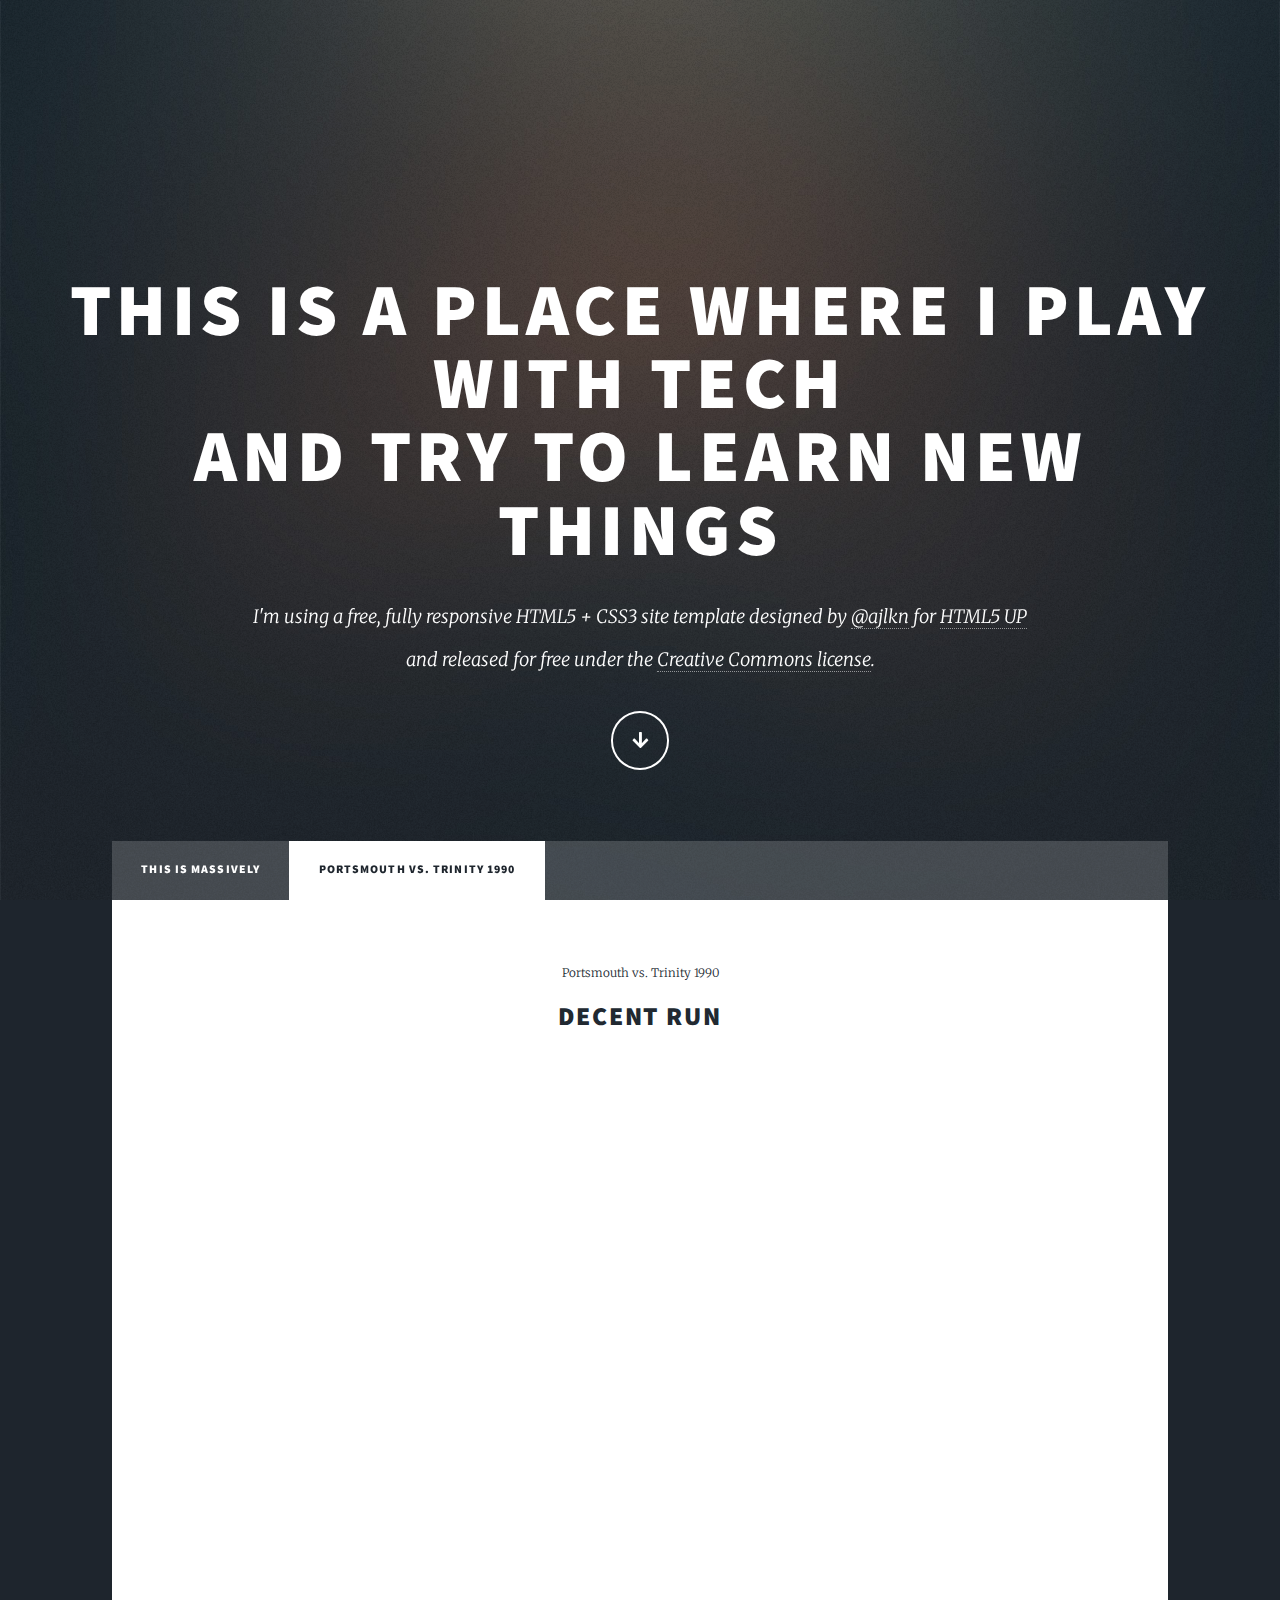
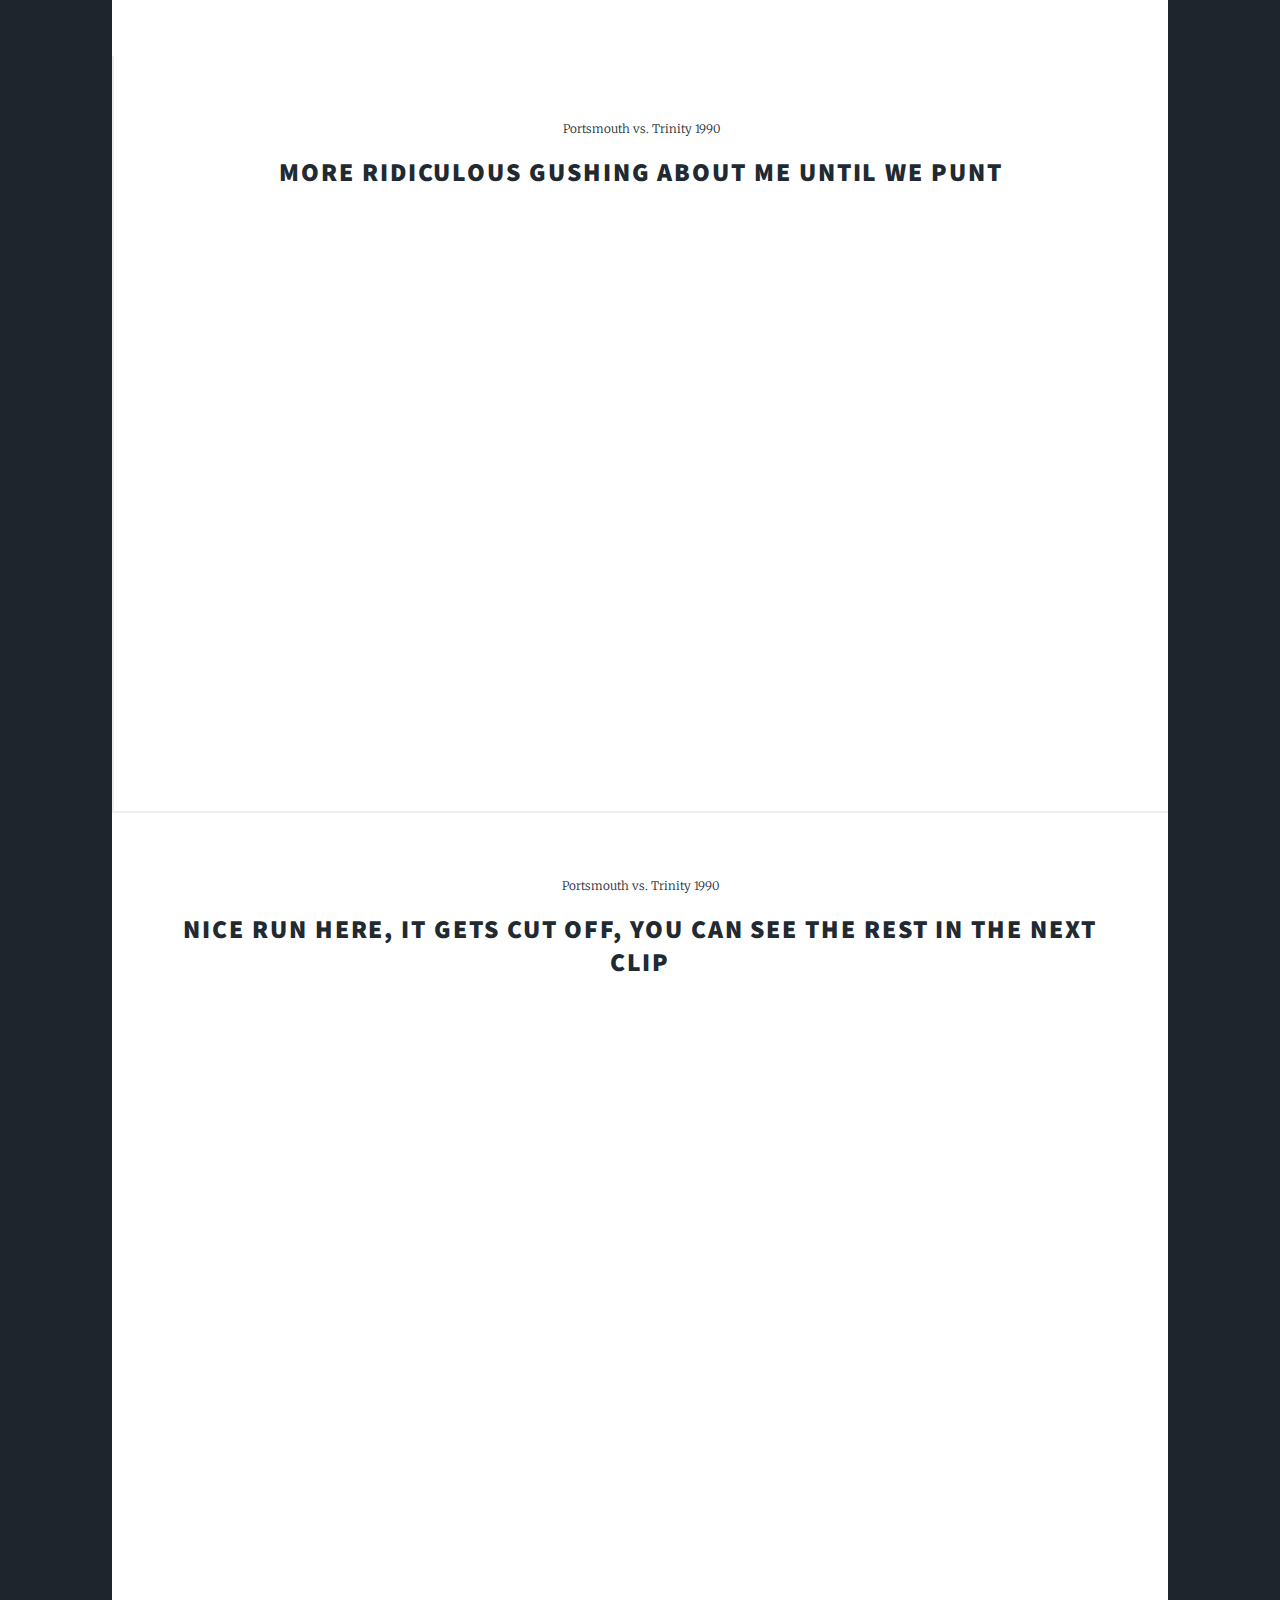
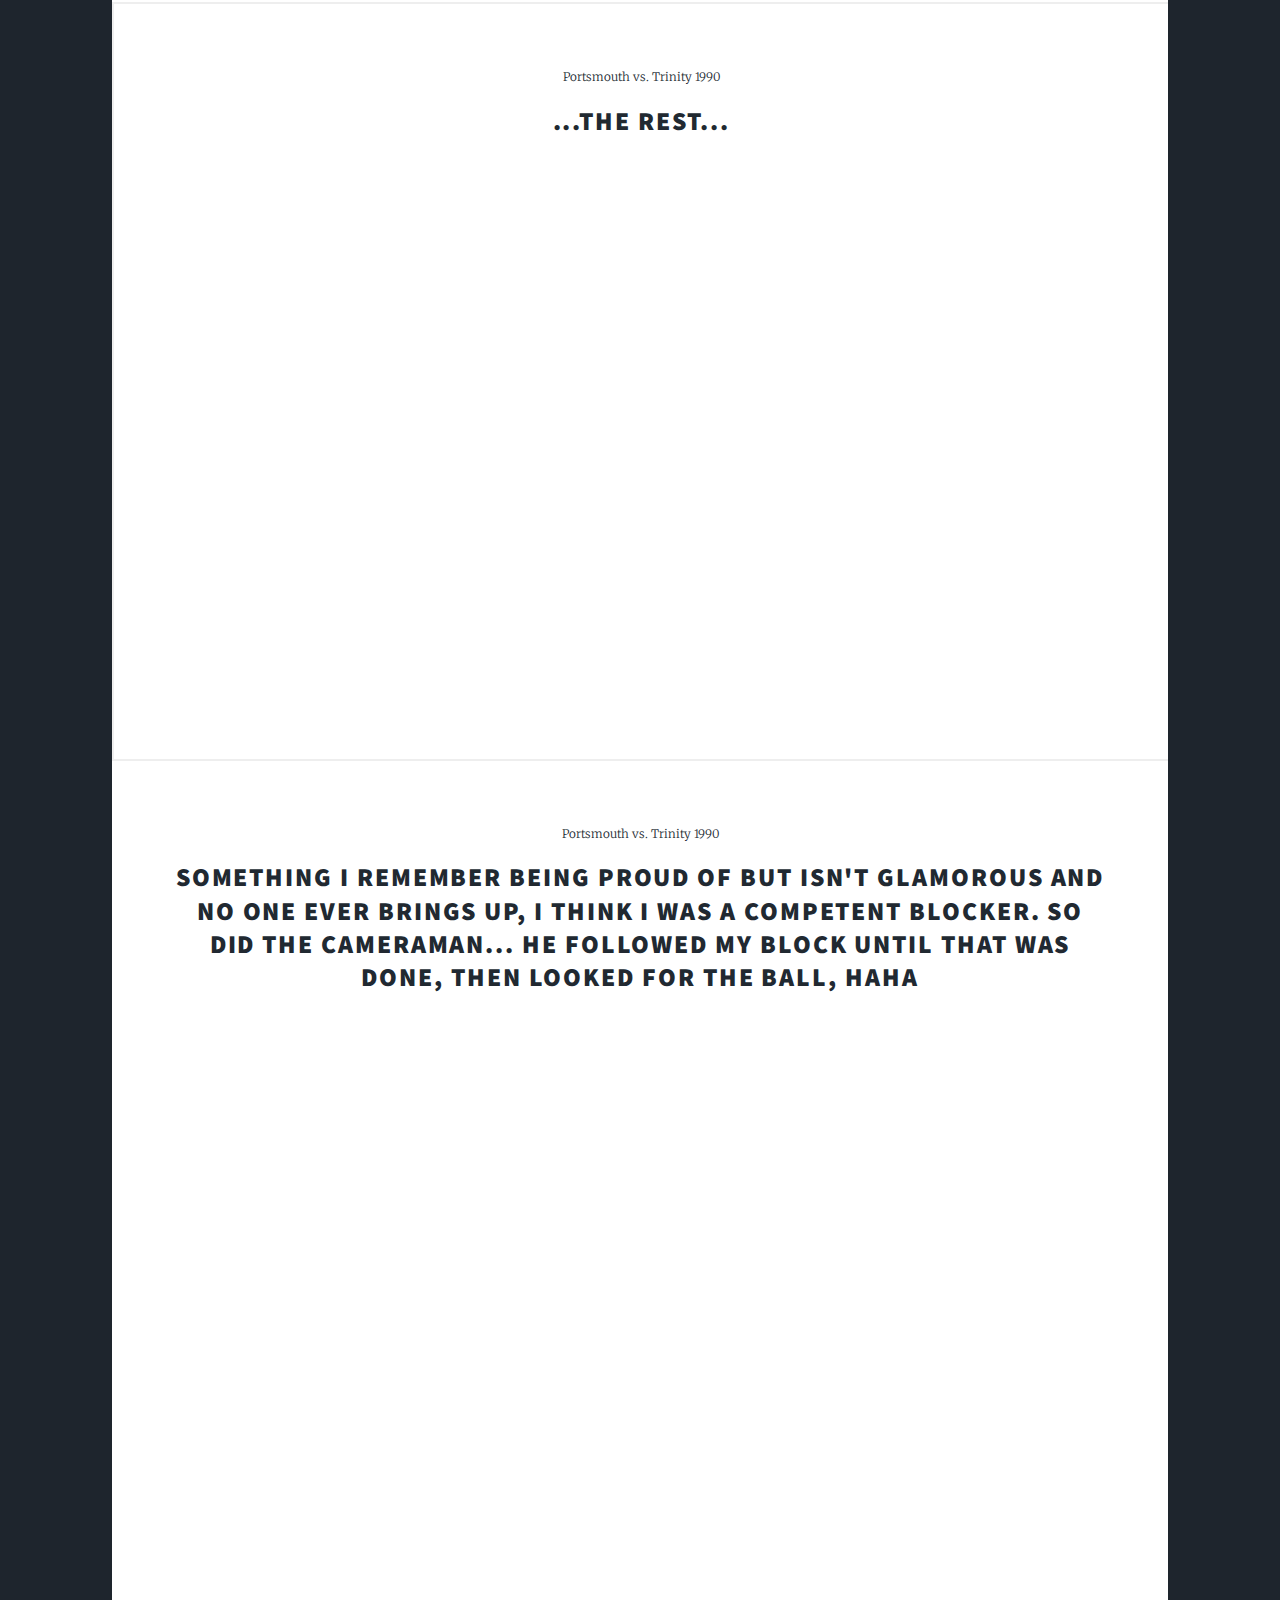
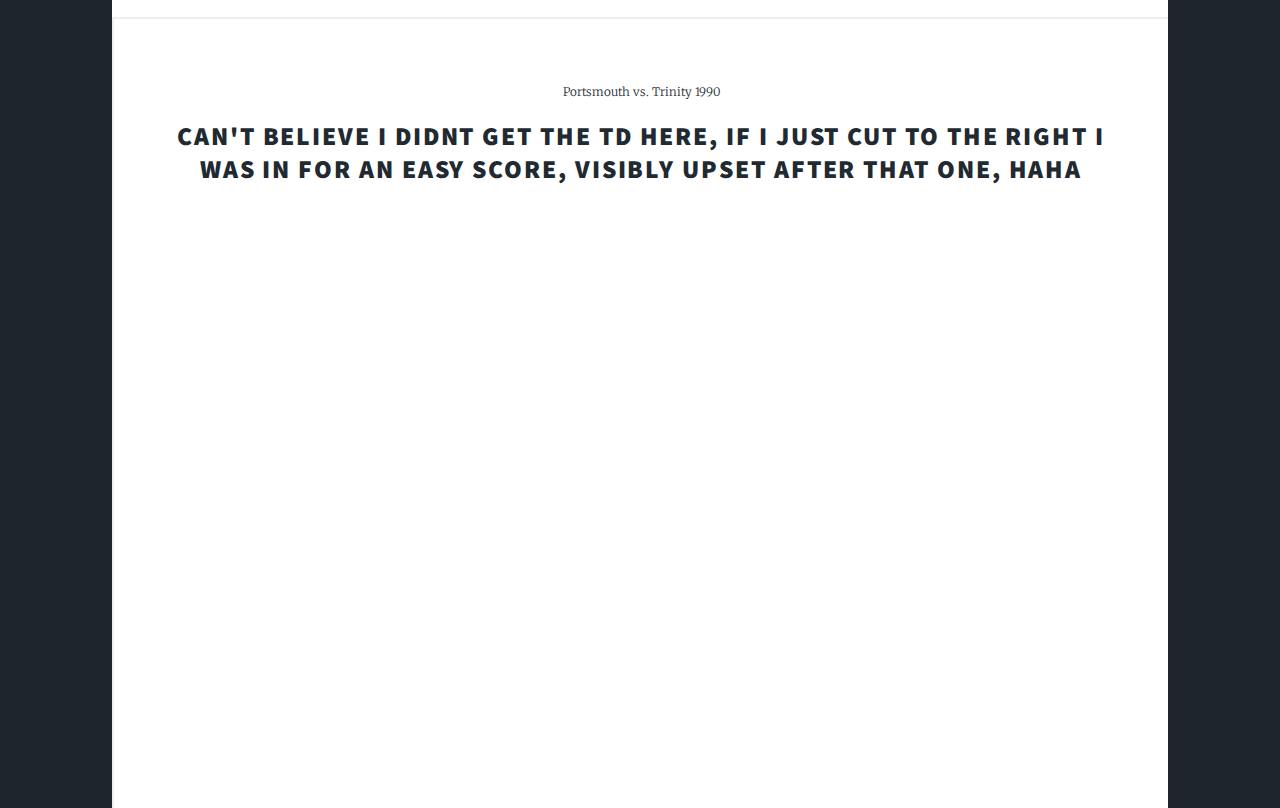
<file: index.html>
<!DOCTYPE HTML>
<!--
	Massively by HTML5 UP
	html5up.net | @ajlkn
	Free for personal and commercial use under the CCA 3.0 license (html5up.net/license)
-->
<html xmlns="http://www.w3.org/1999/html">
	<head>
		<title>Mike's Sandbox</title>
		<meta charset="utf-8" />
		<meta name="viewport" content="width=device-width, initial-scale=1, user-scalable=no" />
		<link rel="stylesheet" href="assets/css/main.css" />
		<noscript><link rel="stylesheet" href="assets/css/noscript.css" /></noscript>
	</head>
	<body class="is-preload">

		<!-- Wrapper -->
			<div id="wrapper" class="fade-in">

				<!-- Intro -->
					<div id="intro">
						<h1>This is a place where I play with tech<br />
						 and try to learn new things</h1>
						<p>I'm using a free, fully responsive HTML5 + CSS3 site template designed by <a href="https://twitter.com/ajlkn">@ajlkn</a> for <a href="https://html5up.net">HTML5 UP</a><br />
						and released for free under the <a href="https://html5up.net/license">Creative Commons license</a>.</p>
						<ul class="actions">
							<li><a href="#header" class="button icon solid solo fa-arrow-down scrolly">Continue</a></li>
						</ul>
					</div>

				<!-- Header -->
					<header id="header">
						<a href="index.html" class="logo">Mike's playground</a>
					</header>
				
					<!-- Nav -->
					<nav id="nav">
						<ul class="links">
							<li><a href="index.html">This is Massively</a></li>
							<li class="active"><a href="phs_trinity.html">Portsmouth vs. Trinity 1990</a></li>
						</ul>
					</nav>				

				<!-- Main -->
					<div id="main">
						<section class="posts">
							<article class="post featured">
								<header>
									<span class="date">Portsmouth vs. Trinity 1990</span>
									<h2>decent run</h2>
								</header>
								<iframe class="video"
										src="https://www.youtube.com/embed/0Q09kyY73js?start=297&end=362&controls=0"
										allow="accelerometer; autoplay; encrypted-media; gyroscope;"
										allowfullscreen >
								</iframe>
							</article>
							<article class="post featured">
								<header>
									<span class="date">Portsmouth vs. Trinity 1990</span>
									<h2>more ridiculous gushing about me until we punt</h2>
								</header>
								<iframe class="video"
										src="https://www.youtube.com/embed/0Q09kyY73js?start=827&end=878&controls=0"
										allow="accelerometer; autoplay; encrypted-media; gyroscope;"
										allowfullscreen >
								</iframe>
							</article>
							<article class="post featured">
								<header>
									<span class="date">Portsmouth vs. Trinity 1990</span>
									<h2>nice run here, it gets cut off, you can see the rest in the next clip</h2>
								</header>
								<iframe class="video"
										src="https://www.youtube.com/embed/0Q09kyY73js?start=1172&controls=0"
										allow="accelerometer; autoplay; encrypted-media; gyroscope;"
										allowfullscreen >
								</iframe>
							</article>
							<article class="post featured">
								<header>
									<span class="date">Portsmouth vs. Trinity 1990</span>
									<h2>...the rest...</h2>
								</header>
								<iframe class="video"
										src="https://www.youtube.com/embed/feyqqkb8b7A?start=1&end=165&controls=0"
										allow="accelerometer; autoplay; encrypted-media; gyroscope;"
										allowfullscreen >
								</iframe>
							</article>
							<article class="post featured">
								<header>
									<span class="date">Portsmouth vs. Trinity 1990</span>
									<h2>something I remember being proud of but isn't glamorous and no one ever brings up, I think I was a competent blocker.
										So did the cameraman... he followed my block until that was done, then looked for the ball, haha</h2>
								</header>
								<iframe class="video"
										src="https://www.youtube.com/embed/feyqqkb8b7A?start=763&end=770&controls=0"
										allow="accelerometer; autoplay; encrypted-media; gyroscope;"
										allowfullscreen >
								</iframe>
							</article>
							<article class="post featured">
								<header>
									<span class="date">Portsmouth vs. Trinity 1990</span>
									<h2>can't believe I didnt get the TD here, if I just cut to the right I was in for an easy score, visibly upset after that one, haha</h2>
								</header>
								<iframe class="video"
										src="https://www.youtube.com/embed/4yWsZ9hnSmk?start=285&end=415&controls=0"
										allow="accelerometer; autoplay; encrypted-media; gyroscope;"
										allowfullscreen >
								</iframe>
							</article>
						</section>
					</div>
			</div>

		<!-- Scripts -->
			<script src="assets/js/jquery.min.js"></script>
			<script src="assets/js/jquery.scrollex.min.js"></script>
			<script src="assets/js/jquery.scrolly.min.js"></script>
			<script src="assets/js/browser.min.js"></script>
			<script src="assets/js/breakpoints.min.js"></script>
			<script src="assets/js/util.js"></script>
			<script src="assets/js/main.js"></script>

	</body>
</html>
</file>
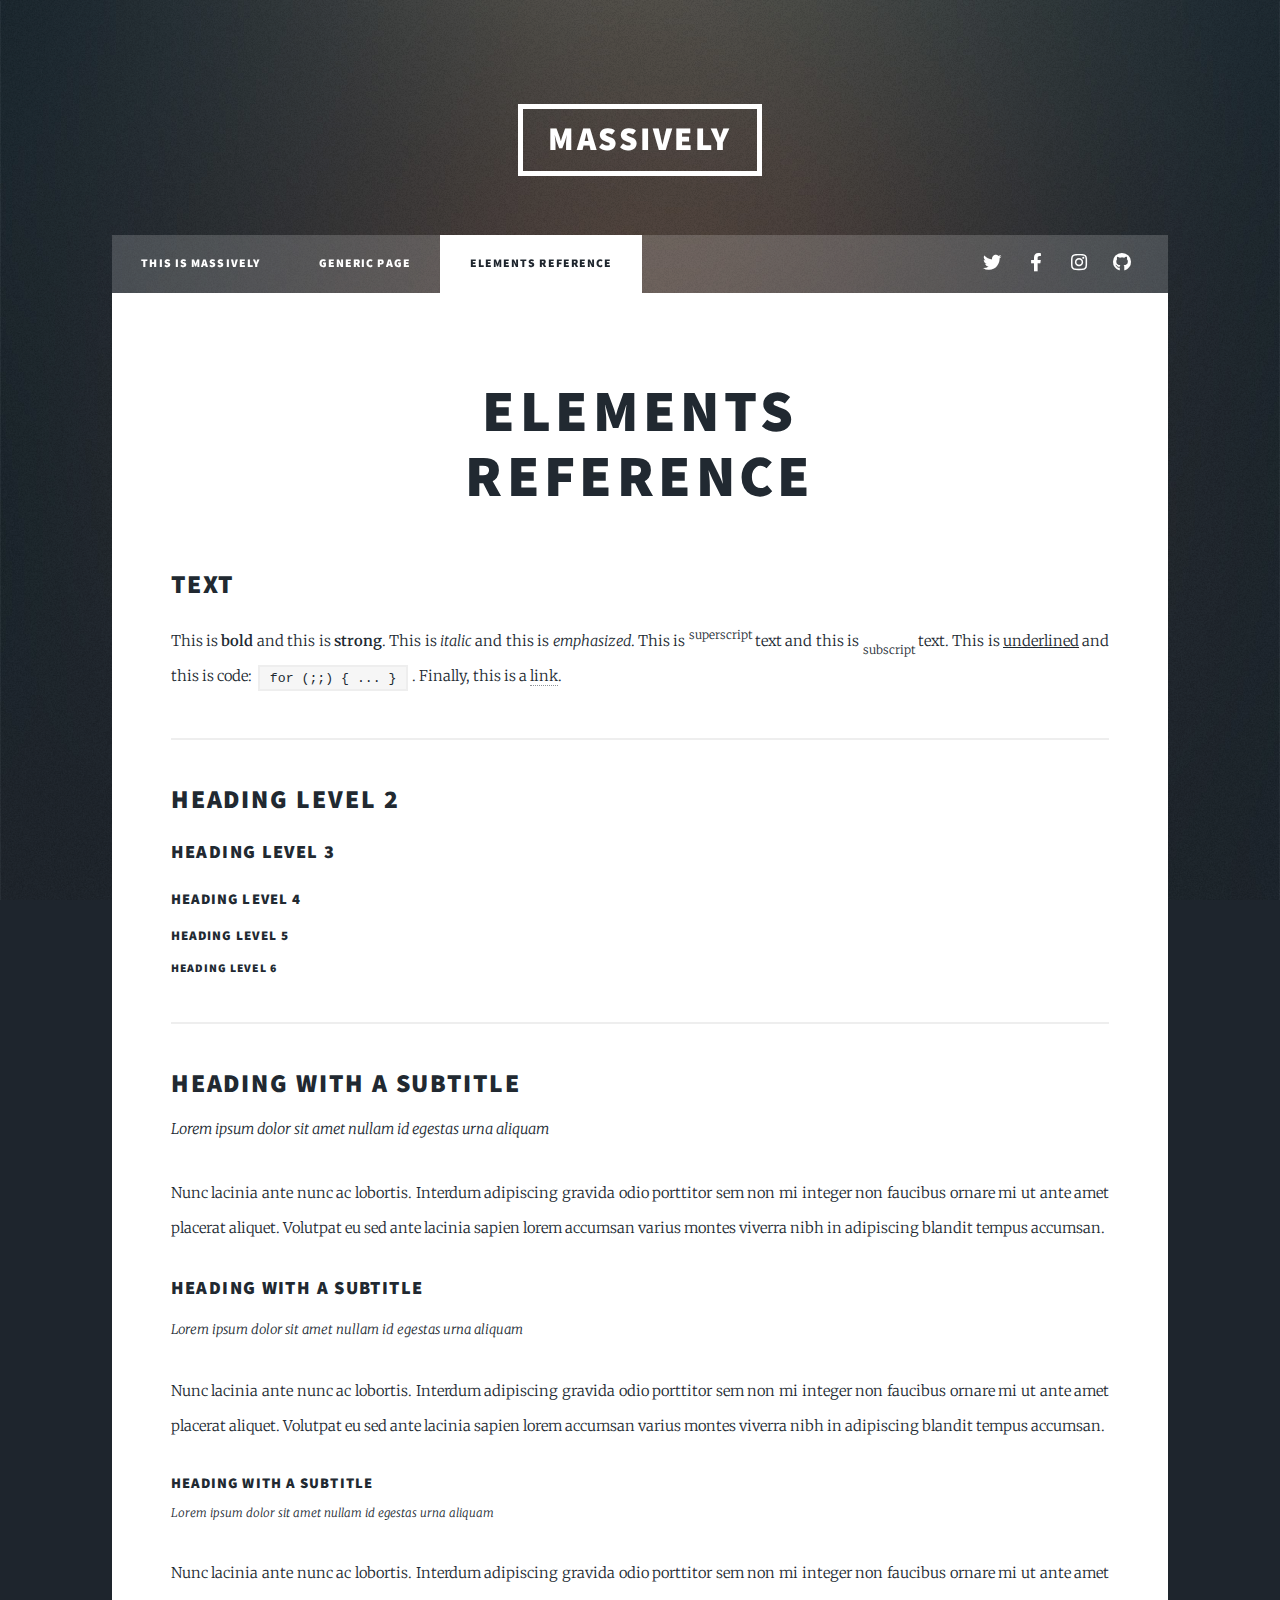
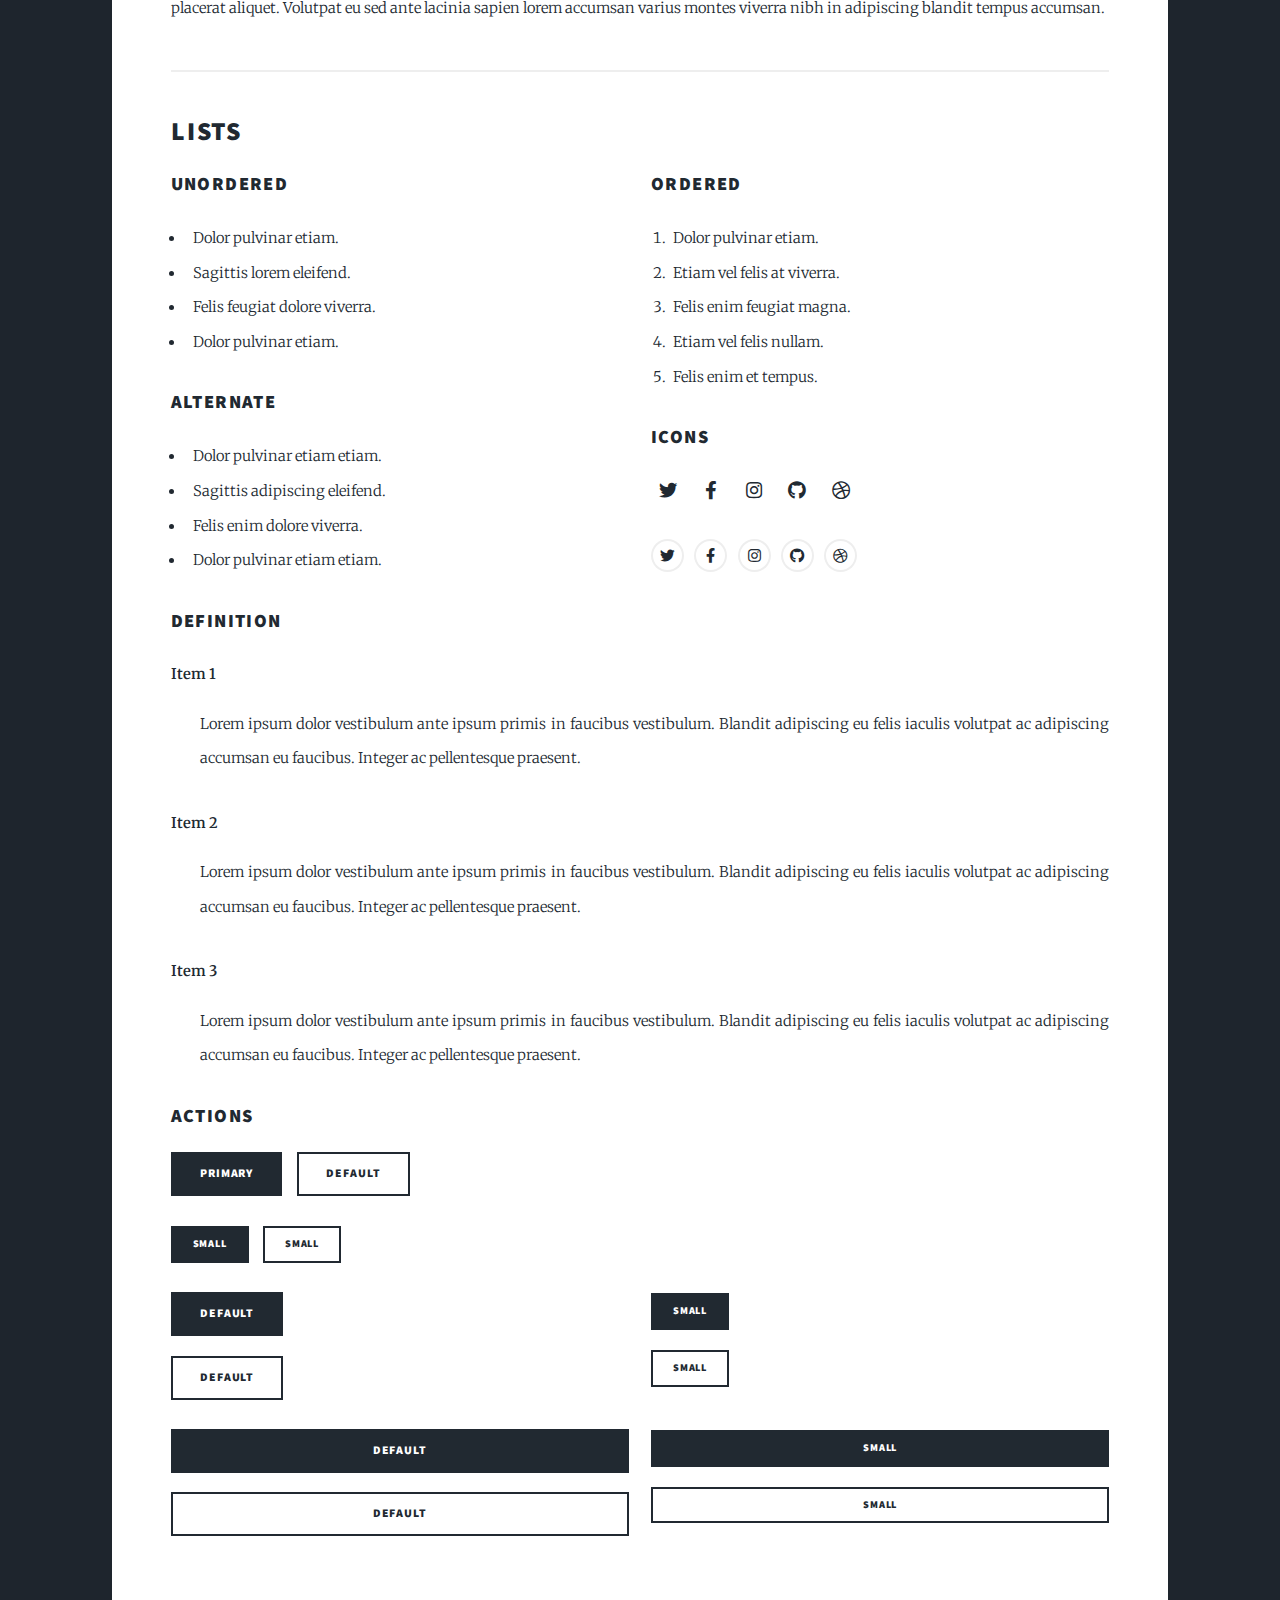
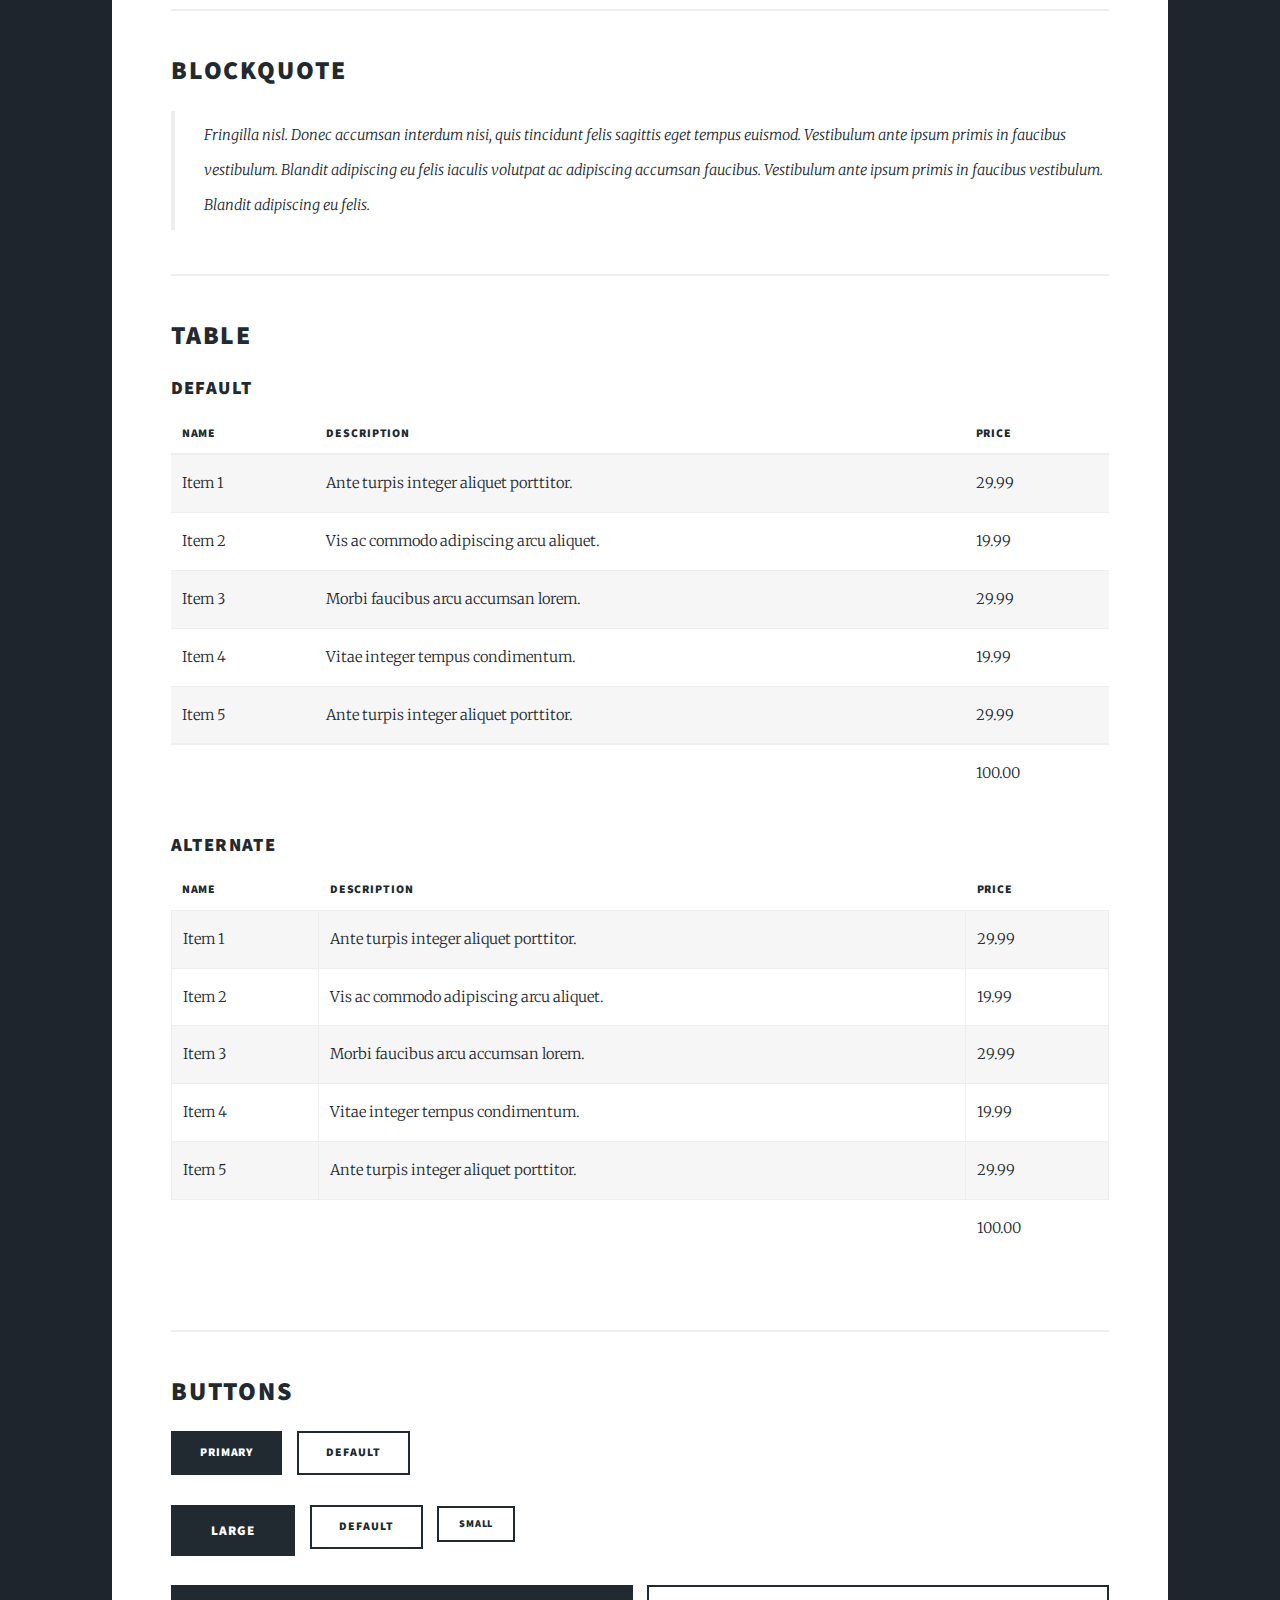
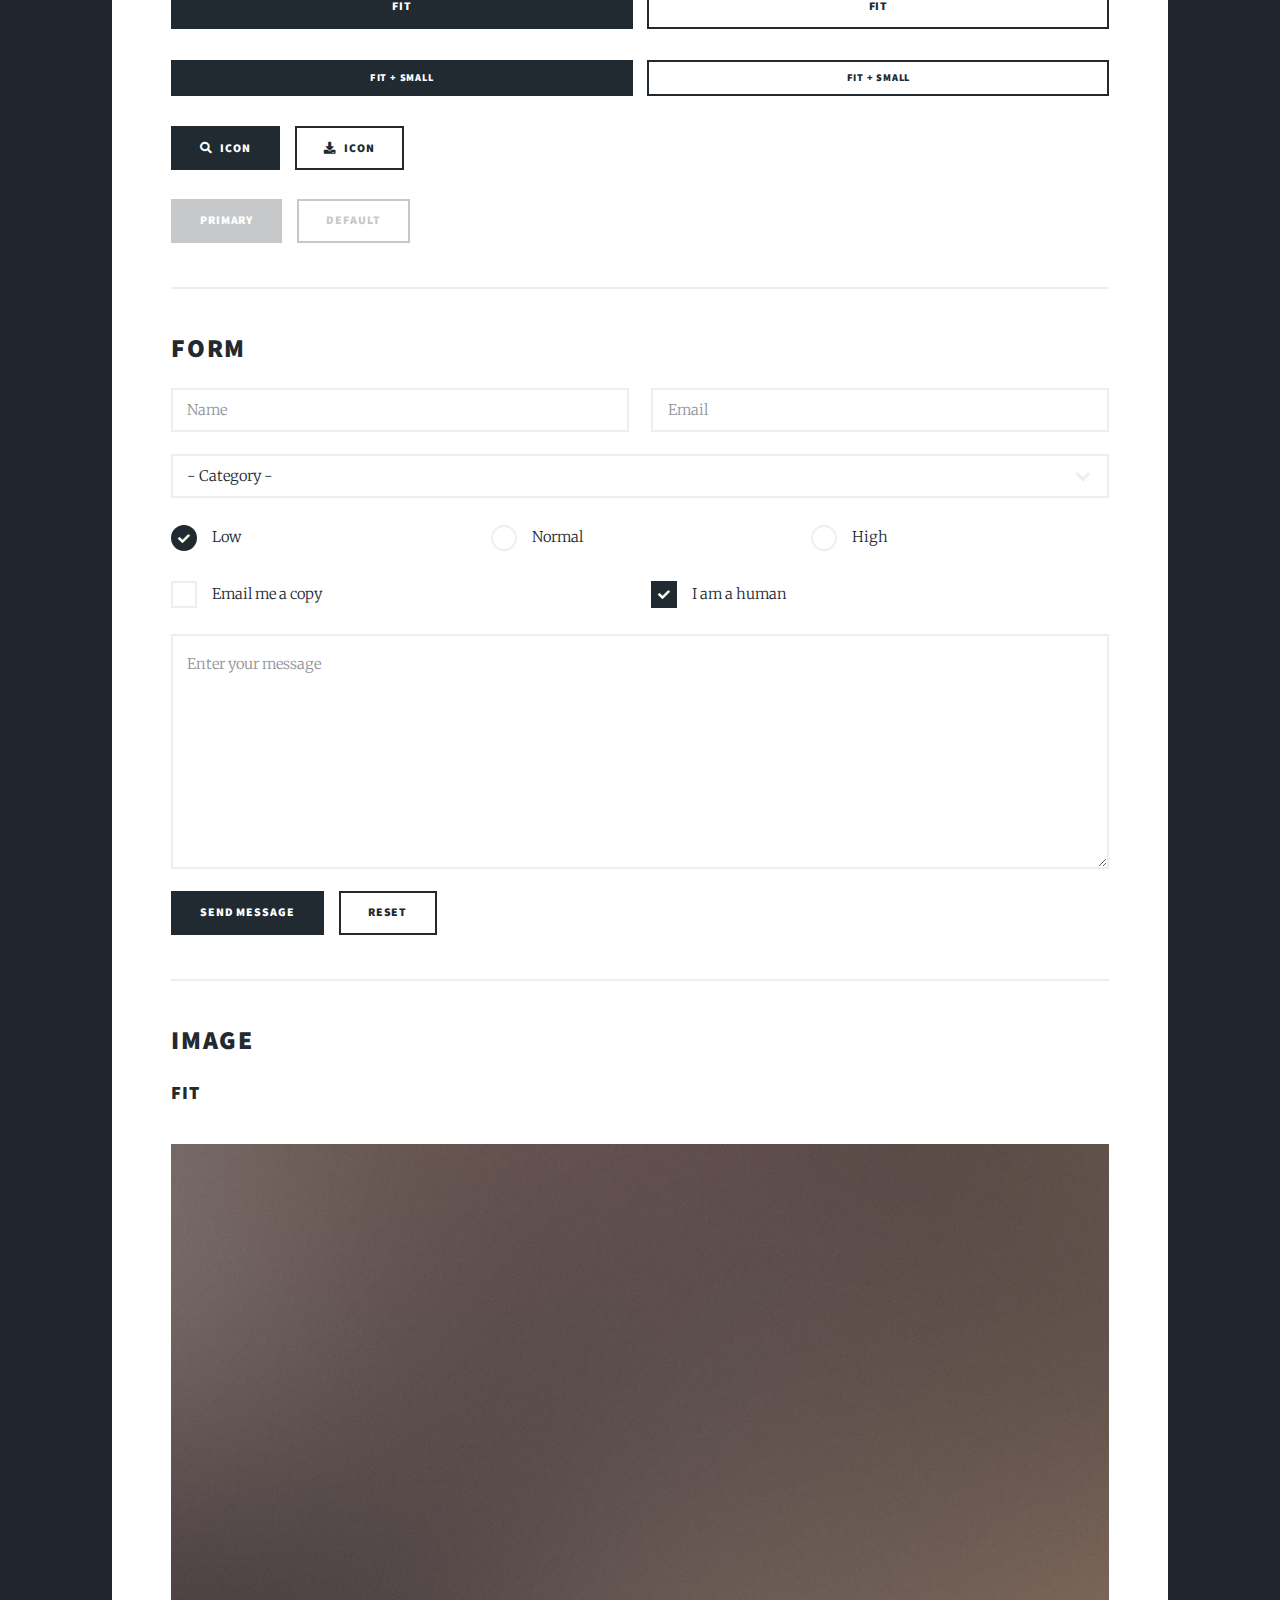
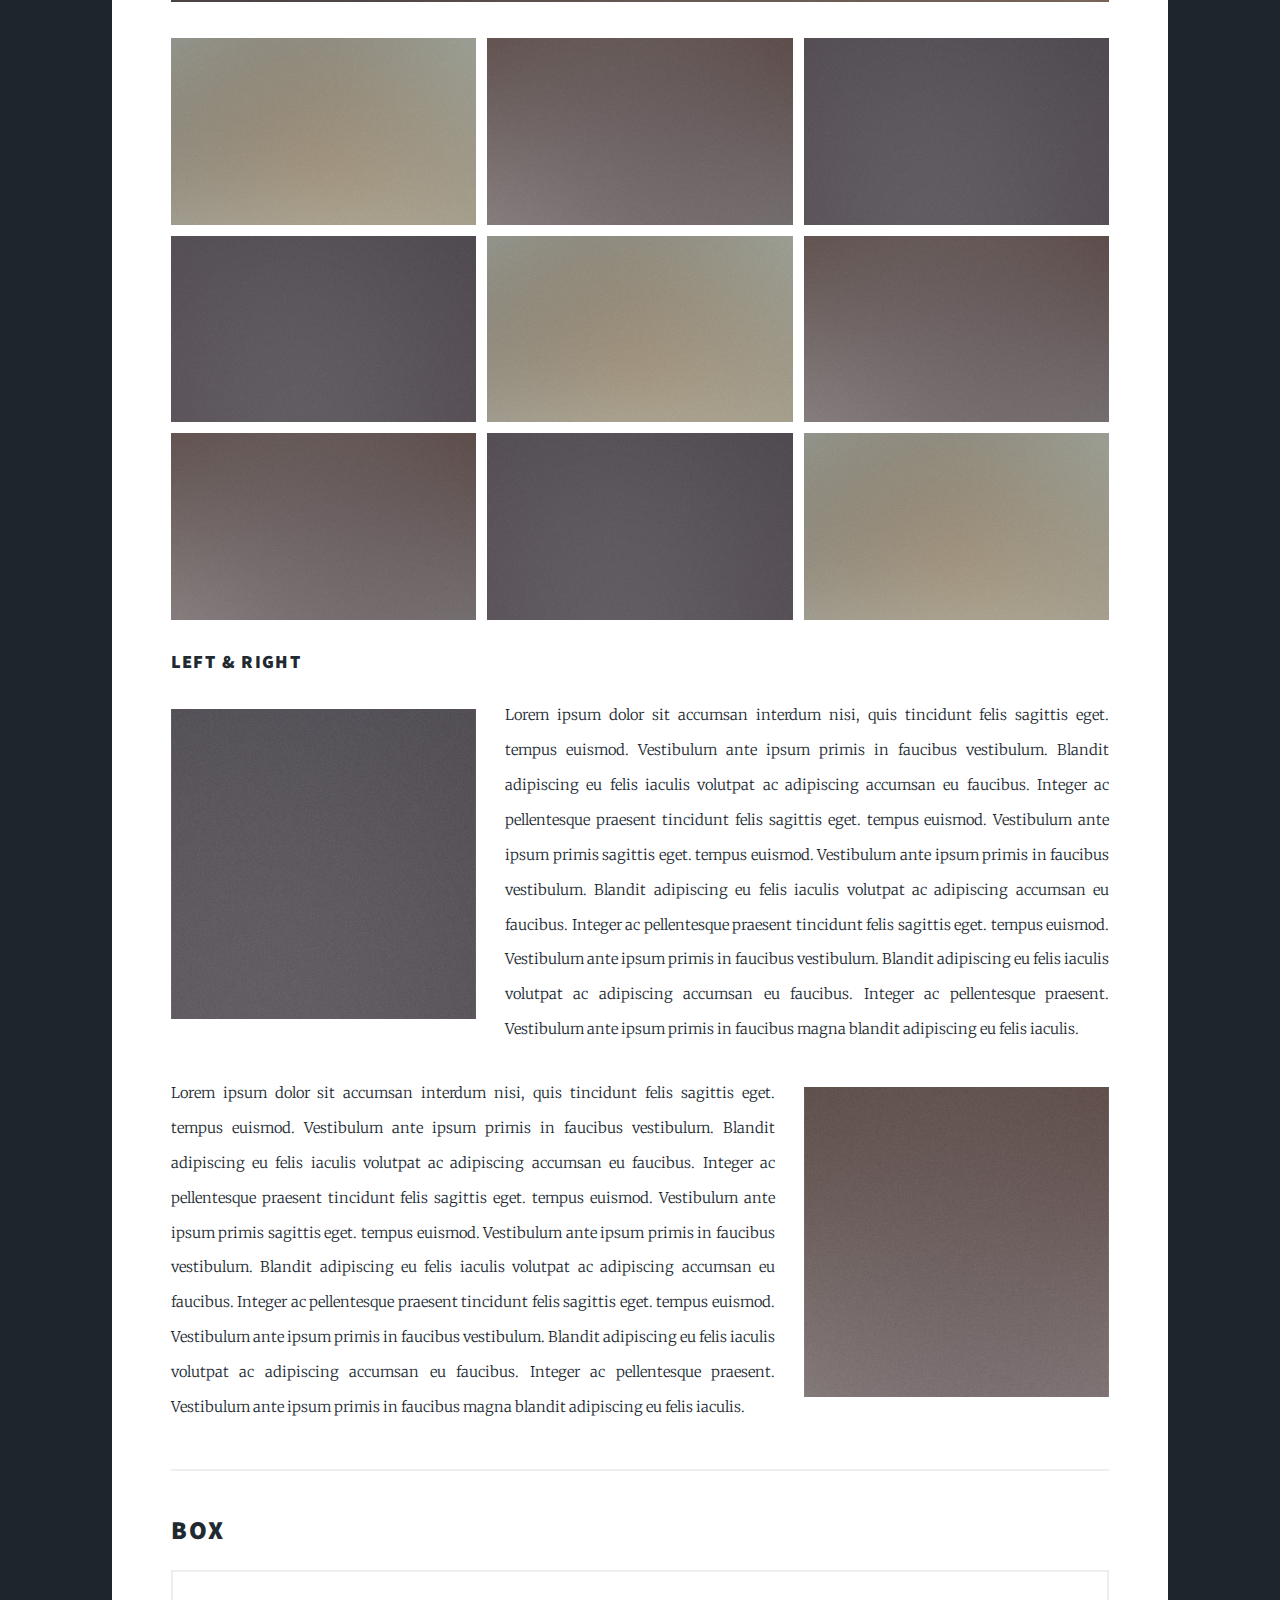
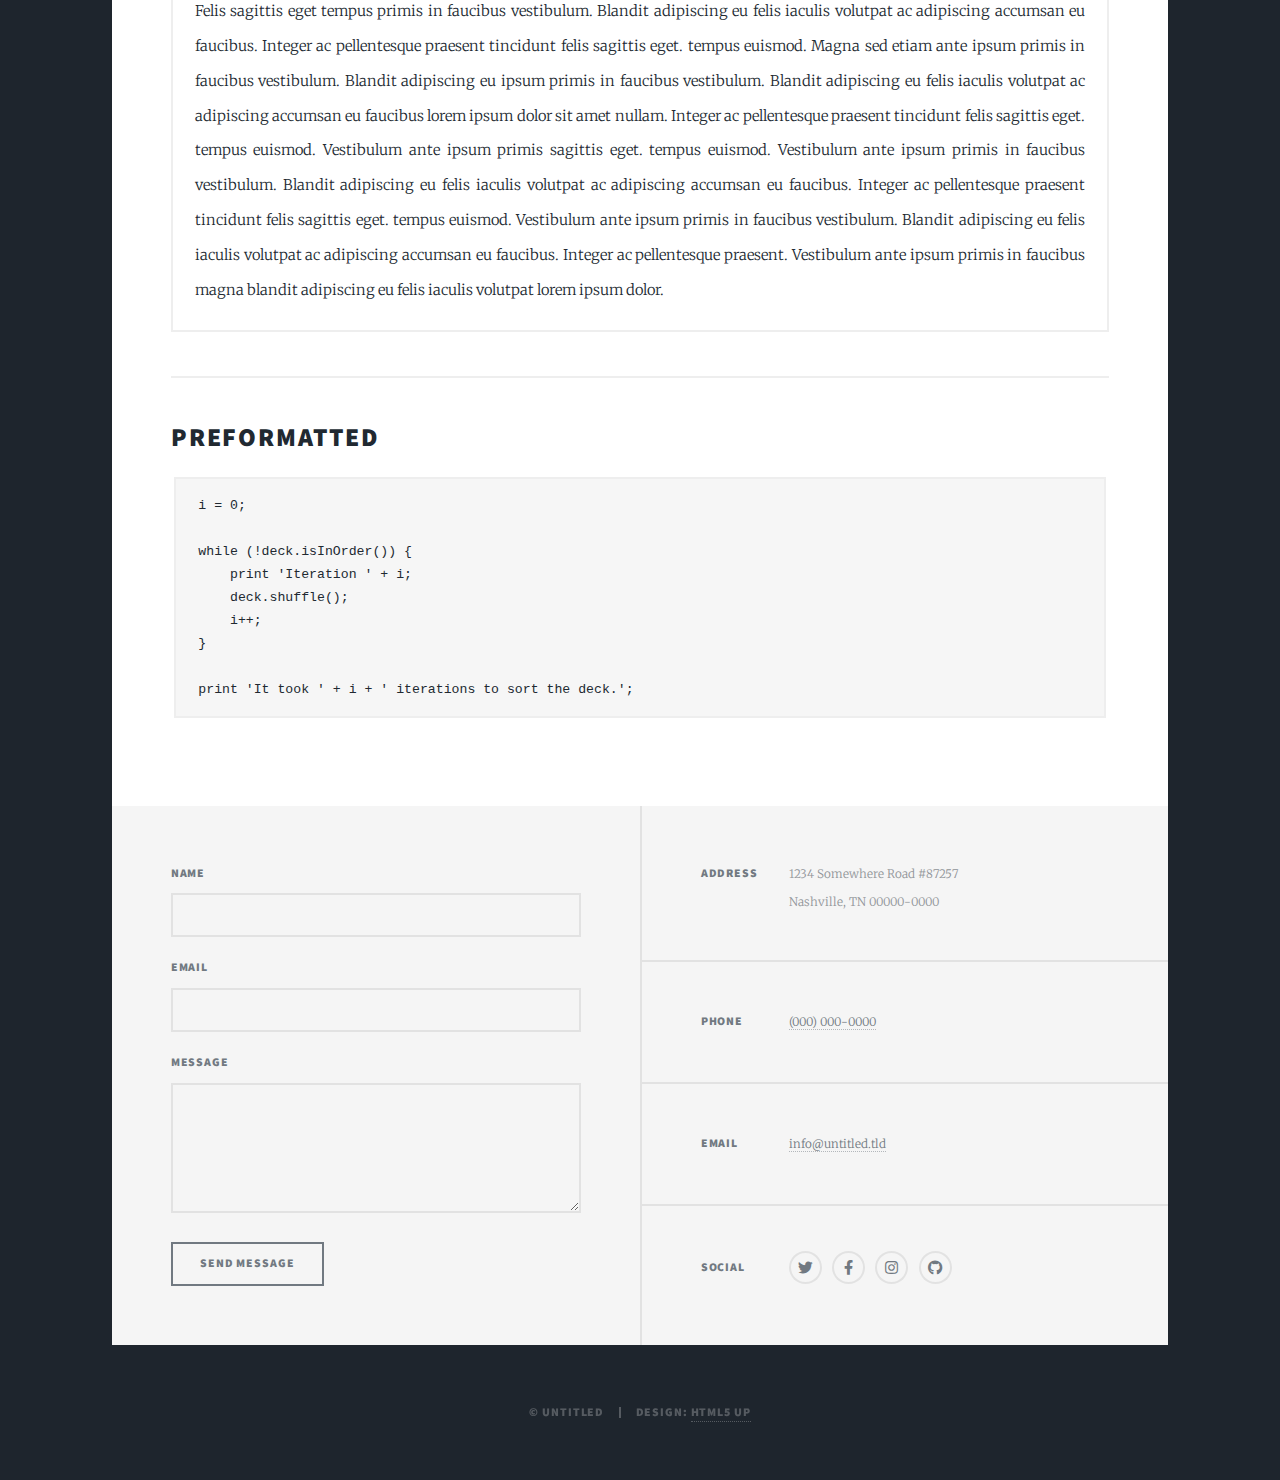
<file: elements.html>
<!DOCTYPE HTML>
<!--
	Massively by HTML5 UP
	html5up.net | @ajlkn
	Free for personal and commercial use under the CCA 3.0 license (html5up.net/license)
-->
<html>
	<head>
		<title>Elements Reference - Massively by HTML5 UP</title>
		<meta charset="utf-8" />
		<meta name="viewport" content="width=device-width, initial-scale=1, user-scalable=no" />
		<link rel="stylesheet" href="assets/css/main.css" />
		<noscript><link rel="stylesheet" href="assets/css/noscript.css" /></noscript>
	</head>
	<body class="is-preload">

		<!-- Wrapper -->
			<div id="wrapper">

				<!-- Header -->
					<header id="header">
						<a href="index.html" class="logo">Massively</a>
					</header>

				<!-- Nav -->
					<nav id="nav">
						<ul class="links">
							<li><a href="index.html">This is Massively</a></li>
							<li><a href="phs_trinity.html">Generic Page</a></li>
							<li class="active"><a href="elements.html">Elements Reference</a></li>
						</ul>
						<ul class="icons">
							<li><a href="#" class="icon brands fa-twitter"><span class="label">Twitter</span></a></li>
							<li><a href="#" class="icon brands fa-facebook-f"><span class="label">Facebook</span></a></li>
							<li><a href="#" class="icon brands fa-instagram"><span class="label">Instagram</span></a></li>
							<li><a href="#" class="icon brands fa-github"><span class="label">GitHub</span></a></li>
						</ul>
					</nav>

				<!-- Main -->
					<div id="main">

						<!-- Post -->
							<section class="post">
								<header class="major">
									<h1>Elements<br />
									Reference</h1>
								</header>

								<!-- Text stuff -->
									<h2>Text</h2>
									<p>This is <b>bold</b> and this is <strong>strong</strong>. This is <i>italic</i> and this is <em>emphasized</em>.
									This is <sup>superscript</sup> text and this is <sub>subscript</sub> text.
									This is <u>underlined</u> and this is code: <code>for (;;) { ... }</code>.
									Finally, this is a <a href="#">link</a>.</p>
									<hr />
									<h2>Heading Level 2</h2>
									<h3>Heading Level 3</h3>
									<h4>Heading Level 4</h4>
									<h5>Heading Level 5</h5>
									<h6>Heading Level 6</h6>
									<hr />
									<header>
										<h2>Heading with a Subtitle</h2>
										<p>Lorem ipsum dolor sit amet nullam id egestas urna aliquam</p>
									</header>
									<p>Nunc lacinia ante nunc ac lobortis. Interdum adipiscing gravida odio porttitor sem non mi integer non faucibus ornare mi ut ante amet placerat aliquet. Volutpat eu sed ante lacinia sapien lorem accumsan varius montes viverra nibh in adipiscing blandit tempus accumsan.</p>
									<header>
										<h3>Heading with a Subtitle</h3>
										<p>Lorem ipsum dolor sit amet nullam id egestas urna aliquam</p>
									</header>
									<p>Nunc lacinia ante nunc ac lobortis. Interdum adipiscing gravida odio porttitor sem non mi integer non faucibus ornare mi ut ante amet placerat aliquet. Volutpat eu sed ante lacinia sapien lorem accumsan varius montes viverra nibh in adipiscing blandit tempus accumsan.</p>
									<header>
										<h4>Heading with a Subtitle</h4>
										<p>Lorem ipsum dolor sit amet nullam id egestas urna aliquam</p>
									</header>
									<p>Nunc lacinia ante nunc ac lobortis. Interdum adipiscing gravida odio porttitor sem non mi integer non faucibus ornare mi ut ante amet placerat aliquet. Volutpat eu sed ante lacinia sapien lorem accumsan varius montes viverra nibh in adipiscing blandit tempus accumsan.</p>

									<hr />

								<!-- Lists -->
									<h2>Lists</h2>
									<div class="row">
										<div class="col-6 col-12-small">

											<h3>Unordered</h3>
											<ul>
												<li>Dolor pulvinar etiam.</li>
												<li>Sagittis lorem eleifend.</li>
												<li>Felis feugiat dolore viverra.</li>
												<li>Dolor pulvinar etiam.</li>
											</ul>

											<h3>Alternate</h3>
											<ul class="alt">
												<li>Dolor pulvinar etiam etiam.</li>
												<li>Sagittis adipiscing eleifend.</li>
												<li>Felis enim dolore viverra.</li>
												<li>Dolor pulvinar etiam etiam.</li>
											</ul>

										</div>
										<div class="col-6 col-12-small">

											<h3>Ordered</h3>
											<ol>
												<li>Dolor pulvinar etiam.</li>
												<li>Etiam vel felis at viverra.</li>
												<li>Felis enim feugiat magna.</li>
												<li>Etiam vel felis nullam.</li>
												<li>Felis enim et tempus.</li>
											</ol>

											<h3>Icons</h3>
											<ul class="icons">
												<li><a href="#" class="icon brands fa-twitter"><span class="label">Twitter</span></a></li>
												<li><a href="#" class="icon brands fa-facebook-f"><span class="label">Facebook</span></a></li>
												<li><a href="#" class="icon brands fa-instagram"><span class="label">Instagram</span></a></li>
												<li><a href="#" class="icon brands fa-github"><span class="label">Github</span></a></li>
												<li><a href="#" class="icon brands fa-dribbble"><span class="label">Dribbble</span></a></li>
											</ul>
											<ul class="icons alt">
												<li><a href="#" class="icon brands alt fa-twitter"><span class="label">Twitter</span></a></li>
												<li><a href="#" class="icon brands alt fa-facebook-f"><span class="label">Facebook</span></a></li>
												<li><a href="#" class="icon brands alt fa-instagram"><span class="label">Instagram</span></a></li>
												<li><a href="#" class="icon brands alt fa-github"><span class="label">Github</span></a></li>
												<li><a href="#" class="icon brands alt fa-dribbble"><span class="label">Dribbble</span></a></li>
											</ul>

										</div>
									</div>
									<h3>Definition</h3>
									<dl>
										<dt>Item 1</dt>
										<dd>
											<p>Lorem ipsum dolor vestibulum ante ipsum primis in faucibus vestibulum. Blandit adipiscing eu felis iaculis volutpat ac adipiscing accumsan eu faucibus. Integer ac pellentesque praesent.</p>
										</dd>
										<dt>Item 2</dt>
										<dd>
											<p>Lorem ipsum dolor vestibulum ante ipsum primis in faucibus vestibulum. Blandit adipiscing eu felis iaculis volutpat ac adipiscing accumsan eu faucibus. Integer ac pellentesque praesent.</p>
										</dd>
										<dt>Item 3</dt>
										<dd>
											<p>Lorem ipsum dolor vestibulum ante ipsum primis in faucibus vestibulum. Blandit adipiscing eu felis iaculis volutpat ac adipiscing accumsan eu faucibus. Integer ac pellentesque praesent.</p>
										</dd>
									</dl>

									<h3>Actions</h3>
									<ul class="actions">
										<li><a href="#" class="button primary">Primary</a></li>
										<li><a href="#" class="button">Default</a></li>
									</ul>
									<ul class="actions small">
										<li><a href="#" class="button primary small">Small</a></li>
										<li><a href="#" class="button small">Small</a></li>
									</ul>
									<div class="row">
										<div class="col-6 col-12-small">
											<ul class="actions stacked">
												<li><a href="#" class="button primary">Default</a></li>
												<li><a href="#" class="button">Default</a></li>
											</ul>
										</div>
										<div class="col-6 col-12-small">
											<ul class="actions stacked">
												<li><a href="#" class="button primary small">Small</a></li>
												<li><a href="#" class="button small">Small</a></li>
											</ul>
										</div>
									</div>
									<div class="row">
										<div class="col-6 col-12-small">
											<ul class="actions stacked">
												<li><a href="#" class="button primary fit">Default</a></li>
												<li><a href="#" class="button fit">Default</a></li>
											</ul>
										</div>
										<div class="col-6 col-12-small">
											<ul class="actions stacked">
												<li><a href="#" class="button primary small fit">Small</a></li>
												<li><a href="#" class="button small fit">Small</a></li>
											</ul>
										</div>
									</div>

									<hr />

								<!-- Blockquote -->
									<h2>Blockquote</h2>
									<blockquote>Fringilla nisl. Donec accumsan interdum nisi, quis tincidunt felis sagittis eget tempus euismod. Vestibulum ante ipsum primis in faucibus vestibulum. Blandit adipiscing eu felis iaculis volutpat ac adipiscing accumsan faucibus. Vestibulum ante ipsum primis in faucibus vestibulum. Blandit adipiscing eu felis.</blockquote>

									<hr />

								<!-- Table -->
									<h2>Table</h2>

									<h3>Default</h3>
									<div class="table-wrapper">
										<table>
											<thead>
												<tr>
													<th>Name</th>
													<th>Description</th>
													<th>Price</th>
												</tr>
											</thead>
											<tbody>
												<tr>
													<td>Item 1</td>
													<td>Ante turpis integer aliquet porttitor.</td>
													<td>29.99</td>
												</tr>
												<tr>
													<td>Item 2</td>
													<td>Vis ac commodo adipiscing arcu aliquet.</td>
													<td>19.99</td>
												</tr>
												<tr>
													<td>Item 3</td>
													<td> Morbi faucibus arcu accumsan lorem.</td>
													<td>29.99</td>
												</tr>
												<tr>
													<td>Item 4</td>
													<td>Vitae integer tempus condimentum.</td>
													<td>19.99</td>
												</tr>
												<tr>
													<td>Item 5</td>
													<td>Ante turpis integer aliquet porttitor.</td>
													<td>29.99</td>
												</tr>
											</tbody>
											<tfoot>
												<tr>
													<td colspan="2"></td>
													<td>100.00</td>
												</tr>
											</tfoot>
										</table>
									</div>

									<h3>Alternate</h3>
									<div class="table-wrapper">
										<table class="alt">
											<thead>
												<tr>
													<th>Name</th>
													<th>Description</th>
													<th>Price</th>
												</tr>
											</thead>
											<tbody>
												<tr>
													<td>Item 1</td>
													<td>Ante turpis integer aliquet porttitor.</td>
													<td>29.99</td>
												</tr>
												<tr>
													<td>Item 2</td>
													<td>Vis ac commodo adipiscing arcu aliquet.</td>
													<td>19.99</td>
												</tr>
												<tr>
													<td>Item 3</td>
													<td> Morbi faucibus arcu accumsan lorem.</td>
													<td>29.99</td>
												</tr>
												<tr>
													<td>Item 4</td>
													<td>Vitae integer tempus condimentum.</td>
													<td>19.99</td>
												</tr>
												<tr>
													<td>Item 5</td>
													<td>Ante turpis integer aliquet porttitor.</td>
													<td>29.99</td>
												</tr>
											</tbody>
											<tfoot>
												<tr>
													<td colspan="2"></td>
													<td>100.00</td>
												</tr>
											</tfoot>
										</table>
									</div>

									<hr />

								<!-- Buttons -->
									<h2>Buttons</h2>
									<ul class="actions">
										<li><a href="#" class="button primary">Primary</a></li>
										<li><a href="#" class="button">Default</a></li>
									</ul>
									<ul class="actions">
										<li><a href="#" class="button primary large">Large</a></li>
										<li><a href="#" class="button">Default</a></li>
										<li><a href="#" class="button small">Small</a></li>
									</ul>
									<ul class="actions fit">
										<li><a href="#" class="button primary fit">Fit</a></li>
										<li><a href="#" class="button fit">Fit</a></li>
									</ul>
									<ul class="actions fit small">
										<li><a href="#" class="button primary fit small">Fit + Small</a></li>
										<li><a href="#" class="button fit small">Fit + Small</a></li>
									</ul>
									<ul class="actions">
										<li><a href="#" class="button primary icon solid fa-search">Icon</a></li>
										<li><a href="#" class="button icon solid fa-download">Icon</a></li>
									</ul>
									<ul class="actions">
										<li><span class="button primary disabled">Primary</span></li>
										<li><span class="button disabled">Default</span></li>
									</ul>

									<hr />

								<!-- Form -->
									<h2>Form</h2>

									<form method="post" action="#">
										<div class="row gtr-uniform">
											<div class="col-6 col-12-xsmall">
												<input type="text" name="demo-name" id="demo-name" value="" placeholder="Name" />
											</div>
											<div class="col-6 col-12-xsmall">
												<input type="email" name="demo-email" id="demo-email" value="" placeholder="Email" />
											</div>
											<!-- Break -->
											<div class="col-12">
												<select name="demo-category" id="demo-category">
													<option value="">- Category -</option>
													<option value="1">Manufacturing</option>
													<option value="1">Shipping</option>
													<option value="1">Administration</option>
													<option value="1">Human Resources</option>
												</select>
											</div>
											<!-- Break -->
											<div class="col-4 col-12-small">
												<input type="radio" id="demo-priority-low" name="demo-priority" checked>
												<label for="demo-priority-low">Low</label>
											</div>
											<div class="col-4 col-12-small">
												<input type="radio" id="demo-priority-normal" name="demo-priority">
												<label for="demo-priority-normal">Normal</label>
											</div>
											<div class="col-4 col-12-small">
												<input type="radio" id="demo-priority-high" name="demo-priority">
												<label for="demo-priority-high">High</label>
											</div>
											<!-- Break -->
											<div class="col-6 col-12-small">
												<input type="checkbox" id="demo-copy" name="demo-copy">
												<label for="demo-copy">Email me a copy</label>
											</div>
											<div class="col-6 col-12-small">
												<input type="checkbox" id="demo-human" name="demo-human" checked>
												<label for="demo-human">I am a human</label>
											</div>
											<!-- Break -->
											<div class="col-12">
												<textarea name="demo-message" id="demo-message" placeholder="Enter your message" rows="6"></textarea>
											</div>
											<!-- Break -->
											<div class="col-12">
												<ul class="actions">
													<li><input type="submit" value="Send Message" class="primary" /></li>
													<li><input type="reset" value="Reset" /></li>
												</ul>
											</div>
										</div>
									</form>

									<hr />

								<!-- Image -->
									<h2>Image</h2>

									<h3>Fit</h3>
									<span class="image fit"><img src="images/pic01.jpg" alt="" /></span>
									<div class="box alt">
										<div class="row gtr-50 gtr-uniform">
											<div class="col-4"><span class="image fit"><img src="images/pic02.jpg" alt="" /></span></div>
											<div class="col-4"><span class="image fit"><img src="images/pic03.jpg" alt="" /></span></div>
											<div class="col-4"><span class="image fit"><img src="images/pic04.jpg" alt="" /></span></div>
											<!-- Break -->
											<div class="col-4"><span class="image fit"><img src="images/pic04.jpg" alt="" /></span></div>
											<div class="col-4"><span class="image fit"><img src="images/pic02.jpg" alt="" /></span></div>
											<div class="col-4"><span class="image fit"><img src="images/pic03.jpg" alt="" /></span></div>
											<!-- Break -->
											<div class="col-4"><span class="image fit"><img src="images/pic03.jpg" alt="" /></span></div>
											<div class="col-4"><span class="image fit"><img src="images/pic04.jpg" alt="" /></span></div>
											<div class="col-4"><span class="image fit"><img src="images/pic02.jpg" alt="" /></span></div>
										</div>
									</div>

									<h3>Left &amp; Right</h3>
									<p><span class="image left"><img src="images/pic08.jpg" alt="" /></span>Lorem ipsum dolor sit accumsan interdum nisi, quis tincidunt felis sagittis eget. tempus euismod. Vestibulum ante ipsum primis in faucibus vestibulum. Blandit adipiscing eu felis iaculis volutpat ac adipiscing accumsan eu faucibus. Integer ac pellentesque praesent tincidunt felis sagittis eget. tempus euismod. Vestibulum ante ipsum primis sagittis eget. tempus euismod. Vestibulum ante ipsum primis in faucibus vestibulum. Blandit adipiscing eu felis iaculis volutpat ac adipiscing accumsan eu faucibus. Integer ac pellentesque praesent tincidunt felis sagittis eget. tempus euismod. Vestibulum ante ipsum primis in faucibus vestibulum. Blandit adipiscing eu felis iaculis volutpat ac adipiscing accumsan eu faucibus. Integer ac pellentesque praesent. Vestibulum ante ipsum primis in faucibus magna blandit adipiscing eu felis iaculis.</p>
									<p><span class="image right"><img src="images/pic09.jpg" alt="" /></span>Lorem ipsum dolor sit accumsan interdum nisi, quis tincidunt felis sagittis eget. tempus euismod. Vestibulum ante ipsum primis in faucibus vestibulum. Blandit adipiscing eu felis iaculis volutpat ac adipiscing accumsan eu faucibus. Integer ac pellentesque praesent tincidunt felis sagittis eget. tempus euismod. Vestibulum ante ipsum primis sagittis eget. tempus euismod. Vestibulum ante ipsum primis in faucibus vestibulum. Blandit adipiscing eu felis iaculis volutpat ac adipiscing accumsan eu faucibus. Integer ac pellentesque praesent tincidunt felis sagittis eget. tempus euismod. Vestibulum ante ipsum primis in faucibus vestibulum. Blandit adipiscing eu felis iaculis volutpat ac adipiscing accumsan eu faucibus. Integer ac pellentesque praesent. Vestibulum ante ipsum primis in faucibus magna blandit adipiscing eu felis iaculis.</p>

									<hr />

								<!-- Box -->
									<h2>Box</h2>
									<div class="box">
										<p>Felis sagittis eget tempus primis in faucibus vestibulum. Blandit adipiscing eu felis iaculis volutpat ac adipiscing accumsan eu faucibus. Integer ac pellentesque praesent tincidunt felis sagittis eget. tempus euismod. Magna sed etiam ante ipsum primis in faucibus vestibulum. Blandit adipiscing eu ipsum primis in faucibus vestibulum. Blandit adipiscing eu felis iaculis volutpat ac adipiscing accumsan eu faucibus lorem ipsum dolor sit amet nullam. Integer ac pellentesque praesent tincidunt felis sagittis eget. tempus euismod. Vestibulum ante ipsum primis sagittis eget. tempus euismod. Vestibulum ante ipsum primis in faucibus vestibulum. Blandit adipiscing eu felis iaculis volutpat ac adipiscing accumsan eu faucibus. Integer ac pellentesque praesent tincidunt felis sagittis eget. tempus euismod. Vestibulum ante ipsum primis in faucibus vestibulum. Blandit adipiscing eu felis iaculis volutpat ac adipiscing accumsan eu faucibus. Integer ac pellentesque praesent. Vestibulum ante ipsum primis in faucibus magna blandit adipiscing eu felis iaculis volutpat lorem ipsum dolor.</p>
									</div>

									<hr />

								<!-- Preformatted Code -->
									<h2>Preformatted</h2>
									<pre><code>i = 0;

while (!deck.isInOrder()) {
    print 'Iteration ' + i;
    deck.shuffle();
    i++;
}

print 'It took ' + i + ' iterations to sort the deck.';
</code></pre>

							</section>

					</div>

				<!-- Footer -->
					<footer id="footer">
						<section>
							<form method="post" action="#">
								<div class="fields">
									<div class="field">
										<label for="name">Name</label>
										<input type="text" name="name" id="name" />
									</div>
									<div class="field">
										<label for="email">Email</label>
										<input type="text" name="email" id="email" />
									</div>
									<div class="field">
										<label for="message">Message</label>
										<textarea name="message" id="message" rows="3"></textarea>
									</div>
								</div>
								<ul class="actions">
									<li><input type="submit" value="Send Message" /></li>
								</ul>
							</form>
						</section>
						<section class="split contact">
							<section class="alt">
								<h3>Address</h3>
								<p>1234 Somewhere Road #87257<br />
								Nashville, TN 00000-0000</p>
							</section>
							<section>
								<h3>Phone</h3>
								<p><a href="#">(000) 000-0000</a></p>
							</section>
							<section>
								<h3>Email</h3>
								<p><a href="#">info@untitled.tld</a></p>
							</section>
							<section>
								<h3>Social</h3>
								<ul class="icons alt">
									<li><a href="#" class="icon brands alt fa-twitter"><span class="label">Twitter</span></a></li>
									<li><a href="#" class="icon brands alt fa-facebook-f"><span class="label">Facebook</span></a></li>
									<li><a href="#" class="icon brands alt fa-instagram"><span class="label">Instagram</span></a></li>
									<li><a href="#" class="icon brands alt fa-github"><span class="label">GitHub</span></a></li>
								</ul>
							</section>
						</section>
					</footer>

				<!-- Copyright -->
					<div id="copyright">
						<ul><li>&copy; Untitled</li><li>Design: <a href="https://html5up.net">HTML5 UP</a></li></ul>
					</div>

			</div>

		<!-- Scripts -->
			<script src="assets/js/jquery.min.js"></script>
			<script src="assets/js/jquery.scrollex.min.js"></script>
			<script src="assets/js/jquery.scrolly.min.js"></script>
			<script src="assets/js/browser.min.js"></script>
			<script src="assets/js/breakpoints.min.js"></script>
			<script src="assets/js/util.js"></script>
			<script src="assets/js/main.js"></script>

	</body>
</html>
</file>
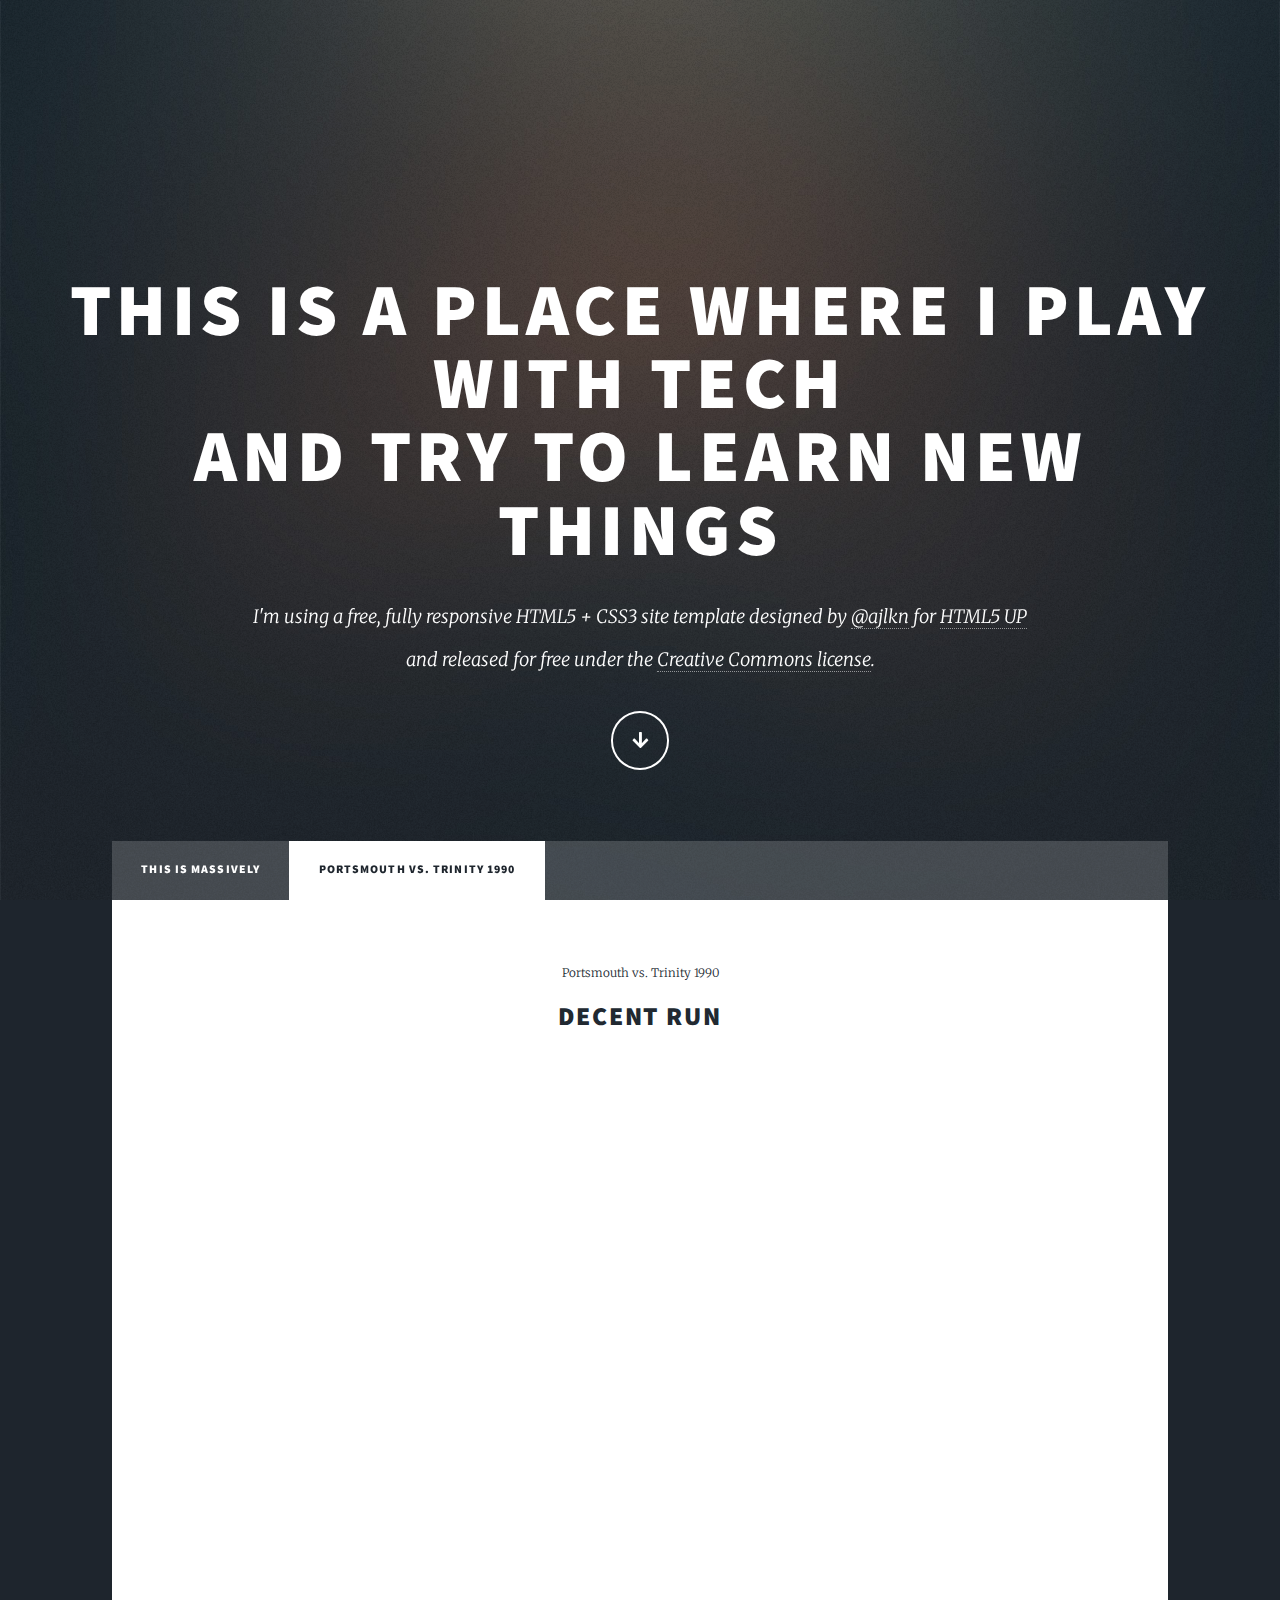
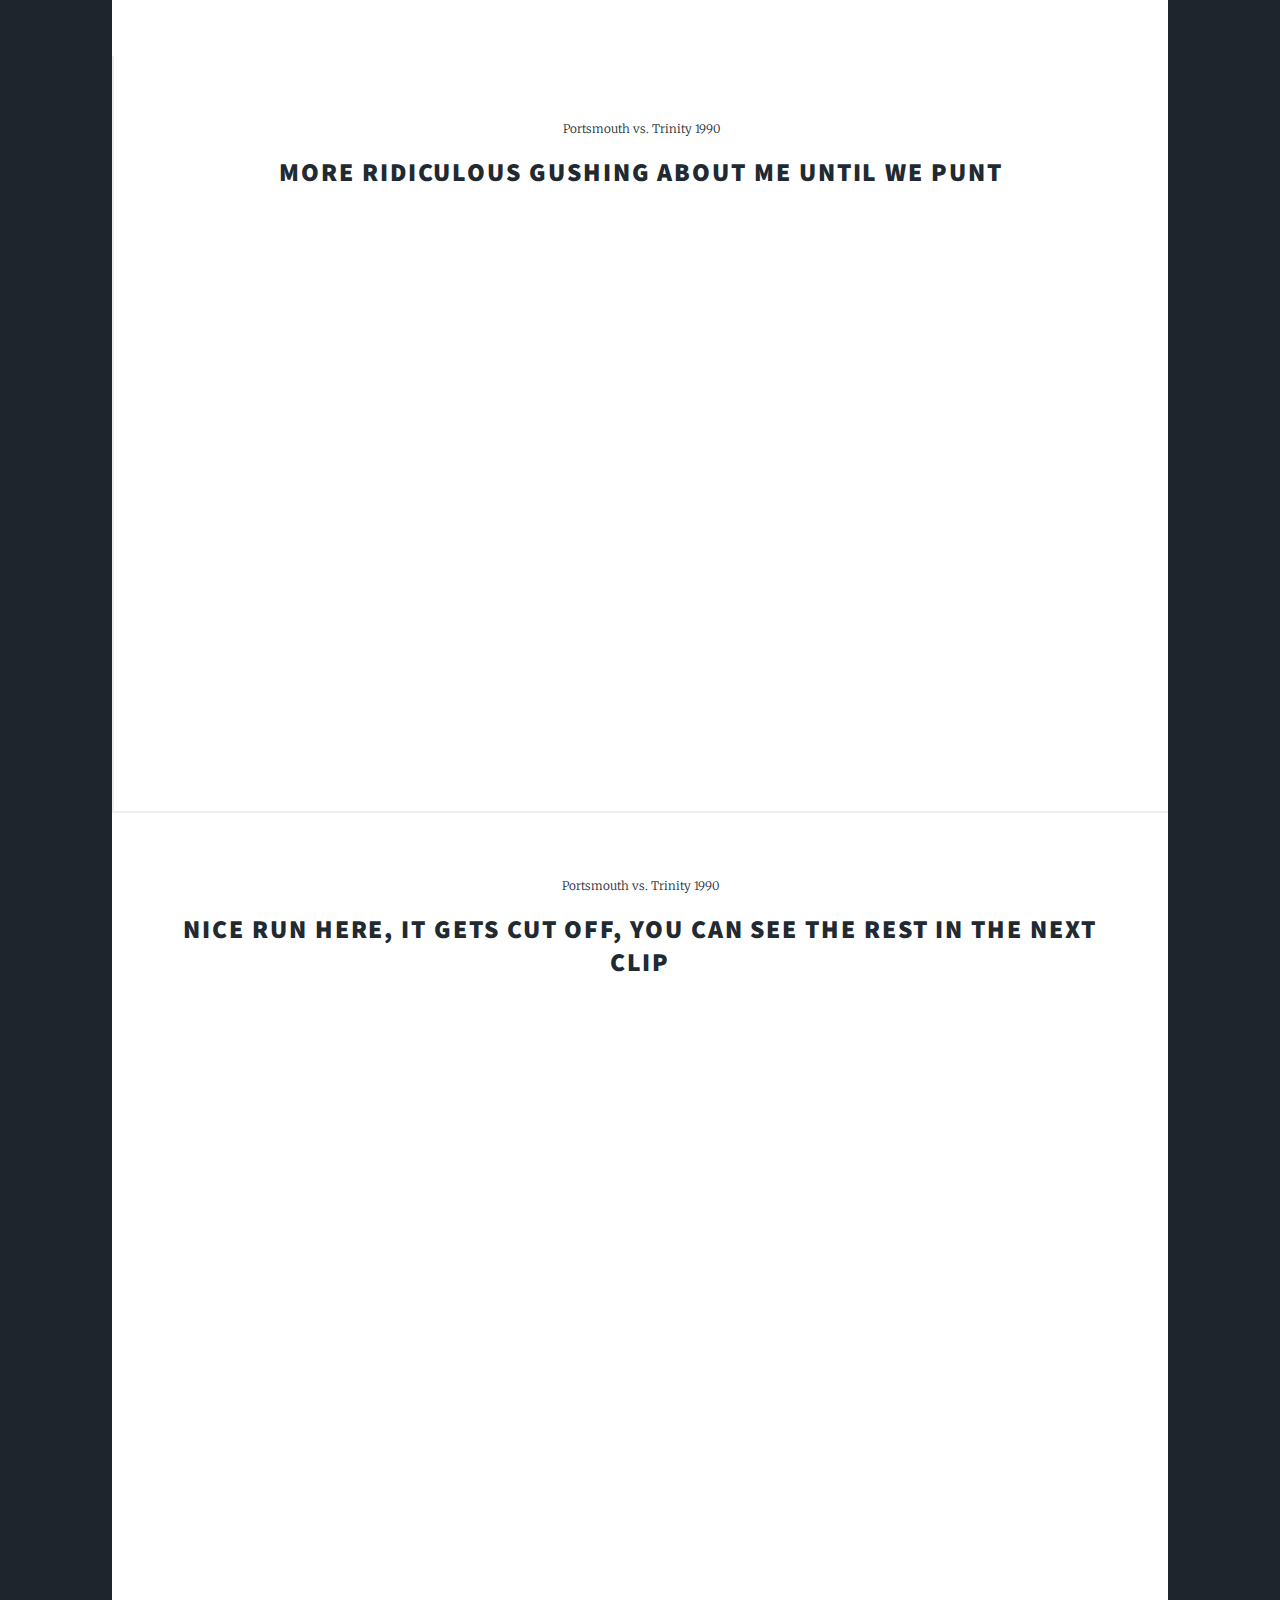
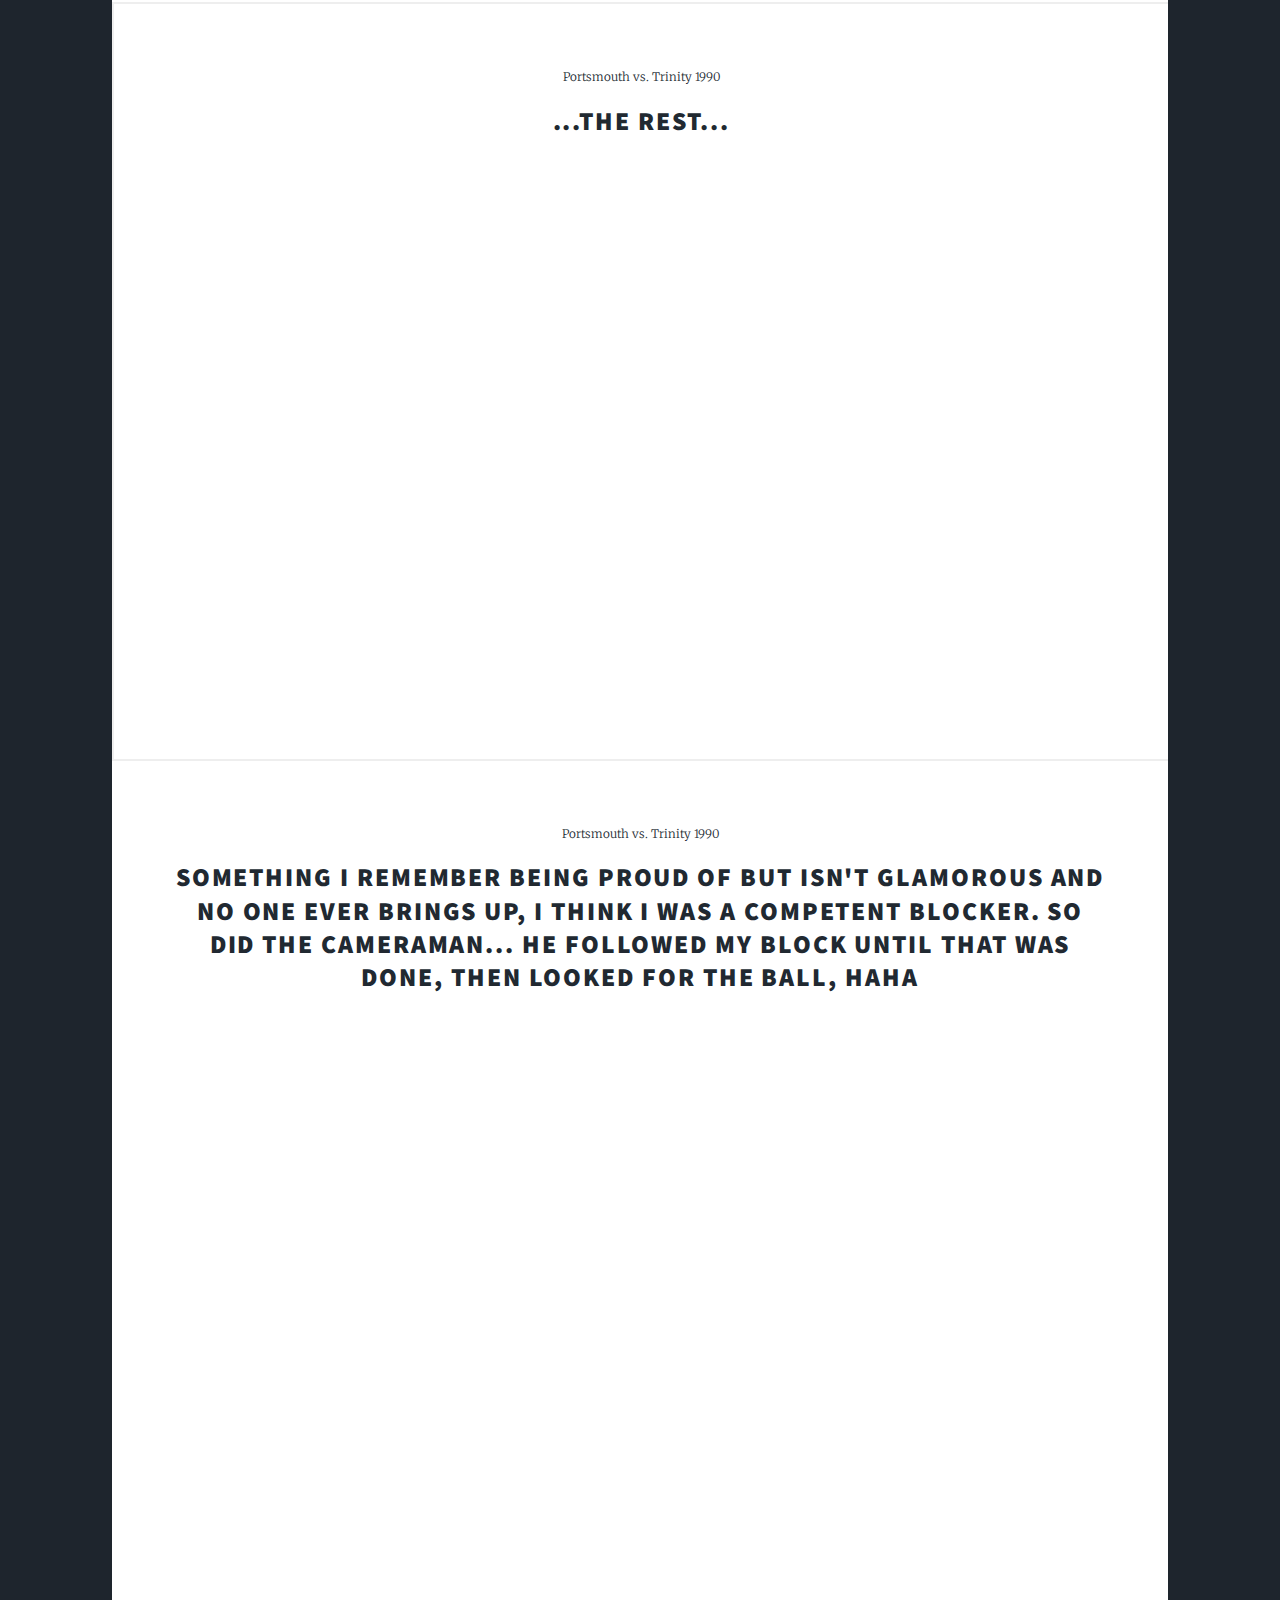
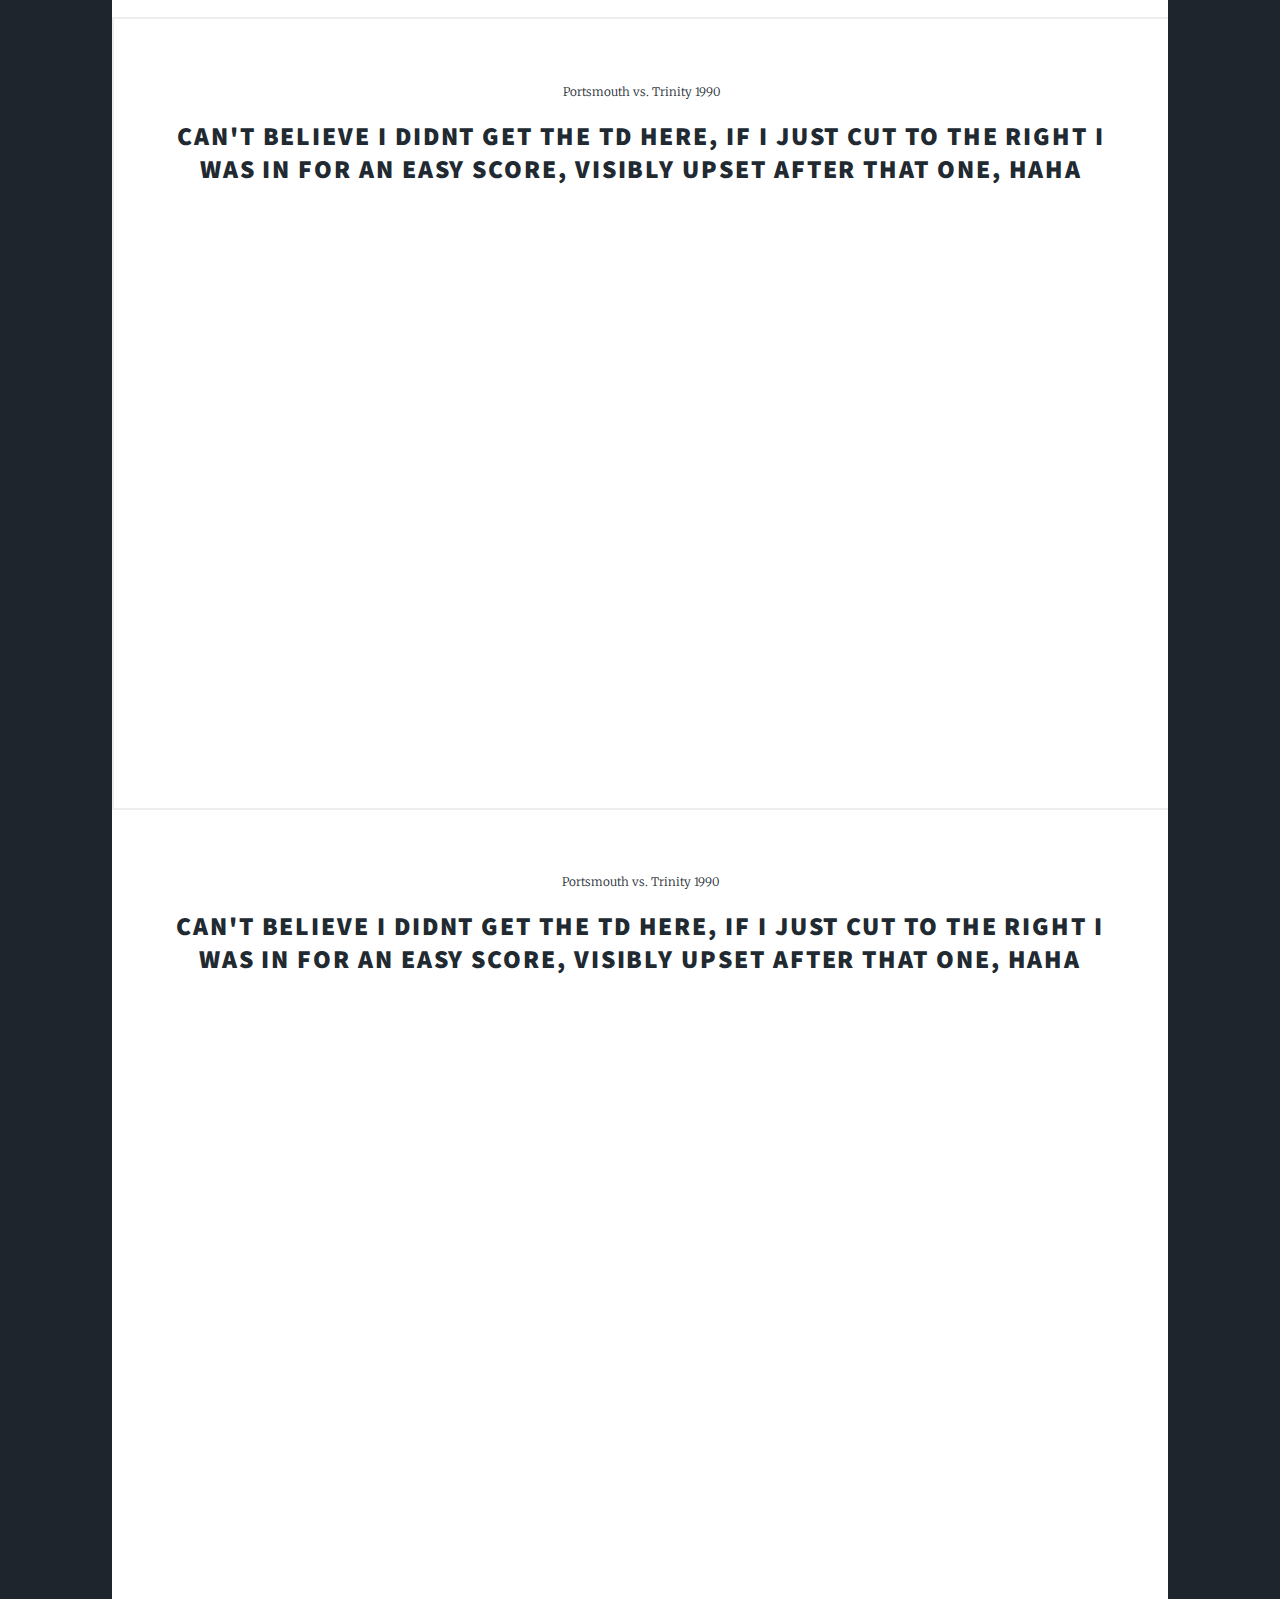
<file: phs_trinity.html>
<!DOCTYPE HTML>
<!--
	Massively by HTML5 UP
	html5up.net | @ajlkn
	Free for personal and commercial use under the CCA 3.0 license (html5up.net/license)
-->
<html xmlns="http://www.w3.org/1999/html">
	<head>
		<title>Mike's Sandbox</title>
		<meta charset="utf-8" />
		<meta name="viewport" content="width=device-width, initial-scale=1, user-scalable=no" />
		<link rel="stylesheet" href="assets/css/main.css" />
		<noscript><link rel="stylesheet" href="assets/css/noscript.css" /></noscript>
	</head>
	<body class="is-preload">

		<!-- Wrapper -->
			<div id="wrapper" class="fade-in">

				<!-- Intro -->
					<div id="intro">
						<h1>This is a place where I play with tech<br />
						 and try to learn new things</h1>
						<p>I'm using a free, fully responsive HTML5 + CSS3 site template designed by <a href="https://twitter.com/ajlkn">@ajlkn</a> for <a href="https://html5up.net">HTML5 UP</a><br />
						and released for free under the <a href="https://html5up.net/license">Creative Commons license</a>.</p>
						<ul class="actions">
							<li><a href="#header" class="button icon solid solo fa-arrow-down scrolly">Continue</a></li>
						</ul>
					</div>

				<!-- Header -->
					<header id="header">
						<a href="index.html" class="logo">Mike's playground</a>
					</header>
				
					<!-- Nav -->
					<nav id="nav">
						<ul class="links">
							<li><a href="index.html">This is Massively</a></li>
							<li class="active"><a href="phs_trinity.html">Portsmouth vs. Trinity 1990</a></li>
						</ul>
					</nav>				

				<!-- Main -->
					<div id="main">
						<section class="posts">
							<article class="post featured">
								<header>
									<span class="date">Portsmouth vs. Trinity 1990</span>
									<h2>decent run</h2>
								</header>
								<iframe class="video"
										src="https://www.youtube.com/embed/0Q09kyY73js?start=297&end=362&controls=0"
										allow="accelerometer; autoplay; encrypted-media; gyroscope;"
										allowfullscreen >
								</iframe>
							</article>
							<article class="post featured">
								<header>
									<span class="date">Portsmouth vs. Trinity 1990</span>
									<h2>more ridiculous gushing about me until we punt</h2>
								</header>
								<iframe class="video"
										src="https://www.youtube.com/embed/0Q09kyY73js?start=827&end=878&controls=0"
										allow="accelerometer; autoplay; encrypted-media; gyroscope;"
										allowfullscreen >
								</iframe>
							</article>
							<article class="post featured">
								<header>
									<span class="date">Portsmouth vs. Trinity 1990</span>
									<h2>nice run here, it gets cut off, you can see the rest in the next clip</h2>
								</header>
								<iframe class="video"
										src="https://www.youtube.com/embed/0Q09kyY73js?start=1172&controls=0"
										allow="accelerometer; autoplay; encrypted-media; gyroscope;"
										allowfullscreen >
								</iframe>
							</article>
							<article class="post featured">
								<header>
									<span class="date">Portsmouth vs. Trinity 1990</span>
									<h2>...the rest...</h2>
								</header>
								<iframe class="video"
										src="https://www.youtube.com/embed/feyqqkb8b7A?start=1&end=165&controls=0"
										allow="accelerometer; autoplay; encrypted-media; gyroscope;"
										allowfullscreen >
								</iframe>
							</article>
							<article class="post featured">
								<header>
									<span class="date">Portsmouth vs. Trinity 1990</span>
									<h2>something I remember being proud of but isn't glamorous and no one ever brings up, I think I was a competent blocker.
										So did the cameraman... he followed my block until that was done, then looked for the ball, haha</h2>
								</header>
								<iframe class="video"
										src="https://www.youtube.com/embed/feyqqkb8b7A?start=763&end=770&controls=0"
										allow="accelerometer; autoplay; encrypted-media; gyroscope;"
										allowfullscreen >
								</iframe>
							</article>
							<article class="post featured">
								<header>
									<span class="date">Portsmouth vs. Trinity 1990</span>
									<h2>can't believe I didnt get the TD here, if I just cut to the right I was in for an easy score, visibly upset after that one, haha</h2>
								</header>
								<iframe class="video"
										src="https://www.youtube.com/embed/4yWsZ9hnSmk?start=285&end=415&controls=0"
										allow="accelerometer; autoplay; encrypted-media; gyroscope;"
										allowfullscreen >
								</iframe>
							</article>

							<article class="post featured">
								<header>
									<span class="date">Portsmouth vs. Trinity 1990</span>
									<h2>can't believe I didnt get the TD here, if I just cut to the right I was in for an easy score, visibly upset after that one, haha</h2>
								</header>
								<iframe class="video"
										src="https://www.youtube.com/watch?v=7TXC7K3eLjA?start=420&end=464&controls=0"
										allow="accelerometer; autoplay; encrypted-media; gyroscope;"
										allowfullscreen >
								</iframe>
							</article>



						</section>
					</div>
			</div>

		<!-- Scripts -->
			<script src="assets/js/jquery.min.js"></script>
			<script src="assets/js/jquery.scrollex.min.js"></script>
			<script src="assets/js/jquery.scrolly.min.js"></script>
			<script src="assets/js/browser.min.js"></script>
			<script src="assets/js/breakpoints.min.js"></script>
			<script src="assets/js/util.js"></script>
			<script src="assets/js/main.js"></script>

	</body>
</html>
</file>
<file: assets/css/main.css>
@import url(fontawesome-all.min.css);
@import url("https://fonts.googleapis.com/css?family=Merriweather:300,700,300italic,700italic|Source+Sans+Pro:900");

/*
	Massively by HTML5 UP
	html5up.net | @ajlkn
	Free for personal and commercial use under the CCA 3.0 license (html5up.net/license)
*/

html, body, div, span, applet, object,
iframe, h1, h2, h3, h4, h5, h6, p, blockquote,
pre, a, abbr, acronym, address, big, cite,
code, del, dfn, em, img, ins, kbd, q, s, samp,
small, strike, strong, sub, sup, tt, var, b,
u, i, center, dl, dt, dd, ol, ul, li, fieldset,
form, label, legend, table, caption, tbody,
tfoot, thead, tr, th, td, article, aside,
canvas, details, embed, figure, figcaption,
footer, header, hgroup, menu, nav, output, ruby,
section, summary, time, mark, audio, video {
	margin: 0;
	padding: 0;
	border: 0;
	font-size: 100%;
	font: inherit;
	vertical-align: baseline;}

article, aside, details, figcaption, figure,
footer, header, hgroup, menu, nav, section {
	display: block;}

.video {
	aspect-ratio: 16 / 9;
	width: 100%;
}

body {
	line-height: 1;
}

ol, ul {
	list-style: none;
}

blockquote, q {
	quotes: none;
}

	blockquote:before, blockquote:after, q:before, q:after {
		content: '';
		content: none;
	}

table {
	border-collapse: collapse;
	border-spacing: 0;
}

body {
	-webkit-text-size-adjust: none;
}

mark {
	background-color: transparent;
	color: inherit;
}

input::-moz-focus-inner {
	border: 0;
	padding: 0;
}

input, select, textarea {
	-moz-appearance: none;
	-webkit-appearance: none;
	-ms-appearance: none;
	appearance: none;
}

/* Basic */

	@-ms-viewport {
		width: device-width;
	}

	body {
		-ms-overflow-style: scrollbar;
	}

	@media screen and (max-width: 480px) {

		html, body {
			min-width: 320px;
		}

	}

	html {
		box-sizing: border-box;
	}

	*, *:before, *:after {
		box-sizing: inherit;
	}

	body {
		background-color: #1e252d;
	}

		body.is-preload *, body.is-preload *:before, body.is-preload *:after {
			-moz-animation: none !important;
			-webkit-animation: none !important;
			-ms-animation: none !important;
			animation: none !important;
			-moz-transition: none !important;
			-webkit-transition: none !important;
			-ms-transition: none !important;
			transition: none !important;
		}

/* Type */

	html {
		font-size: 16pt;
	}

		@media screen and (max-width: 1680px) {

			html {
				font-size: 12pt;
			}

		}

		@media screen and (max-width: 1280px) {

			html {
				font-size: 11pt;
			}

		}

		@media screen and (max-width: 360px) {

			html {
				font-size: 10pt;
			}

		}

	body {
		color: #212931;
	}

	body, input, select, textarea {
		font-family: "Merriweather", Georgia, serif;
		font-weight: 300;
		font-size: 1rem;
		line-height: 2.375;
	}

	a {
		-moz-transition: color 0.2s ease-in-out, background-color 0.2s ease-in-out, border-color 0.2s ease-in-out, box-shadow 0.2s ease-in-out;
		-webkit-transition: color 0.2s ease-in-out, background-color 0.2s ease-in-out, border-color 0.2s ease-in-out, box-shadow 0.2s ease-in-out;
		-ms-transition: color 0.2s ease-in-out, background-color 0.2s ease-in-out, border-color 0.2s ease-in-out, box-shadow 0.2s ease-in-out;
		transition: color 0.2s ease-in-out, background-color 0.2s ease-in-out, border-color 0.2s ease-in-out, box-shadow 0.2s ease-in-out;
		border-bottom: dotted 1px;
		text-decoration: none;
	}

		a:hover {
			border-bottom-color: transparent;
		}

	strong, b {
		font-weight: 600;
	}

	em, i {
		font-style: italic;
	}

	p {
		text-align: justify;
		margin: 0 0 2rem 0;
	}

	h1, h2, h3, h4, h5, h6 {
		font-family: "Source Sans Pro", Helvetica, sans-serif;
		font-weight: 900;
		line-height: 1.5;
		letter-spacing: 0.075em;
		text-transform: uppercase;
		margin: 0 0 1rem 0;
	}

		h1 a, h2 a, h3 a, h4 a, h5 a, h6 a {
			border-bottom: 0;
			color: inherit;
			text-decoration: none;
		}

	h1 {
		font-size: 4rem;
		line-height: 1.1;
		margin: 0 0 2rem 0;
	}

	h2 {
		font-size: 1.75rem;
		line-height: 1.3;
		margin: 0 0 1.5rem 0;
	}

	h3 {
		font-size: 1.25rem;
		margin: 0 0 1.5rem 0;
	}

	h4 {
		font-size: 1rem;
	}

	h5 {
		font-size: 0.9rem;
	}

	h6 {
		font-size: 0.8rem;
	}

	sub {
		font-size: 0.8rem;
		position: relative;
		top: 0.5rem;
	}

	sup {
		font-size: 0.8rem;
		position: relative;
		top: -0.5rem;
	}

	blockquote {
		border-left: solid 4px;
		font-style: italic;
		margin: 0 0 2rem 0;
		padding: 0.5rem 0 0.5rem 2rem;
	}

	code {
		border: solid 2px;
		font-family: "Courier New", monospace;
		font-size: 0.9rem;
		margin: 0 0.25rem;
		padding: 0.25rem 0.65rem;
	}

	pre {
		-webkit-overflow-scrolling: touch;
		font-family: "Courier New", monospace;
		font-size: 0.9rem;
		margin: 0 0 2rem 0;
	}

		pre code {
			display: block;
			line-height: 1.75;
			padding: 1rem 1.5rem;
			overflow-x: auto;
		}

	hr {
		border: 0;
		border-bottom: solid 2px;
		margin: 3rem 0;
	}

		hr.major {
			margin: 5rem 0;
		}

	.align-left {
		text-align: left;
	}

	.align-center {
		text-align: center;
	}

	.align-right {
		text-align: right;
	}

	input, select, textarea {
		color: #212931;
	}

	a {
		color: #212931;
		border-bottom-color: rgba(33, 41, 49, 0.5);
	}

		a:hover {
			border-bottom-color: transparent;
			color: #18bfef !important;
		}

	strong, b {
		color: #212931;
	}

	h1, h2, h3, h4, h5, h6 {
		color: #212931;
	}

	blockquote {
		border-left-color: #eeeeee;
	}

	code {
		background: rgba(220, 220, 220, 0.25);
		border-color: #eeeeee;
	}

	hr {
		border-bottom-color: #eeeeee;
	}

/* Row */

	.row {
		display: flex;
		flex-wrap: wrap;
		box-sizing: border-box;
		align-items: stretch;
	}

		.row > * {
			box-sizing: border-box;
		}

		.row.gtr-uniform > * > :last-child {
			margin-bottom: 0;
		}

		.row.aln-left {
			justify-content: flex-start;
		}

		.row.aln-center {
			justify-content: center;
		}

		.row.aln-right {
			justify-content: flex-end;
		}

		.row.aln-top {
			align-items: flex-start;
		}

		.row.aln-middle {
			align-items: center;
		}

		.row.aln-bottom {
			align-items: flex-end;
		}

		.row > .imp {
			order: -1;
		}

		.row > .col-1 {
			width: 8.33333%;
		}

		.row > .off-1 {
			margin-left: 8.33333%;
		}

		.row > .col-2 {
			width: 16.66667%;
		}

		.row > .off-2 {
			margin-left: 16.66667%;
		}

		.row > .col-3 {
			width: 25%;
		}

		.row > .off-3 {
			margin-left: 25%;
		}

		.row > .col-4 {
			width: 33.33333%;
		}

		.row > .off-4 {
			margin-left: 33.33333%;
		}

		.row > .col-5 {
			width: 41.66667%;
		}

		.row > .off-5 {
			margin-left: 41.66667%;
		}

		.row > .col-6 {
			width: 50%;
		}

		.row > .off-6 {
			margin-left: 50%;
		}

		.row > .col-7 {
			width: 58.33333%;
		}

		.row > .off-7 {
			margin-left: 58.33333%;
		}

		.row > .col-8 {
			width: 66.66667%;
		}

		.row > .off-8 {
			margin-left: 66.66667%;
		}

		.row > .col-9 {
			width: 75%;
		}

		.row > .off-9 {
			margin-left: 75%;
		}

		.row > .col-10 {
			width: 83.33333%;
		}

		.row > .off-10 {
			margin-left: 83.33333%;
		}

		.row > .col-11 {
			width: 91.66667%;
		}

		.row > .off-11 {
			margin-left: 91.66667%;
		}

		.row > .col-12 {
			width: 100%;
		}

		.row > .off-12 {
			margin-left: 100%;
		}

		.row.gtr-0 {
			margin-top: 0;
			margin-left: 0rem;
		}

			.row.gtr-0 > * {
				padding: 0 0 0 0rem;
			}

			.row.gtr-0.gtr-uniform {
				margin-top: 0rem;
			}

				.row.gtr-0.gtr-uniform > * {
					padding-top: 0rem;
				}

		.row.gtr-25 {
			margin-top: 0;
			margin-left: -0.375rem;
		}

			.row.gtr-25 > * {
				padding: 0 0 0 0.375rem;
			}

			.row.gtr-25.gtr-uniform {
				margin-top: -0.375rem;
			}

				.row.gtr-25.gtr-uniform > * {
					padding-top: 0.375rem;
				}

		.row.gtr-50 {
			margin-top: 0;
			margin-left: -0.75rem;
		}

			.row.gtr-50 > * {
				padding: 0 0 0 0.75rem;
			}

			.row.gtr-50.gtr-uniform {
				margin-top: -0.75rem;
			}

				.row.gtr-50.gtr-uniform > * {
					padding-top: 0.75rem;
				}

		.row {
			margin-top: 0;
			margin-left: -1.5rem;
		}

			.row > * {
				padding: 0 0 0 1.5rem;
			}

			.row.gtr-uniform {
				margin-top: -1.5rem;
			}

				.row.gtr-uniform > * {
					padding-top: 1.5rem;
				}

		.row.gtr-150 {
			margin-top: 0;
			margin-left: -2.25rem;
		}

			.row.gtr-150 > * {
				padding: 0 0 0 2.25rem;
			}

			.row.gtr-150.gtr-uniform {
				margin-top: -2.25rem;
			}

				.row.gtr-150.gtr-uniform > * {
					padding-top: 2.25rem;
				}

		.row.gtr-200 {
			margin-top: 0;
			margin-left: -3rem;
		}

			.row.gtr-200 > * {
				padding: 0 0 0 3rem;
			}

			.row.gtr-200.gtr-uniform {
				margin-top: -3rem;
			}

				.row.gtr-200.gtr-uniform > * {
					padding-top: 3rem;
				}

		@media screen and (max-width: 1680px) {

			.row {
				display: flex;
				flex-wrap: wrap;
				box-sizing: border-box;
				align-items: stretch;
			}

				.row > * {
					box-sizing: border-box;
				}

				.row.gtr-uniform > * > :last-child {
					margin-bottom: 0;
				}

				.row.aln-left {
					justify-content: flex-start;
				}

				.row.aln-center {
					justify-content: center;
				}

				.row.aln-right {
					justify-content: flex-end;
				}

				.row.aln-top {
					align-items: flex-start;
				}

				.row.aln-middle {
					align-items: center;
				}

				.row.aln-bottom {
					align-items: flex-end;
				}

				.row > .imp-xlarge {
					order: -1;
				}

				.row > .col-1-xlarge {
					width: 8.33333%;
				}

				.row > .off-1-xlarge {
					margin-left: 8.33333%;
				}

				.row > .col-2-xlarge {
					width: 16.66667%;
				}

				.row > .off-2-xlarge {
					margin-left: 16.66667%;
				}

				.row > .col-3-xlarge {
					width: 25%;
				}

				.row > .off-3-xlarge {
					margin-left: 25%;
				}

				.row > .col-4-xlarge {
					width: 33.33333%;
				}

				.row > .off-4-xlarge {
					margin-left: 33.33333%;
				}

				.row > .col-5-xlarge {
					width: 41.66667%;
				}

				.row > .off-5-xlarge {
					margin-left: 41.66667%;
				}

				.row > .col-6-xlarge {
					width: 50%;
				}

				.row > .off-6-xlarge {
					margin-left: 50%;
				}

				.row > .col-7-xlarge {
					width: 58.33333%;
				}

				.row > .off-7-xlarge {
					margin-left: 58.33333%;
				}

				.row > .col-8-xlarge {
					width: 66.66667%;
				}

				.row > .off-8-xlarge {
					margin-left: 66.66667%;
				}

				.row > .col-9-xlarge {
					width: 75%;
				}

				.row > .off-9-xlarge {
					margin-left: 75%;
				}

				.row > .col-10-xlarge {
					width: 83.33333%;
				}

				.row > .off-10-xlarge {
					margin-left: 83.33333%;
				}

				.row > .col-11-xlarge {
					width: 91.66667%;
				}

				.row > .off-11-xlarge {
					margin-left: 91.66667%;
				}

				.row > .col-12-xlarge {
					width: 100%;
				}

				.row > .off-12-xlarge {
					margin-left: 100%;
				}

				.row.gtr-0 {
					margin-top: 0;
					margin-left: 0rem;
				}

					.row.gtr-0 > * {
						padding: 0 0 0 0rem;
					}

					.row.gtr-0.gtr-uniform {
						margin-top: 0rem;
					}

						.row.gtr-0.gtr-uniform > * {
							padding-top: 0rem;
						}

				.row.gtr-25 {
					margin-top: 0;
					margin-left: -0.375rem;
				}

					.row.gtr-25 > * {
						padding: 0 0 0 0.375rem;
					}

					.row.gtr-25.gtr-uniform {
						margin-top: -0.375rem;
					}

						.row.gtr-25.gtr-uniform > * {
							padding-top: 0.375rem;
						}

				.row.gtr-50 {
					margin-top: 0;
					margin-left: -0.75rem;
				}

					.row.gtr-50 > * {
						padding: 0 0 0 0.75rem;
					}

					.row.gtr-50.gtr-uniform {
						margin-top: -0.75rem;
					}

						.row.gtr-50.gtr-uniform > * {
							padding-top: 0.75rem;
						}

				.row {
					margin-top: 0;
					margin-left: -1.5rem;
				}

					.row > * {
						padding: 0 0 0 1.5rem;
					}

					.row.gtr-uniform {
						margin-top: -1.5rem;
					}

						.row.gtr-uniform > * {
							padding-top: 1.5rem;
						}

				.row.gtr-150 {
					margin-top: 0;
					margin-left: -2.25rem;
				}

					.row.gtr-150 > * {
						padding: 0 0 0 2.25rem;
					}

					.row.gtr-150.gtr-uniform {
						margin-top: -2.25rem;
					}

						.row.gtr-150.gtr-uniform > * {
							padding-top: 2.25rem;
						}

				.row.gtr-200 {
					margin-top: 0;
					margin-left: -3rem;
				}

					.row.gtr-200 > * {
						padding: 0 0 0 3rem;
					}

					.row.gtr-200.gtr-uniform {
						margin-top: -3rem;
					}

						.row.gtr-200.gtr-uniform > * {
							padding-top: 3rem;
						}

		}

		@media screen and (max-width: 1280px) {

			.row {
				display: flex;
				flex-wrap: wrap;
				box-sizing: border-box;
				align-items: stretch;
			}

				.row > * {
					box-sizing: border-box;
				}

				.row.gtr-uniform > * > :last-child {
					margin-bottom: 0;
				}

				.row.aln-left {
					justify-content: flex-start;
				}

				.row.aln-center {
					justify-content: center;
				}

				.row.aln-right {
					justify-content: flex-end;
				}

				.row.aln-top {
					align-items: flex-start;
				}

				.row.aln-middle {
					align-items: center;
				}

				.row.aln-bottom {
					align-items: flex-end;
				}

				.row > .imp-large {
					order: -1;
				}

				.row > .col-1-large {
					width: 8.33333%;
				}

				.row > .off-1-large {
					margin-left: 8.33333%;
				}

				.row > .col-2-large {
					width: 16.66667%;
				}

				.row > .off-2-large {
					margin-left: 16.66667%;
				}

				.row > .col-3-large {
					width: 25%;
				}

				.row > .off-3-large {
					margin-left: 25%;
				}

				.row > .col-4-large {
					width: 33.33333%;
				}

				.row > .off-4-large {
					margin-left: 33.33333%;
				}

				.row > .col-5-large {
					width: 41.66667%;
				}

				.row > .off-5-large {
					margin-left: 41.66667%;
				}

				.row > .col-6-large {
					width: 50%;
				}

				.row > .off-6-large {
					margin-left: 50%;
				}

				.row > .col-7-large {
					width: 58.33333%;
				}

				.row > .off-7-large {
					margin-left: 58.33333%;
				}

				.row > .col-8-large {
					width: 66.66667%;
				}

				.row > .off-8-large {
					margin-left: 66.66667%;
				}

				.row > .col-9-large {
					width: 75%;
				}

				.row > .off-9-large {
					margin-left: 75%;
				}

				.row > .col-10-large {
					width: 83.33333%;
				}

				.row > .off-10-large {
					margin-left: 83.33333%;
				}

				.row > .col-11-large {
					width: 91.66667%;
				}

				.row > .off-11-large {
					margin-left: 91.66667%;
				}

				.row > .col-12-large {
					width: 100%;
				}

				.row > .off-12-large {
					margin-left: 100%;
				}

				.row.gtr-0 {
					margin-top: 0;
					margin-left: 0rem;
				}

					.row.gtr-0 > * {
						padding: 0 0 0 0rem;
					}

					.row.gtr-0.gtr-uniform {
						margin-top: 0rem;
					}

						.row.gtr-0.gtr-uniform > * {
							padding-top: 0rem;
						}

				.row.gtr-25 {
					margin-top: 0;
					margin-left: -0.375rem;
				}

					.row.gtr-25 > * {
						padding: 0 0 0 0.375rem;
					}

					.row.gtr-25.gtr-uniform {
						margin-top: -0.375rem;
					}

						.row.gtr-25.gtr-uniform > * {
							padding-top: 0.375rem;
						}

				.row.gtr-50 {
					margin-top: 0;
					margin-left: -0.75rem;
				}

					.row.gtr-50 > * {
						padding: 0 0 0 0.75rem;
					}

					.row.gtr-50.gtr-uniform {
						margin-top: -0.75rem;
					}

						.row.gtr-50.gtr-uniform > * {
							padding-top: 0.75rem;
						}

				.row {
					margin-top: 0;
					margin-left: -1.5rem;
				}

					.row > * {
						padding: 0 0 0 1.5rem;
					}

					.row.gtr-uniform {
						margin-top: -1.5rem;
					}

						.row.gtr-uniform > * {
							padding-top: 1.5rem;
						}

				.row.gtr-150 {
					margin-top: 0;
					margin-left: -2.25rem;
				}

					.row.gtr-150 > * {
						padding: 0 0 0 2.25rem;
					}

					.row.gtr-150.gtr-uniform {
						margin-top: -2.25rem;
					}

						.row.gtr-150.gtr-uniform > * {
							padding-top: 2.25rem;
						}

				.row.gtr-200 {
					margin-top: 0;
					margin-left: -3rem;
				}

					.row.gtr-200 > * {
						padding: 0 0 0 3rem;
					}

					.row.gtr-200.gtr-uniform {
						margin-top: -3rem;
					}

						.row.gtr-200.gtr-uniform > * {
							padding-top: 3rem;
						}

		}

		@media screen and (max-width: 980px) {

			.row {
				display: flex;
				flex-wrap: wrap;
				box-sizing: border-box;
				align-items: stretch;
			}

				.row > * {
					box-sizing: border-box;
				}

				.row.gtr-uniform > * > :last-child {
					margin-bottom: 0;
				}

				.row.aln-left {
					justify-content: flex-start;
				}

				.row.aln-center {
					justify-content: center;
				}

				.row.aln-right {
					justify-content: flex-end;
				}

				.row.aln-top {
					align-items: flex-start;
				}

				.row.aln-middle {
					align-items: center;
				}

				.row.aln-bottom {
					align-items: flex-end;
				}

				.row > .imp-medium {
					order: -1;
				}

				.row > .col-1-medium {
					width: 8.33333%;
				}

				.row > .off-1-medium {
					margin-left: 8.33333%;
				}

				.row > .col-2-medium {
					width: 16.66667%;
				}

				.row > .off-2-medium {
					margin-left: 16.66667%;
				}

				.row > .col-3-medium {
					width: 25%;
				}

				.row > .off-3-medium {
					margin-left: 25%;
				}

				.row > .col-4-medium {
					width: 33.33333%;
				}

				.row > .off-4-medium {
					margin-left: 33.33333%;
				}

				.row > .col-5-medium {
					width: 41.66667%;
				}

				.row > .off-5-medium {
					margin-left: 41.66667%;
				}

				.row > .col-6-medium {
					width: 50%;
				}

				.row > .off-6-medium {
					margin-left: 50%;
				}

				.row > .col-7-medium {
					width: 58.33333%;
				}

				.row > .off-7-medium {
					margin-left: 58.33333%;
				}

				.row > .col-8-medium {
					width: 66.66667%;
				}

				.row > .off-8-medium {
					margin-left: 66.66667%;
				}

				.row > .col-9-medium {
					width: 75%;
				}

				.row > .off-9-medium {
					margin-left: 75%;
				}

				.row > .col-10-medium {
					width: 83.33333%;
				}

				.row > .off-10-medium {
					margin-left: 83.33333%;
				}

				.row > .col-11-medium {
					width: 91.66667%;
				}

				.row > .off-11-medium {
					margin-left: 91.66667%;
				}

				.row > .col-12-medium {
					width: 100%;
				}

				.row > .off-12-medium {
					margin-left: 100%;
				}

				.row.gtr-0 {
					margin-top: 0;
					margin-left: 0rem;
				}

					.row.gtr-0 > * {
						padding: 0 0 0 0rem;
					}

					.row.gtr-0.gtr-uniform {
						margin-top: 0rem;
					}

						.row.gtr-0.gtr-uniform > * {
							padding-top: 0rem;
						}

				.row.gtr-25 {
					margin-top: 0;
					margin-left: -0.375rem;
				}

					.row.gtr-25 > * {
						padding: 0 0 0 0.375rem;
					}

					.row.gtr-25.gtr-uniform {
						margin-top: -0.375rem;
					}

						.row.gtr-25.gtr-uniform > * {
							padding-top: 0.375rem;
						}

				.row.gtr-50 {
					margin-top: 0;
					margin-left: -0.75rem;
				}

					.row.gtr-50 > * {
						padding: 0 0 0 0.75rem;
					}

					.row.gtr-50.gtr-uniform {
						margin-top: -0.75rem;
					}

						.row.gtr-50.gtr-uniform > * {
							padding-top: 0.75rem;
						}

				.row {
					margin-top: 0;
					margin-left: -1.5rem;
				}

					.row > * {
						padding: 0 0 0 1.5rem;
					}

					.row.gtr-uniform {
						margin-top: -1.5rem;
					}

						.row.gtr-uniform > * {
							padding-top: 1.5rem;
						}

				.row.gtr-150 {
					margin-top: 0;
					margin-left: -2.25rem;
				}

					.row.gtr-150 > * {
						padding: 0 0 0 2.25rem;
					}

					.row.gtr-150.gtr-uniform {
						margin-top: -2.25rem;
					}

						.row.gtr-150.gtr-uniform > * {
							padding-top: 2.25rem;
						}

				.row.gtr-200 {
					margin-top: 0;
					margin-left: -3rem;
				}

					.row.gtr-200 > * {
						padding: 0 0 0 3rem;
					}

					.row.gtr-200.gtr-uniform {
						margin-top: -3rem;
					}

						.row.gtr-200.gtr-uniform > * {
							padding-top: 3rem;
						}

		}

		@media screen and (max-width: 736px) {

			.row {
				display: flex;
				flex-wrap: wrap;
				box-sizing: border-box;
				align-items: stretch;
			}

				.row > * {
					box-sizing: border-box;
				}

				.row.gtr-uniform > * > :last-child {
					margin-bottom: 0;
				}

				.row.aln-left {
					justify-content: flex-start;
				}

				.row.aln-center {
					justify-content: center;
				}

				.row.aln-right {
					justify-content: flex-end;
				}

				.row.aln-top {
					align-items: flex-start;
				}

				.row.aln-middle {
					align-items: center;
				}

				.row.aln-bottom {
					align-items: flex-end;
				}

				.row > .imp-small {
					order: -1;
				}

				.row > .col-1-small {
					width: 8.33333%;
				}

				.row > .off-1-small {
					margin-left: 8.33333%;
				}

				.row > .col-2-small {
					width: 16.66667%;
				}

				.row > .off-2-small {
					margin-left: 16.66667%;
				}

				.row > .col-3-small {
					width: 25%;
				}

				.row > .off-3-small {
					margin-left: 25%;
				}

				.row > .col-4-small {
					width: 33.33333%;
				}

				.row > .off-4-small {
					margin-left: 33.33333%;
				}

				.row > .col-5-small {
					width: 41.66667%;
				}

				.row > .off-5-small {
					margin-left: 41.66667%;
				}

				.row > .col-6-small {
					width: 50%;
				}

				.row > .off-6-small {
					margin-left: 50%;
				}

				.row > .col-7-small {
					width: 58.33333%;
				}

				.row > .off-7-small {
					margin-left: 58.33333%;
				}

				.row > .col-8-small {
					width: 66.66667%;
				}

				.row > .off-8-small {
					margin-left: 66.66667%;
				}

				.row > .col-9-small {
					width: 75%;
				}

				.row > .off-9-small {
					margin-left: 75%;
				}

				.row > .col-10-small {
					width: 83.33333%;
				}

				.row > .off-10-small {
					margin-left: 83.33333%;
				}

				.row > .col-11-small {
					width: 91.66667%;
				}

				.row > .off-11-small {
					margin-left: 91.66667%;
				}

				.row > .col-12-small {
					width: 100%;
				}

				.row > .off-12-small {
					margin-left: 100%;
				}

				.row.gtr-0 {
					margin-top: 0;
					margin-left: 0rem;
				}

					.row.gtr-0 > * {
						padding: 0 0 0 0rem;
					}

					.row.gtr-0.gtr-uniform {
						margin-top: 0rem;
					}

						.row.gtr-0.gtr-uniform > * {
							padding-top: 0rem;
						}

				.row.gtr-25 {
					margin-top: 0;
					margin-left: -0.375rem;
				}

					.row.gtr-25 > * {
						padding: 0 0 0 0.375rem;
					}

					.row.gtr-25.gtr-uniform {
						margin-top: -0.375rem;
					}

						.row.gtr-25.gtr-uniform > * {
							padding-top: 0.375rem;
						}

				.row.gtr-50 {
					margin-top: 0;
					margin-left: -0.75rem;
				}

					.row.gtr-50 > * {
						padding: 0 0 0 0.75rem;
					}

					.row.gtr-50.gtr-uniform {
						margin-top: -0.75rem;
					}

						.row.gtr-50.gtr-uniform > * {
							padding-top: 0.75rem;
						}

				.row {
					margin-top: 0;
					margin-left: -1.5rem;
				}

					.row > * {
						padding: 0 0 0 1.5rem;
					}

					.row.gtr-uniform {
						margin-top: -1.5rem;
					}

						.row.gtr-uniform > * {
							padding-top: 1.5rem;
						}

				.row.gtr-150 {
					margin-top: 0;
					margin-left: -2.25rem;
				}

					.row.gtr-150 > * {
						padding: 0 0 0 2.25rem;
					}

					.row.gtr-150.gtr-uniform {
						margin-top: -2.25rem;
					}

						.row.gtr-150.gtr-uniform > * {
							padding-top: 2.25rem;
						}

				.row.gtr-200 {
					margin-top: 0;
					margin-left: -3rem;
				}

					.row.gtr-200 > * {
						padding: 0 0 0 3rem;
					}

					.row.gtr-200.gtr-uniform {
						margin-top: -3rem;
					}

						.row.gtr-200.gtr-uniform > * {
							padding-top: 3rem;
						}

		}

		@media screen and (max-width: 480px) {

			.row {
				display: flex;
				flex-wrap: wrap;
				box-sizing: border-box;
				align-items: stretch;
			}

				.row > * {
					box-sizing: border-box;
				}

				.row.gtr-uniform > * > :last-child {
					margin-bottom: 0;
				}

				.row.aln-left {
					justify-content: flex-start;
				}

				.row.aln-center {
					justify-content: center;
				}

				.row.aln-right {
					justify-content: flex-end;
				}

				.row.aln-top {
					align-items: flex-start;
				}

				.row.aln-middle {
					align-items: center;
				}

				.row.aln-bottom {
					align-items: flex-end;
				}

				.row > .imp-xsmall {
					order: -1;
				}

				.row > .col-1-xsmall {
					width: 8.33333%;
				}

				.row > .off-1-xsmall {
					margin-left: 8.33333%;
				}

				.row > .col-2-xsmall {
					width: 16.66667%;
				}

				.row > .off-2-xsmall {
					margin-left: 16.66667%;
				}

				.row > .col-3-xsmall {
					width: 25%;
				}

				.row > .off-3-xsmall {
					margin-left: 25%;
				}

				.row > .col-4-xsmall {
					width: 33.33333%;
				}

				.row > .off-4-xsmall {
					margin-left: 33.33333%;
				}

				.row > .col-5-xsmall {
					width: 41.66667%;
				}

				.row > .off-5-xsmall {
					margin-left: 41.66667%;
				}

				.row > .col-6-xsmall {
					width: 50%;
				}

				.row > .off-6-xsmall {
					margin-left: 50%;
				}

				.row > .col-7-xsmall {
					width: 58.33333%;
				}

				.row > .off-7-xsmall {
					margin-left: 58.33333%;
				}

				.row > .col-8-xsmall {
					width: 66.66667%;
				}

				.row > .off-8-xsmall {
					margin-left: 66.66667%;
				}

				.row > .col-9-xsmall {
					width: 75%;
				}

				.row > .off-9-xsmall {
					margin-left: 75%;
				}

				.row > .col-10-xsmall {
					width: 83.33333%;
				}

				.row > .off-10-xsmall {
					margin-left: 83.33333%;
				}

				.row > .col-11-xsmall {
					width: 91.66667%;
				}

				.row > .off-11-xsmall {
					margin-left: 91.66667%;
				}

				.row > .col-12-xsmall {
					width: 100%;
				}

				.row > .off-12-xsmall {
					margin-left: 100%;
				}

				.row.gtr-0 {
					margin-top: 0;
					margin-left: 0rem;
				}

					.row.gtr-0 > * {
						padding: 0 0 0 0rem;
					}

					.row.gtr-0.gtr-uniform {
						margin-top: 0rem;
					}

						.row.gtr-0.gtr-uniform > * {
							padding-top: 0rem;
						}

				.row.gtr-25 {
					margin-top: 0;
					margin-left: -0.375rem;
				}

					.row.gtr-25 > * {
						padding: 0 0 0 0.375rem;
					}

					.row.gtr-25.gtr-uniform {
						margin-top: -0.375rem;
					}

						.row.gtr-25.gtr-uniform > * {
							padding-top: 0.375rem;
						}

				.row.gtr-50 {
					margin-top: 0;
					margin-left: -0.75rem;
				}

					.row.gtr-50 > * {
						padding: 0 0 0 0.75rem;
					}

					.row.gtr-50.gtr-uniform {
						margin-top: -0.75rem;
					}

						.row.gtr-50.gtr-uniform > * {
							padding-top: 0.75rem;
						}

				.row {
					margin-top: 0;
					margin-left: -1.5rem;
				}

					.row > * {
						padding: 0 0 0 1.5rem;
					}

					.row.gtr-uniform {
						margin-top: -1.5rem;
					}

						.row.gtr-uniform > * {
							padding-top: 1.5rem;
						}

				.row.gtr-150 {
					margin-top: 0;
					margin-left: -2.25rem;
				}

					.row.gtr-150 > * {
						padding: 0 0 0 2.25rem;
					}

					.row.gtr-150.gtr-uniform {
						margin-top: -2.25rem;
					}

						.row.gtr-150.gtr-uniform > * {
							padding-top: 2.25rem;
						}

				.row.gtr-200 {
					margin-top: 0;
					margin-left: -3rem;
				}

					.row.gtr-200 > * {
						padding: 0 0 0 3rem;
					}

					.row.gtr-200.gtr-uniform {
						margin-top: -3rem;
					}

						.row.gtr-200.gtr-uniform > * {
							padding-top: 3rem;
						}

		}

		@media screen and (max-width: 360px) {

			.row {
				display: flex;
				flex-wrap: wrap;
				box-sizing: border-box;
				align-items: stretch;
			}

				.row > * {
					box-sizing: border-box;
				}

				.row.gtr-uniform > * > :last-child {
					margin-bottom: 0;
				}

				.row.aln-left {
					justify-content: flex-start;
				}

				.row.aln-center {
					justify-content: center;
				}

				.row.aln-right {
					justify-content: flex-end;
				}

				.row.aln-top {
					align-items: flex-start;
				}

				.row.aln-middle {
					align-items: center;
				}

				.row.aln-bottom {
					align-items: flex-end;
				}

				.row > .imp-xxsmall {
					order: -1;
				}

				.row > .col-1-xxsmall {
					width: 8.33333%;
				}

				.row > .off-1-xxsmall {
					margin-left: 8.33333%;
				}

				.row > .col-2-xxsmall {
					width: 16.66667%;
				}

				.row > .off-2-xxsmall {
					margin-left: 16.66667%;
				}

				.row > .col-3-xxsmall {
					width: 25%;
				}

				.row > .off-3-xxsmall {
					margin-left: 25%;
				}

				.row > .col-4-xxsmall {
					width: 33.33333%;
				}

				.row > .off-4-xxsmall {
					margin-left: 33.33333%;
				}

				.row > .col-5-xxsmall {
					width: 41.66667%;
				}

				.row > .off-5-xxsmall {
					margin-left: 41.66667%;
				}

				.row > .col-6-xxsmall {
					width: 50%;
				}

				.row > .off-6-xxsmall {
					margin-left: 50%;
				}

				.row > .col-7-xxsmall {
					width: 58.33333%;
				}

				.row > .off-7-xxsmall {
					margin-left: 58.33333%;
				}

				.row > .col-8-xxsmall {
					width: 66.66667%;
				}

				.row > .off-8-xxsmall {
					margin-left: 66.66667%;
				}

				.row > .col-9-xxsmall {
					width: 75%;
				}

				.row > .off-9-xxsmall {
					margin-left: 75%;
				}

				.row > .col-10-xxsmall {
					width: 83.33333%;
				}

				.row > .off-10-xxsmall {
					margin-left: 83.33333%;
				}

				.row > .col-11-xxsmall {
					width: 91.66667%;
				}

				.row > .off-11-xxsmall {
					margin-left: 91.66667%;
				}

				.row > .col-12-xxsmall {
					width: 100%;
				}

				.row > .off-12-xxsmall {
					margin-left: 100%;
				}

				.row.gtr-0 {
					margin-top: 0;
					margin-left: 0rem;
				}

					.row.gtr-0 > * {
						padding: 0 0 0 0rem;
					}

					.row.gtr-0.gtr-uniform {
						margin-top: 0rem;
					}

						.row.gtr-0.gtr-uniform > * {
							padding-top: 0rem;
						}

				.row.gtr-25 {
					margin-top: 0;
					margin-left: -0.375rem;
				}

					.row.gtr-25 > * {
						padding: 0 0 0 0.375rem;
					}

					.row.gtr-25.gtr-uniform {
						margin-top: -0.375rem;
					}

						.row.gtr-25.gtr-uniform > * {
							padding-top: 0.375rem;
						}

				.row.gtr-50 {
					margin-top: 0;
					margin-left: -0.75rem;
				}

					.row.gtr-50 > * {
						padding: 0 0 0 0.75rem;
					}

					.row.gtr-50.gtr-uniform {
						margin-top: -0.75rem;
					}

						.row.gtr-50.gtr-uniform > * {
							padding-top: 0.75rem;
						}

				.row {
					margin-top: 0;
					margin-left: -1.5rem;
				}

					.row > * {
						padding: 0 0 0 1.5rem;
					}

					.row.gtr-uniform {
						margin-top: -1.5rem;
					}

						.row.gtr-uniform > * {
							padding-top: 1.5rem;
						}

				.row.gtr-150 {
					margin-top: 0;
					margin-left: -2.25rem;
				}

					.row.gtr-150 > * {
						padding: 0 0 0 2.25rem;
					}

					.row.gtr-150.gtr-uniform {
						margin-top: -2.25rem;
					}

						.row.gtr-150.gtr-uniform > * {
							padding-top: 2.25rem;
						}

				.row.gtr-200 {
					margin-top: 0;
					margin-left: -3rem;
				}

					.row.gtr-200 > * {
						padding: 0 0 0 3rem;
					}

					.row.gtr-200.gtr-uniform {
						margin-top: -3rem;
					}

						.row.gtr-200.gtr-uniform > * {
							padding-top: 3rem;
						}

		}

/* Box */

	.box {
		border: solid 2px;
		margin-bottom: 2rem;
		padding: 1.5rem;
	}

		.box > :last-child,
		.box > :last-child > :last-child,
		.box > :last-child > :last-child > :last-child {
			margin-bottom: 0;
		}

		.box.alt {
			border: 0;
			border-radius: 0;
			padding: 0;
		}

	.box {
		border-color: #eeeeee;
	}

/* Button */

	input[type="submit"],
	input[type="reset"],
	input[type="button"],
	button,
	.button {
		-moz-appearance: none;
		-webkit-appearance: none;
		-ms-appearance: none;
		appearance: none;
		-moz-transition: background-color 0.2s ease-in-out, box-shadow 0.2s ease-in-out, color 0.2s ease-in-out;
		-webkit-transition: background-color 0.2s ease-in-out, box-shadow 0.2s ease-in-out, color 0.2s ease-in-out;
		-ms-transition: background-color 0.2s ease-in-out, box-shadow 0.2s ease-in-out, color 0.2s ease-in-out;
		transition: background-color 0.2s ease-in-out, box-shadow 0.2s ease-in-out, color 0.2s ease-in-out;
		border: 0;
		border-radius: 0;
		cursor: pointer;
		display: inline-block;
		font-family: "Source Sans Pro", Helvetica, sans-serif;
		font-size: 0.8rem;
		font-weight: 900;
		letter-spacing: 0.075em;
		height: 3rem;
		line-height: 3rem;
		padding: 0 2rem;
		text-align: center;
		text-decoration: none;
		text-transform: uppercase;
		white-space: nowrap;
	}

		input[type="submit"].icon:before,
		input[type="reset"].icon:before,
		input[type="button"].icon:before,
		button.icon:before,
		.button.icon:before {
			margin-right: 0.5rem;
		}

		input[type="submit"].icon.solo,
		input[type="reset"].icon.solo,
		input[type="button"].icon.solo,
		button.icon.solo,
		.button.icon.solo {
			position: relative;
			width: 4rem;
			height: 4rem;
			line-height: 4rem;
			border-radius: 4rem;
			text-indent: 4rem;
			overflow: hidden;
			padding: 0;
			white-space: nowrap;
		}

			input[type="submit"].icon.solo:before,
			input[type="reset"].icon.solo:before,
			input[type="button"].icon.solo:before,
			button.icon.solo:before,
			.button.icon.solo:before {
				position: absolute;
				display: block;
				top: 0;
				left: 0;
				width: inherit;
				height: inherit;
				line-height: inherit;
				font-size: 1.25rem;
				margin-right: 0;
				text-align: center;
				text-indent: 0;
			}

		input[type="submit"].fit,
		input[type="reset"].fit,
		input[type="button"].fit,
		button.fit,
		.button.fit {
			width: 100%;
		}

		input[type="submit"].small,
		input[type="reset"].small,
		input[type="button"].small,
		button.small,
		.button.small {
			font-size: 0.7rem;
			height: 2.5rem;
			line-height: 2.5rem;
			padding: 0 1.5rem;
		}

		input[type="submit"].large,
		input[type="reset"].large,
		input[type="button"].large,
		button.large,
		.button.large {
			font-size: 0.9rem;
			height: 3.5rem;
			line-height: 3.5rem;
			padding: 0 2.75rem;
		}

		@media screen and (max-width: 980px) {

			input[type="submit"],
			input[type="reset"],
			input[type="button"],
			button,
			.button {
				font-size: 0.9rem;
				height: 3.25rem;
				line-height: 3.25rem;
			}

				input[type="submit"].large,
				input[type="reset"].large,
				input[type="button"].large,
				button.large,
				.button.large {
					font-size: 1rem;
					height: 3.75rem;
					line-height: 3.75rem;
				}

		}

		input[type="submit"].disabled, input[type="submit"]:disabled,
		input[type="reset"].disabled,
		input[type="reset"]:disabled,
		input[type="button"].disabled,
		input[type="button"]:disabled,
		button.disabled,
		button:disabled,
		.button.disabled,
		.button:disabled {
			pointer-events: none;
			opacity: 0.25;
		}

	input[type="submit"],
	input[type="reset"],
	input[type="button"],
	button,
	.button {
		background-color: transparent;
		box-shadow: inset 0 0 0 2px #212931;
		color: #212931 !important;
	}

		input[type="submit"]:hover,
		input[type="reset"]:hover,
		input[type="button"]:hover,
		button:hover,
		.button:hover {
			box-shadow: inset 0 0 0 2px #18bfef;
			color: #18bfef !important;
		}

		input[type="submit"].primary,
		input[type="reset"].primary,
		input[type="button"].primary,
		button.primary,
		.button.primary {
			background-color: #212931;
			box-shadow: none;
			color: #ffffff !important;
		}

			input[type="submit"].primary:hover,
			input[type="reset"].primary:hover,
			input[type="button"].primary:hover,
			button.primary:hover,
			.button.primary:hover {
				background-color: #18bfef;
			}

/* Form */

	form {
		margin: 0 0 2rem 0;
	}

		form > :last-child {
			margin-bottom: 0;
		}

		form > .fields {
			display: -moz-flex;
			display: -webkit-flex;
			display: -ms-flex;
			display: flex;
			-moz-flex-wrap: wrap;
			-webkit-flex-wrap: wrap;
			-ms-flex-wrap: wrap;
			flex-wrap: wrap;
			width: calc(100% + 3rem);
			margin: -1.5rem 0 2rem -1.5rem;
		}

			form > .fields > .field {
				-moz-flex-grow: 0;
				-webkit-flex-grow: 0;
				-ms-flex-grow: 0;
				flex-grow: 0;
				-moz-flex-shrink: 0;
				-webkit-flex-shrink: 0;
				-ms-flex-shrink: 0;
				flex-shrink: 0;
				padding: 1.5rem 0 0 1.5rem;
				width: calc(100% - 1.5rem);
			}

				form > .fields > .field.half {
					width: calc(50% - 0.75rem);
				}

				form > .fields > .field.third {
					width: calc(100%/3 - 0.5rem);
				}

				form > .fields > .field.quarter {
					width: calc(25% - 0.375rem);
				}

		@media screen and (max-width: 480px) {

			form > .fields {
				width: calc(100% + 3rem);
				margin: -1.5rem 0 2rem -1.5rem;
			}

				form > .fields > .field {
					padding: 1.5rem 0 0 1.5rem;
					width: calc(100% - 1.5rem);
				}

					form > .fields > .field.half {
						width: calc(100% - 1.5rem);
					}

					form > .fields > .field.third {
						width: calc(100% - 1.5rem);
					}

					form > .fields > .field.quarter {
						width: calc(100% - 1.5rem);
					}

		}

	label {
		display: block;
		font-family: "Source Sans Pro", Helvetica, sans-serif;
		font-weight: 900;
		line-height: 1.5;
		letter-spacing: 0.075em;
		font-size: 0.8rem;
		text-transform: uppercase;
		margin: 0 0 0.75rem 0;
	}

		@media screen and (max-width: 980px) {

			label {
				font-size: 0.9rem;
			}

		}

	input[type="text"],
	input[type="password"],
	input[type="email"],
	select,
	textarea {
		-moz-appearance: none;
		-webkit-appearance: none;
		-ms-appearance: none;
		appearance: none;
		background: transparent;
		border-radius: 0;
		border: solid 2px;
		color: inherit;
		display: block;
		outline: 0;
		padding: 0 1rem;
		text-decoration: none;
		width: 100%;
	}

		input[type="text"]:invalid,
		input[type="password"]:invalid,
		input[type="email"]:invalid,
		select:invalid,
		textarea:invalid {
			box-shadow: none;
		}

	select {
		background-size: 1.25rem;
		background-repeat: no-repeat;
		background-position: calc(100% - 1rem) center;
		height: 3rem;
		padding-right: 3rem;
		text-overflow: ellipsis;
	}

		select:focus::-ms-value {
			background-color: transparent;
		}

		select::-ms-expand {
			display: none;
		}

	input[type="text"],
	input[type="password"],
	input[type="email"],
	select {
		height: 3rem;
	}

	textarea {
		padding: 0.75rem 1rem;
	}

	input[type="checkbox"],
	input[type="radio"] {
		-moz-appearance: none;
		-webkit-appearance: none;
		-ms-appearance: none;
		appearance: none;
		display: block;
		float: left;
		margin-right: -2rem;
		opacity: 0;
		width: 1rem;
		z-index: -1;
	}

		input[type="checkbox"] + label,
		input[type="radio"] + label {
			text-decoration: none;
			cursor: pointer;
			display: inline-block;
			font-size: 1rem;
			letter-spacing: 0;
			font-family: "Merriweather", Georgia, serif;
			text-transform: none;
			font-weight: 300;
			padding-left: 2.8rem;
			padding-right: 1rem;
			position: relative;
		}

			input[type="checkbox"] + label:before,
			input[type="radio"] + label:before {
				-moz-osx-font-smoothing: grayscale;
				-webkit-font-smoothing: antialiased;
				display: inline-block;
				font-style: normal;
				font-variant: normal;
				text-rendering: auto;
				line-height: 1;
				text-transform: none !important;
				font-family: 'Font Awesome 5 Free';
				font-weight: 900;
			}

			input[type="checkbox"] + label:before,
			input[type="radio"] + label:before {
				border-radius: 0;
				border: solid 2px;
				content: '';
				display: inline-block;
				font-size: 0.8rem;
				height: 1.8rem;
				left: 0;
				line-height: 1.65rem;
				position: absolute;
				text-align: center;
				top: -0.125rem;
				width: 1.8rem;
			}

		input[type="checkbox"]:checked + label:before,
		input[type="radio"]:checked + label:before {
			content: '\f00c';
		}

	input[type="checkbox"] + label:before {
		border-radius: 0;
	}

	input[type="radio"] + label:before {
		border-radius: 100%;
	}

	::-webkit-input-placeholder {
		opacity: 1.0;
	}

	:-moz-placeholder {
		opacity: 1.0;
	}

	::-moz-placeholder {
		opacity: 1.0;
	}

	:-ms-input-placeholder {
		opacity: 1.0;
	}

	label {
		color: #212931;
	}

	input[type="text"],
	input[type="password"],
	input[type="email"],
	select,
	textarea {
		border-color: #eeeeee;
	}

		input[type="text"]:focus,
		input[type="password"]:focus,
		input[type="email"]:focus,
		select:focus,
		textarea:focus {
			border-color: #18bfef;
		}

	select {
		background-image: url("data:image/svg+xml;charset=utf8,%3Csvg xmlns='http://www.w3.org/2000/svg' width='40' height='40' preserveAspectRatio='none' viewBox='0 0 40 40'%3E%3Cpath d='M9.4,12.3l10.4,10.4l10.4-10.4c0.2-0.2,0.5-0.4,0.9-0.4c0.3,0,0.6,0.1,0.9,0.4l3.3,3.3c0.2,0.2,0.4,0.5,0.4,0.9 c0,0.4-0.1,0.6-0.4,0.9L20.7,31.9c-0.2,0.2-0.5,0.4-0.9,0.4c-0.3,0-0.6-0.1-0.9-0.4L4.3,17.3c-0.2-0.2-0.4-0.5-0.4-0.9 c0-0.4,0.1-0.6,0.4-0.9l3.3-3.3c0.2-0.2,0.5-0.4,0.9-0.4S9.1,12.1,9.4,12.3z' fill='%23eeeeee' /%3E%3C/svg%3E");
	}

		select option {
			background-color: #ffffff;
			color: #212931;
		}

	.select-wrapper:before {
		color: #eeeeee;
	}

	input[type="checkbox"] + label,
	input[type="radio"] + label {
		color: #212931;
	}

		input[type="checkbox"] + label:before,
		input[type="radio"] + label:before {
			border-color: #eeeeee;
		}

	input[type="checkbox"]:checked + label:before,
	input[type="radio"]:checked + label:before {
		background-color: #212931;
		border-color: #212931;
		color: #ffffff;
	}

	input[type="checkbox"]:focus + label:before,
	input[type="radio"]:focus + label:before {
		border-color: #18bfef;
	}

	::-webkit-input-placeholder {
		color: #909498 !important;
	}

	:-moz-placeholder {
		color: #909498 !important;
	}

	::-moz-placeholder {
		color: #909498 !important;
	}

	:-ms-input-placeholder {
		color: #909498 !important;
	}

	.formerize-placeholder {
		color: #909498 !important;
	}

/* Icon */

	.icon {
		text-decoration: none;
		border-bottom: none;
		position: relative;
	}

		.icon:before {
			-moz-osx-font-smoothing: grayscale;
			-webkit-font-smoothing: antialiased;
			display: inline-block;
			font-style: normal;
			font-variant: normal;
			text-rendering: auto;
			line-height: 1;
			text-transform: none !important;
			font-family: 'Font Awesome 5 Free';
			font-weight: 400;
		}

		.icon > .label {
			display: none;
		}

		.icon:before {
			line-height: inherit;
		}

		.icon.solid:before {
			font-weight: 900;
		}

		.icon.brands:before {
			font-family: 'Font Awesome 5 Brands';
		}

/* Image */

	.image {
		border: 0;
		display: inline-block;
		position: relative;
	}

		.image img {
			display: block;
		}

		.image.left, .image.right {
			max-width: 40%;
		}

			.image.left img, .image.right img {
				width: 100%;
			}

		.image.left {
			float: left;
			margin: 0 2rem 2rem 0;
			top: 0.75rem;
		}

		.image.right {
			float: right;
			margin: 0 0 2rem 2rem;
			top: 0.75rem;
		}

		.image.fit {
			display: block;
			margin: 2.5rem 0;
			width: 100%;
		}

			.image.fit:first-child {
				margin-top: 0;
			}

			.image.fit img {
				width: 100%;
			}

		.image.main {
			display: block;
			margin: 4rem 0;
			width: 100%;
		}

			.image.main:first-child {
				margin-top: 0;
			}

			.image.main img {
				width: 100%;
			}

		@media screen and (max-width: 736px) {

			.image.fit {
				margin: 2rem 0;
			}

			.image.main {
				margin: 2rem 0;
			}

		}

	a.image {
		overflow: hidden;
	}

		a.image img {
			-moz-transition: -moz-transform 0.2s ease-out;
			-webkit-transition: -webkit-transform 0.2s ease-out;
			-ms-transition: -ms-transform 0.2s ease-out;
			transition: transform 0.2s ease-out;
		}

		a.image:hover img {
			-moz-transform: scale(1.05);
			-webkit-transform: scale(1.05);
			-ms-transform: scale(1.05);
			transform: scale(1.05);
		}

/* Actions */

	ul.actions {
		display: -moz-flex;
		display: -webkit-flex;
		display: -ms-flex;
		display: flex;
		cursor: default;
		list-style: none;
		margin-left: -1rem;
		padding-left: 0;
	}

		ul.actions li {
			padding: 0 0 0 1rem;
			vertical-align: middle;
		}

		ul.actions.special {
			-moz-justify-content: center;
			-webkit-justify-content: center;
			-ms-justify-content: center;
			justify-content: center;
			width: 100%;
			margin-left: 0;
		}

			ul.actions.special li:first-child {
				padding-left: 0;
			}

		ul.actions.stacked {
			-moz-flex-direction: column;
			-webkit-flex-direction: column;
			-ms-flex-direction: column;
			flex-direction: column;
			margin-left: 0;
		}

			ul.actions.stacked li {
				padding: 1.3rem 0 0 0;
			}

				ul.actions.stacked li:first-child {
					padding-top: 0;
				}

		ul.actions.fit {
			width: calc(100% + 1rem);
		}

			ul.actions.fit li {
				-moz-flex-grow: 1;
				-webkit-flex-grow: 1;
				-ms-flex-grow: 1;
				flex-grow: 1;
				-moz-flex-shrink: 1;
				-webkit-flex-shrink: 1;
				-ms-flex-shrink: 1;
				flex-shrink: 1;
				width: 100%;
			}

				ul.actions.fit li > * {
					width: 100%;
				}

			ul.actions.fit.stacked {
				width: 100%;
			}

		@media screen and (max-width: 480px) {

			ul.actions:not(.fixed) {
				-moz-flex-direction: column;
				-webkit-flex-direction: column;
				-ms-flex-direction: column;
				flex-direction: column;
				margin-left: 0;
				width: 100% !important;
			}

				ul.actions:not(.fixed) li {
					-moz-flex-grow: 1;
					-webkit-flex-grow: 1;
					-ms-flex-grow: 1;
					flex-grow: 1;
					-moz-flex-shrink: 1;
					-webkit-flex-shrink: 1;
					-ms-flex-shrink: 1;
					flex-shrink: 1;
					padding: 1rem 0 0 0;
					text-align: center;
					width: 100%;
				}

					ul.actions:not(.fixed) li > * {
						width: 100%;
					}

					ul.actions:not(.fixed) li:first-child {
						padding-top: 0;
					}

					ul.actions:not(.fixed) li input[type="submit"],
					ul.actions:not(.fixed) li input[type="reset"],
					ul.actions:not(.fixed) li input[type="button"],
					ul.actions:not(.fixed) li button,
					ul.actions:not(.fixed) li .button {
						width: 100%;
					}

						ul.actions:not(.fixed) li input[type="submit"].icon:before,
						ul.actions:not(.fixed) li input[type="reset"].icon:before,
						ul.actions:not(.fixed) li input[type="button"].icon:before,
						ul.actions:not(.fixed) li button.icon:before,
						ul.actions:not(.fixed) li .button.icon:before {
							margin-left: -0.5rem;
						}

		}

/* Icons */

	ul.icons {
		cursor: default;
		list-style: none;
		padding-left: 0;
	}

		ul.icons li {
			display: inline-block;
			padding: 0 0.5rem 0 0;
			vertical-align: middle;
		}

			ul.icons li:last-child {
				padding-right: 0;
			}

			ul.icons li .icon:before {
				width: 2.25rem;
				height: 2.25rem;
				line-height: 2.25rem;
				display: inline-block;
				text-align: center;
				border-radius: 100%;
				font-size: 1.25rem;
			}

		ul.icons.alt li .icon:before {
			-moz-transition: color 0.2s ease-in-out, background-color 0.2s ease-in-out, border-color 0.2s ease-in-out, box-shadow 0.2s ease-in-out;
			-webkit-transition: color 0.2s ease-in-out, background-color 0.2s ease-in-out, border-color 0.2s ease-in-out, box-shadow 0.2s ease-in-out;
			-ms-transition: color 0.2s ease-in-out, background-color 0.2s ease-in-out, border-color 0.2s ease-in-out, box-shadow 0.2s ease-in-out;
			transition: color 0.2s ease-in-out, background-color 0.2s ease-in-out, border-color 0.2s ease-in-out, box-shadow 0.2s ease-in-out;
			font-size: 1rem;
		}

/* List */

	ol {
		list-style: decimal;
		margin: 0 0 2rem 0;
		padding-left: 1.25rem;
	}

		ol li {
			padding-left: 0.25rem;
		}

	ul {
		list-style: disc;
		margin: 0 0 2rem 0;
		padding-left: 1rem;
	}

		ul li {
			padding-left: 0.5rem;
		}

		ul.divided {
			list-style: none;
			padding-left: 0;
		}

			ul.divided li {
				border-top: solid 1px;
				padding: 0.5rem 0;
			}

				ul.divided li:first-child {
					border-top: 0;
					padding-top: 0;
				}

	dl {
		margin: 0 0 2rem 0;
	}

		dl dt {
			display: block;
			font-weight: 600;
			margin: 0 0 1rem 0;
		}

		dl dd {
			margin-left: 2rem;
		}

	ul.divided li {
		border-top-color: #eeeeee;
	}

	ul.icons li a.icon:hover:before {
		color: #18bfef;
	}

	ul.icons.alt li .icon:before {
		box-shadow: inset 0 0 0 2px #eeeeee;
	}

	ul.icons.alt li a.icon:hover:before {
		box-shadow: inset 0 0 0 2px #18bfef;
	}

/* Section/Article */

	section.special, article.special {
		text-align: center;
	}

	header {
		cursor: default;
	}

		header > .date {
			display: block;
			font-size: 0.8rem;
			height: 1;
			margin: 0 0 1rem 0;
			position: relative;
		}

		header > p {
			font-style: italic;
		}

		header > h1 + p {
			font-size: 1.1rem;
			margin-top: -0.5rem;
			line-height: 2;
		}

		header > h2 + p {
			font-size: 1rem;
			margin-top: -0.75rem;
		}

		header > h3 + p {
			font-size: 0.9rem;
			margin-top: -0.75rem;
		}

		header > h4 + p {
			font-size: 0.8rem;
			margin-top: -0.75rem;
		}

		header.major {
			margin: 0 0 4rem 0;
			text-align: center;
		}

			header.major > :last-child {
				margin-bottom: 0;
			}

			header.major > p {
				margin-top: 0;
				text-align: center;
			}

			header.major > .date {
				font-size: 1rem;
				margin: 0 0 4rem 0;
			}

				header.major > .date:before, header.major > .date:after {
					content: '';
					display: block;
					position: absolute;
					top: 50%;
					width: calc(50% - 6rem);
					border-top: solid 2px;
				}

				header.major > .date:before {
					left: 0;
				}

				header.major > .date:after {
					right: 0;
				}

		@media screen and (max-width: 980px) {

			header br {
				display: none;
			}

		}

		@media screen and (max-width: 736px) {

			header.major {
				margin: 0 0 2rem 0;
			}

		}

	header.major .date:before, header.major .date:after {
		border-top-color: #eeeeee;
	}

/* Table */

	.table-wrapper {
		-webkit-overflow-scrolling: touch;
		overflow-x: auto;
	}

	table {
		margin: 0 0 2rem 0;
		width: 100%;
	}

		table tbody tr {
			border: solid 1px;
			border-left: 0;
			border-right: 0;
		}

		table td {
			padding: 0.75rem 0.75rem;
		}

		table th {
			font-family: "Source Sans Pro", Helvetica, sans-serif;
			font-size: 0.8rem;
			font-weight: 900;
			letter-spacing: 0.075em;
			line-height: 1.5;
			padding: 0 0.75rem 0.75rem 0.75rem;
			text-align: left;
			text-transform: uppercase;
		}

			@media screen and (max-width: 980px) {

				table th {
					font-size: 0.9rem;
				}

			}

		table thead {
			border-bottom: solid 2px;
		}

		table tfoot {
			border-top: solid 2px;
		}

		table.alt {
			border-collapse: separate;
		}

			table.alt tbody tr td {
				border: solid 1px;
				border-left-width: 0;
				border-top-width: 0;
			}

				table.alt tbody tr td:first-child {
					border-left-width: 1px;
				}

			table.alt tbody tr:first-child td {
				border-top-width: 1px;
			}

			table.alt thead {
				border-bottom: 0;
			}

			table.alt tfoot {
				border-top: 0;
			}

	table tbody tr {
		border-color: #eeeeee;
	}

		table tbody tr:nth-child(2n + 1) {
			background-color: rgba(220, 220, 220, 0.25);
		}

	table th {
		color: #212931;
	}

	table thead {
		border-bottom-color: #eeeeee;
	}

	table tfoot {
		border-top-color: #eeeeee;
	}

	table.alt tbody tr td {
		border-color: #eeeeee;
	}

/* Pagination */

	.pagination {
		display: -moz-inline-flex;
		display: -webkit-inline-flex;
		display: -ms-inline-flex;
		display: inline-flex;
		-moz-user-select: none;
		-webkit-user-select: none;
		-ms-user-select: none;
		user-select: none;
		cursor: default;
		list-style: none;
		margin: 0 0 2rem 2px;
		padding: 0;
	}

		.pagination a, .pagination span {
			-moz-transition: background-color 0.2s ease-in-out, border-color 0.2s ease-in-out, box-shadow 0.2s ease-in-out, color 0.2s ease-in-out;
			-webkit-transition: background-color 0.2s ease-in-out, border-color 0.2s ease-in-out, box-shadow 0.2s ease-in-out, color 0.2s ease-in-out;
			-ms-transition: background-color 0.2s ease-in-out, border-color 0.2s ease-in-out, box-shadow 0.2s ease-in-out, color 0.2s ease-in-out;
			transition: background-color 0.2s ease-in-out, border-color 0.2s ease-in-out, box-shadow 0.2s ease-in-out, color 0.2s ease-in-out;
			border: solid 2px;
			display: inline-block;
			font-family: "Source Sans Pro", Helvetica, sans-serif;
			font-size: 0.8rem;
			font-weight: 900;
			height: 3rem;
			letter-spacing: 0.075em;
			line-height: calc(3rem - 4px);
			margin-left: -2px;
			min-width: 3rem;
			position: relative;
			text-align: center;
			text-decoration: none;
			text-transform: uppercase;
		}

		.pagination .next, .pagination .previous {
			text-decoration: none;
			padding: 0 1.75rem;
		}

			.pagination .next:before, .pagination .previous:before {
				-moz-osx-font-smoothing: grayscale;
				-webkit-font-smoothing: antialiased;
				display: inline-block;
				font-style: normal;
				font-variant: normal;
				text-rendering: auto;
				line-height: 1;
				text-transform: none !important;
				font-family: 'Font Awesome 5 Free';
				font-weight: 900;
			}

			.pagination .next:before, .pagination .previous:before {
				display: inline-block;
				color: inherit !important;
				line-height: inherit;
			}

		.pagination .previous:before {
			content: '\f104';
			margin-right: 0.9375em;
		}

		.pagination .next:before {
			content: '\f105';
			float: right;
			margin-left: 0.9375em;
		}

		@media screen and (max-width: 980px) {

			.pagination a, .pagination span {
				font-size: 0.9rem;
			}

		}

		@media screen and (max-width: 480px) {

			.pagination .page, .pagination .extra {
				display: none;
			}

		}

	.pagination a, .pagination span {
		border-color: #eeeeee;
	}

	.pagination a {
		color: #212931 !important;
	}

		.pagination a:hover {
			color: #18bfef !important;
			border-color: #18bfef;
			z-index: 1;
		}

			.pagination a:hover + a,
			.pagination a:hover + span {
				border-left-color: #18bfef;
			}

		.pagination a.active {
			background-color: #eeeeee;
		}

	.pagination span {
		color: #eeeeee;
	}

/* Wrapper */

	#wrapper {
		-moz-transition: opacity 0.5s ease;
		-webkit-transition: opacity 0.5s ease;
		-ms-transition: opacity 0.5s ease;
		transition: opacity 0.5s ease;
		position: relative;
		z-index: 1;
		overflow: hidden;
	}

		#wrapper > .bg {
			position: absolute;
			top: 0;
			left: 0;
			width: 100%;
			height: 100%;
			background-color: #212931;
			background-image: url("../../images/overlay.png"), linear-gradient(0deg, rgba(0, 0, 0, 0.1), rgba(0, 0, 0, 0.1)), url("../../images/bg.jpg");
			background-size: auto,								auto,														100% auto;
			background-position: center,								center,														top center;
			background-repeat: repeat,								no-repeat,													no-repeat;
			background-attachment: scroll,								scroll,														scroll;
			z-index: -1;
		}

			#wrapper > .bg.fixed {
				position: fixed;
				width: 100vw;
				height: 100vh;
			}

		#wrapper.fade-in:before {
			pointer-events: none;
			-moz-transition: opacity 1s ease-in-out;
			-webkit-transition: opacity 1s ease-in-out;
			-ms-transition: opacity 1s ease-in-out;
			transition: opacity 1s ease-in-out;
			-moz-transition-delay: 0.75s;
			-webkit-transition-delay: 0.75s;
			-ms-transition-delay: 0.75s;
			transition-delay: 0.75s;
			background: #1e252d;
			content: '';
			display: block;
			height: 100%;
			left: 0;
			opacity: 0;
			position: fixed;
			top: 0;
			width: 100%;
		}

		body.is-preload #wrapper.fade-in:before {
			opacity: 1;
		}

		@media screen and (orientation: portrait) {

			#wrapper > .bg {
				background-size: auto,								auto,														auto 175%;
			}

		}

/* Intro */

	#intro {
		color: #ffffff;
		padding: 8rem 4rem 6rem 4rem ;
		-moz-align-items: center;
		-webkit-align-items: center;
		-ms-align-items: center;
		align-items: center;
		display: -moz-flex;
		display: -webkit-flex;
		display: -ms-flex;
		display: flex;
		-moz-flex-direction: column;
		-webkit-flex-direction: column;
		-ms-flex-direction: column;
		flex-direction: column;
		-moz-justify-content: -moz-flex-end;
		-webkit-justify-content: -webkit-flex-end;
		-ms-justify-content: -ms-flex-end;
		justify-content: flex-end;
		-moz-transition: opacity 1s ease, -moz-transform 1s ease;
		-webkit-transition: opacity 1s ease, -webkit-transform 1s ease;
		-ms-transition: opacity 1s ease, -ms-transform 1s ease;
		transition: opacity 1s ease, transform 1s ease;
		position: relative;
		cursor: default;
		text-align: center;
		z-index: 1;
		min-height: 100vh;
	}

		#intro input, #intro select, #intro textarea {
			color: #ffffff;
		}

		#intro a {
			color: #ffffff;
			border-bottom-color: rgba(255, 255, 255, 0.5);
		}

			#intro a:hover {
				border-bottom-color: transparent;
				color: #18bfef !important;
			}

		#intro strong, #intro b {
			color: #ffffff;
		}

		#intro h1, #intro h2, #intro h3, #intro h4, #intro h5, #intro h6 {
			color: #ffffff;
		}

		#intro blockquote {
			border-left-color: #ffffff;
		}

		#intro code {
			background: rgba(255, 255, 255, 0.075);
			border-color: #ffffff;
		}

		#intro hr {
			border-bottom-color: #ffffff;
		}

		#intro input[type="submit"],
		#intro input[type="reset"],
		#intro input[type="button"],
		#intro button,
		#intro .button {
			background-color: transparent;
			box-shadow: inset 0 0 0 2px #ffffff;
			color: #ffffff !important;
		}

			#intro input[type="submit"]:hover,
			#intro input[type="reset"]:hover,
			#intro input[type="button"]:hover,
			#intro button:hover,
			#intro .button:hover {
				box-shadow: inset 0 0 0 2px #18bfef;
				color: #18bfef !important;
			}

			#intro input[type="submit"].primary,
			#intro input[type="reset"].primary,
			#intro input[type="button"].primary,
			#intro button.primary,
			#intro .button.primary {
				background-color: #ffffff;
				box-shadow: none;
				color: #1e252d !important;
			}

				#intro input[type="submit"].primary:hover,
				#intro input[type="reset"].primary:hover,
				#intro input[type="button"].primary:hover,
				#intro button.primary:hover,
				#intro .button.primary:hover {
					background-color: #18bfef;
				}

		#intro h1 {
			font-size: 5rem;
			line-height: 1;
		}

		#intro p {
			font-size: 1.25rem;
			font-style: italic;
			margin-top: -0.25rem;
			text-align: center;
		}

		#intro + #header {
			margin-top: -20rem;
		}

			#intro + #header .logo {
				-moz-transform: translateY(2rem);
				-webkit-transform: translateY(2rem);
				-ms-transform: translateY(2rem);
				transform: translateY(2rem);
				opacity: 0;
				visibility: hidden;
			}

		#intro.hidden {
			pointer-events: none;
			-moz-transform: translateY(2rem);
			-webkit-transform: translateY(2rem);
			-ms-transform: translateY(2rem);
			transform: translateY(2rem);
			-moz-transition: opacity 0.5s ease, -moz-transform 0.5s ease, visibility 0.5s;
			-webkit-transition: opacity 0.5s ease, -webkit-transform 0.5s ease, visibility 0.5s;
			-ms-transition: opacity 0.5s ease, -ms-transform 0.5s ease, visibility 0.5s;
			transition: opacity 0.5s ease, transform 0.5s ease, visibility 0.5s;
			opacity: 0;
			visibility: hidden;
		}

			#intro.hidden + #header .logo {
				-moz-transform: translateY(0);
				-webkit-transform: translateY(0);
				-ms-transform: translateY(0);
				transform: translateY(0);
				opacity: 1;
				visibility: visible;
			}

		body.is-preload #intro {
			-moz-transform: translateY(2rem);
			-webkit-transform: translateY(2rem);
			-ms-transform: translateY(2rem);
			transform: translateY(2rem);
			opacity: 0;
		}

			body.is-preload #intro:not(.hidden) + #header + #nav {
				-moz-transform: translateY(4rem);
				-webkit-transform: translateY(4rem);
				-ms-transform: translateY(4rem);
				transform: translateY(4rem);
				opacity: 0;
			}

		@media screen and (max-width: 980px) {

			#intro {
				padding: 4rem 4rem 2rem 4rem ;
				min-height: 90vh;
			}

				#intro p br {
					display: none;
				}

				#intro + #header {
					margin-top: -14rem;
				}

		}

		@media screen and (max-width: 736px) {

			#intro {
				padding: 3rem 2rem 1rem 2rem ;
				min-height: 80vh;
			}

				#intro h1 {
					font-size: 3.25rem;
					line-height: 1.1;
					margin-bottom: 1rem;
				}

				#intro p {
					font-size: 1rem;
					margin-top: 0rem;
				}

				#intro .actions {
					display: none;
				}

		}

/* Header */

	#header {
		color: #ffffff;
		-moz-align-items: center;
		-webkit-align-items: center;
		-ms-align-items: center;
		align-items: center;
		display: -moz-flex;
		display: -webkit-flex;
		display: -ms-flex;
		display: flex;
		-moz-flex-direction: column;
		-webkit-flex-direction: column;
		-ms-flex-direction: column;
		flex-direction: column;
		-moz-justify-content: -moz-flex-end;
		-webkit-justify-content: -webkit-flex-end;
		-ms-justify-content: -ms-flex-end;
		justify-content: flex-end;
		pointer-events: none;
		-moz-user-select: none;
		-webkit-user-select: none;
		-ms-user-select: none;
		user-select: none;
		height: 20rem;
		padding-bottom: 8rem;
		position: relative;
		text-align: center;
		z-index: 2;
	}

		#header input, #header select, #header textarea {
			color: #ffffff;
		}

		#header a {
			color: #ffffff;
			border-bottom-color: rgba(255, 255, 255, 0.5);
		}

			#header a:hover {
				border-bottom-color: transparent;
				color: #18bfef !important;
			}

		#header strong, #header b {
			color: #ffffff;
		}

		#header h1, #header h2, #header h3, #header h4, #header h5, #header h6 {
			color: #ffffff;
		}

		#header blockquote {
			border-left-color: #ffffff;
		}

		#header code {
			background: rgba(255, 255, 255, 0.075);
			border-color: #ffffff;
		}

		#header hr {
			border-bottom-color: #ffffff;
		}

		#header .logo {
			-moz-transition: border-color 0.2s ease-in-out, color 0.2s ease-in-out, opacity 0.5s ease, -moz-transform 0.5s ease, visibility 0.5s;
			-webkit-transition: border-color 0.2s ease-in-out, color 0.2s ease-in-out, opacity 0.5s ease, -webkit-transform 0.5s ease, visibility 0.5s;
			-ms-transition: border-color 0.2s ease-in-out, color 0.2s ease-in-out, opacity 0.5s ease, -ms-transform 0.5s ease, visibility 0.5s;
			transition: border-color 0.2s ease-in-out, color 0.2s ease-in-out, opacity 0.5s ease, transform 0.5s ease, visibility 0.5s;
			pointer-events: auto;
			border-style: solid;
			border-color: #ffffff;
			border-width: 5px !important;
			font-family: "Source Sans Pro", Helvetica, sans-serif;
			font-size: 2.25rem;
			font-weight: 900;
			letter-spacing: 0.075em;
			line-height: 1;
			padding: 1rem 1.75rem;
			text-transform: uppercase;
			visibility: visible;
		}

			#header .logo:hover {
				border-color: #18bfef !important;
				color: #18bfef !important;
			}

		@media screen and (max-width: 980px) {

			#header {
				height: 14rem;
				padding-bottom: 4rem;
			}

		}

		@media screen and (max-width: 736px) {

			#header {
				padding-bottom: 3rem;
			}

				#header .logo {
					font-size: 1.75rem;
					border-width: 3px !important;
				}

		}

/* Nav */

	#nav {
		color: #ffffff;
		display: -moz-flex;
		display: -webkit-flex;
		display: -ms-flex;
		display: flex;
		-moz-transition: -moz-transform 1s ease, opacity 1s ease;
		-webkit-transition: -webkit-transform 1s ease, opacity 1s ease;
		-ms-transition: -ms-transform 1s ease, opacity 1s ease;
		transition: transform 1s ease, opacity 1s ease;
		background: rgba(255, 255, 255, 0.175);
		height: 4rem;
		line-height: 4rem;
		margin: -4rem auto 0 auto;
		overflow: hidden;
		padding: 0 2rem 0 0;
		position: relative;
		width: calc(100% - 4rem);
		max-width: 72rem;
		z-index: 2;
	}

		#nav ul.divided li {
			border-top-color: #ffffff;
		}

		#nav ul.icons li a.icon:hover:before {
			color: #18bfef;
		}

		#nav ul.icons.alt li .icon:before {
			box-shadow: inset 0 0 0 2px #ffffff;
		}

		#nav ul.icons.alt li a.icon:hover:before {
			box-shadow: inset 0 0 0 2px #18bfef;
		}

		#nav input, #nav select, #nav textarea {
			color: #ffffff;
		}

		#nav a {
			color: #ffffff;
			border-bottom-color: rgba(255, 255, 255, 0.5);
		}

			#nav a:hover {
				border-bottom-color: transparent;
				color: #18bfef !important;
			}

		#nav strong, #nav b {
			color: #ffffff;
		}

		#nav h1, #nav h2, #nav h3, #nav h4, #nav h5, #nav h6 {
			color: #ffffff;
		}

		#nav blockquote {
			border-left-color: #ffffff;
		}

		#nav code {
			background: rgba(255, 255, 255, 0.075);
			border-color: #ffffff;
		}

		#nav hr {
			border-bottom-color: #ffffff;
		}

		#nav ul.links {
			display: -moz-flex;
			display: -webkit-flex;
			display: -ms-flex;
			display: flex;
			-moz-flex-grow: 1;
			-webkit-flex-grow: 1;
			-ms-flex-grow: 1;
			flex-grow: 1;
			-moz-flex-shrink: 1;
			-webkit-flex-shrink: 1;
			-ms-flex-shrink: 1;
			flex-shrink: 1;
			font-family: "Source Sans Pro", Helvetica, sans-serif;
			font-weight: 900;
			letter-spacing: 0.075em;
			list-style: none;
			margin-bottom: 0;
			padding-left: 0;
			text-transform: uppercase;
		}

			#nav ul.links li {
				display: block;
				padding-left: 0;
			}

				#nav ul.links li a {
					-moz-transition: background-color 0.2s ease-in-out, color 0.2s ease-in-out;
					-webkit-transition: background-color 0.2s ease-in-out, color 0.2s ease-in-out;
					-ms-transition: background-color 0.2s ease-in-out, color 0.2s ease-in-out;
					transition: background-color 0.2s ease-in-out, color 0.2s ease-in-out;
					display: block;
					font-size: 0.8rem;
					outline: none;
					padding: 0 2rem;
				}

					#nav ul.links li a:hover {
						color: inherit !important;
						background-color: rgba(255, 255, 255, 0.1);
					}

				#nav ul.links li.active {
					background-color: #ffffff;
				}

					#nav ul.links li.active a {
						color: #1e252d;
					}

						#nav ul.links li.active a:hover {
							color: #18bfef !important;
						}

		#nav ul.icons {
			-moz-flex-grow: 0;
			-webkit-flex-grow: 0;
			-ms-flex-grow: 0;
			flex-grow: 0;
			-moz-flex-shrink: 0;
			-webkit-flex-shrink: 0;
			-ms-flex-shrink: 0;
			flex-shrink: 0;
			margin-bottom: 0;
		}

		@media screen and (max-width: 980px) {

			#nav {
				display: none;
			}

		}

/* Main */

	#main {
		background-color: #ffffff;
		position: relative;
		margin: 0 auto;
		width: calc(100% - 4rem);
		max-width: 72rem;
		z-index: 2;
	}

		#main > * {
			padding: 4rem 4rem 2rem 4rem ;
			border-top: solid 2px #eeeeee;
			margin: 0;
		}

			#main > *:first-child {
				border-top: 0;
			}

		#main > footer {
			text-align: center;
		}

		#main > .post {
			padding: 8rem 8rem 6rem 8rem ;
		}

			#main > .post header.major > .date {
				margin-top: -2rem;
			}

			#main > .post header.major > h1, #main > .post header.major h2 {
				font-size: 4rem;
				line-height: 1.1;
				margin: 0 0 2rem 0;
			}

			#main > .post.featured {
				text-align: center;
			}

			@media screen and (max-width: 1280px) {

				#main > .post {
					padding: 6rem 4rem 4rem 4rem ;
				}

			}

			@media screen and (max-width: 736px) {

				#main > .post {
					padding: 4rem 2rem 2rem 2rem ;
				}

					#main > .post header.major > .date {
						margin-top: -1rem;
						margin-bottom: 2rem;
					}

					#main > .post header.major > h1, #main > .post header.major h2 {
						font-size: 2.5rem;
						line-height: 1.2;
						margin: 0 0 1.5rem 0;
					}

			}

		#main > .posts {
			display: -moz-flex;
			display: -webkit-flex;
			display: -ms-flex;
			display: flex;
			-moz-flex-wrap: wrap;
			-webkit-flex-wrap: wrap;
			-ms-flex-wrap: wrap;
			flex-wrap: wrap;
			-moz-align-items: -moz-stretch;
			-webkit-align-items: -webkit-stretch;
			-ms-align-items: -ms-stretch;
			align-items: stretch;
			text-align: center;
			width: 100%;
			padding: 0;
		}

			#main > .posts > * {
				-moz-flex-shrink: 1;
				-webkit-flex-shrink: 1;
				-ms-flex-shrink: 1;
				flex-shrink: 1;
				-moz-flex-grow: 0;
				-webkit-flex-grow: 0;
				-ms-flex-grow: 0;
				flex-grow: 0;
			}

			#main > .posts > * {
				width: 100%;
			}

			#main > .posts > * {
				padding: 4rem;
				width: 100%;
			}

			#main > .posts > article {
				border-color: #eeeeee;
				border-left-width: 2px;
				border-style: solid;
				border-top-width: 2px;
				text-align: center;
			}

				#main > .posts > article > :last-child {
					margin-bottom: 0;
				}

				#main > .posts > article:nth-child(2n - 1) {
					border-left-width: 0;
				}

				#main > .posts > article:nth-child(-n + 2) {
					border-top-width: 0;
				}

			@media screen and (max-width: 980px) {

				#main > .posts > * {
					width: 50%;
				}

				#main > .posts > * {
					padding: 2.5rem;
					width: 50%;
				}

			}

			@media screen and (max-width: 736px) {

				#main > .posts > * {
					width: 100%;
				}

				#main > .posts > * {
					padding: 2rem;
					width: 100%;
				}

				#main > .posts > article:nth-child(2n - 1) {
					border-left-width: 2px;
				}

				#main > .posts > article:nth-child(-n + 2) {
					border-top-width: 2px;
				}

				#main > .posts > article:nth-child(n) {
					border-left-width: 0;
				}

				#main > .posts > article:nth-child(-n + 1) {
					border-top-width: 0;
				}

				#main > .posts > article .image {
					max-width: 25rem;
					margin-left: auto;
					margin-right: auto;
				}

			}

		@media screen and (max-width: 736px) {

			#main > * {
				padding: 2rem 2rem 0.1rem 2rem ;
			}

		}

		@media screen and (max-width: 480px) {

			#main {
				width: 100%;
			}

		}

/* Footer */

	#footer {
		color: #717981;
		display: -moz-flex;
		display: -webkit-flex;
		display: -ms-flex;
		display: flex;
		background-color: #f5f5f5;
		color: #909498;
		cursor: default;
		position: relative;
		margin: 0 auto;
		width: calc(100% - 4rem);
		max-width: 72rem;
		z-index: 2;
	}

		#footer input, #footer select, #footer textarea {
			color: #717981;
		}

		#footer a {
			color: #717981;
			border-bottom-color: rgba(113, 121, 129, 0.5);
		}

			#footer a:hover {
				border-bottom-color: transparent;
				color: #18bfef !important;
			}

		#footer strong, #footer b {
			color: #717981;
		}

		#footer h1, #footer h2, #footer h3, #footer h4, #footer h5, #footer h6 {
			color: #717981;
		}

		#footer blockquote {
			border-left-color: #e2e2e2;
		}

		#footer code {
			background: rgba(220, 220, 220, 0.5);
			border-color: #e2e2e2;
		}

		#footer hr {
			border-bottom-color: #e2e2e2;
		}

		#footer .box {
			border-color: #e2e2e2;
		}

		#footer input[type="submit"],
		#footer input[type="reset"],
		#footer input[type="button"],
		#footer button,
		#footer .button {
			background-color: transparent;
			box-shadow: inset 0 0 0 2px #717981;
			color: #717981 !important;
		}

			#footer input[type="submit"]:hover,
			#footer input[type="reset"]:hover,
			#footer input[type="button"]:hover,
			#footer button:hover,
			#footer .button:hover {
				box-shadow: inset 0 0 0 2px #18bfef;
				color: #18bfef !important;
			}

			#footer input[type="submit"].primary,
			#footer input[type="reset"].primary,
			#footer input[type="button"].primary,
			#footer button.primary,
			#footer .button.primary {
				background-color: #717981;
				box-shadow: none;
				color: #f5f5f5 !important;
			}

				#footer input[type="submit"].primary:hover,
				#footer input[type="reset"].primary:hover,
				#footer input[type="button"].primary:hover,
				#footer button.primary:hover,
				#footer .button.primary:hover {
					background-color: #18bfef;
				}

		#footer label {
			color: #717981;
		}

		#footer input[type="text"],
		#footer input[type="password"],
		#footer input[type="email"],
		#footer select,
		#footer textarea {
			border-color: #e2e2e2;
		}

			#footer input[type="text"]:focus,
			#footer input[type="password"]:focus,
			#footer input[type="email"]:focus,
			#footer select:focus,
			#footer textarea:focus {
				border-color: #18bfef;
			}

		#footer select {
			background-image: url("data:image/svg+xml;charset=utf8,%3Csvg xmlns='http://www.w3.org/2000/svg' width='40' height='40' preserveAspectRatio='none' viewBox='0 0 40 40'%3E%3Cpath d='M9.4,12.3l10.4,10.4l10.4-10.4c0.2-0.2,0.5-0.4,0.9-0.4c0.3,0,0.6,0.1,0.9,0.4l3.3,3.3c0.2,0.2,0.4,0.5,0.4,0.9 c0,0.4-0.1,0.6-0.4,0.9L20.7,31.9c-0.2,0.2-0.5,0.4-0.9,0.4c-0.3,0-0.6-0.1-0.9-0.4L4.3,17.3c-0.2-0.2-0.4-0.5-0.4-0.9 c0-0.4,0.1-0.6,0.4-0.9l3.3-3.3c0.2-0.2,0.5-0.4,0.9-0.4S9.1,12.1,9.4,12.3z' fill='%23e2e2e2' /%3E%3C/svg%3E");
		}

			#footer select option {
				background-color: #f5f5f5;
				color: #717981;
			}

		#footer .select-wrapper:before {
			color: #e2e2e2;
		}

		#footer input[type="checkbox"] + label,
		#footer input[type="radio"] + label {
			color: #717981;
		}

			#footer input[type="checkbox"] + label:before,
			#footer input[type="radio"] + label:before {
				border-color: #e2e2e2;
			}

		#footer input[type="checkbox"]:checked + label:before,
		#footer input[type="radio"]:checked + label:before {
			background-color: #717981;
			border-color: #717981;
			color: #f5f5f5;
		}

		#footer input[type="checkbox"]:focus + label:before,
		#footer input[type="radio"]:focus + label:before {
			border-color: #18bfef;
		}

		#footer ::-webkit-input-placeholder {
			color: #b3b7bb !important;
		}

		#footer :-moz-placeholder {
			color: #b3b7bb !important;
		}

		#footer ::-moz-placeholder {
			color: #b3b7bb !important;
		}

		#footer :-ms-input-placeholder {
			color: #b3b7bb !important;
		}

		#footer .formerize-placeholder {
			color: #b3b7bb !important;
		}

		#footer ul.divided li {
			border-top-color: #e2e2e2;
		}

		#footer ul.icons li a.icon:hover:before {
			color: #18bfef;
		}

		#footer ul.icons.alt li .icon:before {
			box-shadow: inset 0 0 0 2px #e2e2e2;
		}

		#footer ul.icons.alt li a.icon:hover:before {
			box-shadow: inset 0 0 0 2px #18bfef;
		}

		#footer header.major .date:before, #footer header.major .date:after {
			border-top-color: #e2e2e2;
		}

		#footer table tbody tr {
			border-color: #e2e2e2;
		}

			#footer table tbody tr:nth-child(2n + 1) {
				background-color: rgba(220, 220, 220, 0.5);
			}

		#footer table th {
			color: #717981;
		}

		#footer table thead {
			border-bottom-color: #e2e2e2;
		}

		#footer table tfoot {
			border-top-color: #e2e2e2;
		}

		#footer table.alt tbody tr td {
			border-color: #e2e2e2;
		}

		#footer .pagination a, #footer .pagination span {
			border-color: #e2e2e2;
		}

		#footer .pagination a {
			color: #717981 !important;
		}

			#footer .pagination a:hover {
				color: #18bfef !important;
				border-color: #18bfef;
				z-index: 1;
			}

				#footer .pagination a:hover + a,
				#footer .pagination a:hover + span {
					border-left-color: #18bfef;
				}

			#footer .pagination a.active {
				background-color: #e2e2e2;
			}

		#footer .pagination span {
			color: #e2e2e2;
		}

		#footer > section {
			-moz-flex-basis: 50%;
			-webkit-flex-basis: 50%;
			-ms-flex-basis: 50%;
			flex-basis: 50%;
			-moz-flex-grow: 1;
			-webkit-flex-grow: 1;
			-ms-flex-grow: 1;
			flex-grow: 1;
			-moz-flex-shrink: 1;
			-webkit-flex-shrink: 1;
			-ms-flex-shrink: 1;
			flex-shrink: 1;
			padding: 4rem 4rem 2rem 4rem ;
			border-left: solid 2px #e2e2e2;
		}

			#footer > section:first-child {
				border-left: 0;
			}

			#footer > section.split {
				display: -moz-flex;
				display: -webkit-flex;
				display: -ms-flex;
				display: flex;
				-moz-flex-direction: column;
				-webkit-flex-direction: column;
				-ms-flex-direction: column;
				flex-direction: column;
				padding: 0;
			}

				#footer > section.split > section {
					padding: 3rem 4rem 1rem 4rem ;
					border-top: solid 2px #e2e2e2;
				}

					#footer > section.split > section:first-child {
						padding: 5rem 4rem 1rem 4rem ;
						border-top: 0;
					}

					#footer > section.split > section:last-child {
						padding: 3rem 4rem 3rem 4rem ;
					}

				#footer > section.split.contact > section {
					display: -moz-flex;
					display: -webkit-flex;
					display: -ms-flex;
					display: flex;
					-moz-align-items: center;
					-webkit-align-items: center;
					-ms-align-items: center;
					align-items: center;
					padding: 3.15rem 4rem;
				}

					#footer > section.split.contact > section > * {
						margin-bottom: 0;
					}

					#footer > section.split.contact > section > :first-child {
						-moz-flex-shrink: 0;
						-webkit-flex-shrink: 0;
						-ms-flex-shrink: 0;
						flex-shrink: 0;
						-moz-flex-grow: 0;
						-webkit-flex-grow: 0;
						-ms-flex-grow: 0;
						flex-grow: 0;
						width: 6rem;
					}

					#footer > section.split.contact > section > :last-child {
						-moz-flex-shrink: 1;
						-webkit-flex-shrink: 1;
						-ms-flex-shrink: 1;
						flex-shrink: 1;
						-moz-flex-grow: 1;
						-webkit-flex-grow: 1;
						-ms-flex-grow: 1;
						flex-grow: 1;
					}

					#footer > section.split.contact > section:first-child {
						padding: 4rem 4rem 3rem 4rem;
					}

					#footer > section.split.contact > section:last-child {
						padding: 3rem 4rem 4rem 4rem;
					}

					#footer > section.split.contact > section.alt {
						-moz-align-items: -moz-flex-start;
						-webkit-align-items: -webkit-flex-start;
						-ms-align-items: -ms-flex-start;
						align-items: flex-start;
					}

						#footer > section.split.contact > section.alt > :last-child {
							margin-top: -0.325rem;
						}

		#footer form label,
		#footer h3,
		#footer p {
			font-size: 0.8rem;
		}

		@media screen and (max-width: 980px) {

			#footer {
				display: block;
			}

				#footer > section {
					border-top: solid 2px #e2e2e2;
				}

					#footer > section:first-child {
						border-top: 0;
					}

					#footer > section.split > section {
						padding: 4rem 4rem 2rem 4rem ;
					}

						#footer > section.split > section:first-child {
							padding: 4rem 4rem 2rem 4rem ;
						}

						#footer > section.split > section:last-child {
							padding: 4rem 4rem 2rem 4rem ;
						}

					#footer > section.split.contact > section {
						padding: 4rem;
					}

						#footer > section.split.contact > section:first-child {
							padding: 4rem;
						}

						#footer > section.split.contact > section:last-child {
							padding: 4rem;
						}

				#footer form label,
				#footer h3,
				#footer p {
					font-size: 0.9rem;
				}

		}

		@media screen and (max-width: 736px) {

			#footer > section {
				padding: 2rem 2rem 0.1rem 2rem ;
			}

				#footer > section.split > section {
					padding: 2rem 2rem 0.1rem 2rem ;
				}

					#footer > section.split > section:first-child {
						padding: 2rem 2rem 0.1rem 2rem ;
					}

					#footer > section.split > section:last-child {
						padding: 2rem 2rem 0.1rem 2rem ;
					}

				#footer > section.split.contact > section {
					padding: 2rem;
				}

					#footer > section.split.contact > section:first-child {
						padding: 2rem;
					}

					#footer > section.split.contact > section:last-child {
						padding: 2rem;
					}

		}

		@media screen and (max-width: 480px) {

			#footer {
				width: 100%;
			}

		}

	#copyright {
		color: #ffffff;
		position: relative;
		color: rgba(255, 255, 255, 0.25);
		cursor: default;
		font-family: "Source Sans Pro", Helvetica, sans-serif;
		font-size: 0.8rem;
		font-weight: 900;
		letter-spacing: 0.075em;
		line-height: 1.5;
		text-align: center;
		text-transform: uppercase;
		margin: 4rem auto 8rem auto;
		width: calc(100% - 4rem);
		max-width: 72rem;
		z-index: 2;
	}

		#copyright input, #copyright select, #copyright textarea {
			color: #ffffff;
		}

		#copyright a {
			color: #ffffff;
			border-bottom-color: rgba(255, 255, 255, 0.5);
		}

			#copyright a:hover {
				border-bottom-color: transparent;
				color: #18bfef !important;
			}

		#copyright strong, #copyright b {
			color: #ffffff;
		}

		#copyright h1, #copyright h2, #copyright h3, #copyright h4, #copyright h5, #copyright h6 {
			color: #ffffff;
		}

		#copyright blockquote {
			border-left-color: #ffffff;
		}

		#copyright code {
			background: rgba(255, 255, 255, 0.075);
			border-color: #ffffff;
		}

		#copyright hr {
			border-bottom-color: #ffffff;
		}

		#copyright a {
			color: inherit;
			border-bottom-color: inherit;
		}

		#copyright ul {
			list-style: none;
			margin: 0;
			padding-left: 0;
		}

			#copyright ul li {
				border-left: solid 2px;
				display: inline-block;
				line-height: 1;
				margin-left: 1rem;
				padding-left: 1rem;
			}

				#copyright ul li:first-child {
					border-left: 0;
					margin-left: 0;
					padding-left: 0;
				}

		@media screen and (max-width: 1280px) {

			#copyright {
				margin: 4rem auto;
			}

		}

		@media screen and (max-width: 480px) {

			#copyright ul li {
				border-left: 0;
				margin: 1rem 0 0 0;
				padding-left: 0;
				display: block;
			}

				#copyright ul li:first-child {
					margin-top: 0;
				}

		}

/* Nav Panel */

	#navPanelToggle {
		text-decoration: none;
		-moz-transition: color 0.2s ease-in-out, background-color 0.2s ease-in-out, box-shadow 0.2s ease-in-out;
		-webkit-transition: color 0.2s ease-in-out, background-color 0.2s ease-in-out, box-shadow 0.2s ease-in-out;
		-ms-transition: color 0.2s ease-in-out, background-color 0.2s ease-in-out, box-shadow 0.2s ease-in-out;
		transition: color 0.2s ease-in-out, background-color 0.2s ease-in-out, box-shadow 0.2s ease-in-out;
		display: none;
		position: fixed;
		top: 0.75rem;
		right: 0.75rem;
		border: 0;
		color: #ffffff;
		font-family: "Source Sans Pro", Helvetica, sans-serif;
		font-size: 0.9rem;
		font-weight: 900;
		letter-spacing: 0.075em;
		padding: 0.375rem 1.25rem;
		text-transform: uppercase;
		z-index: 10001;
	}

		#navPanelToggle:before {
			-moz-osx-font-smoothing: grayscale;
			-webkit-font-smoothing: antialiased;
			display: inline-block;
			font-style: normal;
			font-variant: normal;
			text-rendering: auto;
			line-height: 1;
			text-transform: none !important;
			font-family: 'Font Awesome 5 Free';
			font-weight: 900;
		}

		#navPanelToggle:before {
			content: '\f0c9';
			margin-right: 0.5rem;
		}

		#navPanelToggle.alt {
			background-color: rgba(255, 255, 255, 0.875);
			box-shadow: 0 0.125rem 0.75rem 0 rgba(30, 37, 45, 0.25);
			color: #212931;
		}

			#navPanelToggle.alt:hover {
				background-color: #ffffff;
			}

		@media screen and (max-width: 980px) {

			#navPanelToggle {
				display: block;
			}

		}

		@media screen and (max-width: 736px) {

			#navPanelToggle {
				font-size: 0.8rem;
				padding: 0.25rem 1rem;
			}

		}

	#navPanel {
		-moz-transform: translateX(20rem);
		-webkit-transform: translateX(20rem);
		-ms-transform: translateX(20rem);
		transform: translateX(20rem);
		-moz-transition: -moz-transform 0.5s ease, box-shadow 0.5s ease, visibility 0.5s;
		-webkit-transition: -webkit-transform 0.5s ease, box-shadow 0.5s ease, visibility 0.5s;
		-ms-transition: -ms-transform 0.5s ease, box-shadow 0.5s ease, visibility 0.5s;
		transition: transform 0.5s ease, box-shadow 0.5s ease, visibility 0.5s;
		display: none;
		-webkit-overflow-scrolling: touch;
		background: #ffffff;
		box-shadow: none;
		color: #212931;
		height: 100%;
		max-width: 80%;
		overflow-y: auto;
		padding: 3rem 2rem;
		position: fixed;
		right: 0;
		top: 0;
		visibility: hidden;
		width: 20rem;
		z-index: 10002;
	}

		#navPanel .links {
			list-style: none;
			padding-left: 0;
		}

			#navPanel .links li {
				border-top: solid 2px #eeeeee;
			}

				#navPanel .links li a {
					border-bottom: 0;
					display: block;
					font-family: "Source Sans Pro", Helvetica, sans-serif;
					font-size: 0.9rem;
					font-size: 0.9rem;
					font-weight: 900;
					letter-spacing: 0.075em;
					padding: 0.75rem 0;
					text-transform: uppercase;
				}

				#navPanel .links li:first-child {
					border-top: 0;
				}

		#navPanel .close {
			text-decoration: none;
			-moz-transition: color 0.2s ease-in-out;
			-webkit-transition: color 0.2s ease-in-out;
			-ms-transition: color 0.2s ease-in-out;
			transition: color 0.2s ease-in-out;
			-webkit-tap-highlight-color: rgba(0, 0, 0, 0);
			border: 0;
			color: #909498;
			cursor: pointer;
			display: block;
			height: 3.25rem;
			line-height: 3.25rem;
			padding-right: 1.25rem;
			position: absolute;
			right: 0;
			text-align: right;
			top: 0;
			vertical-align: middle;
			width: 7rem;
		}

			#navPanel .close:before {
				-moz-osx-font-smoothing: grayscale;
				-webkit-font-smoothing: antialiased;
				display: inline-block;
				font-style: normal;
				font-variant: normal;
				text-rendering: auto;
				line-height: 1;
				text-transform: none !important;
				font-family: 'Font Awesome 5 Free';
				font-weight: 900;
			}

			#navPanel .close:before {
				content: '\f00d';
				font-size: 1.25rem;
			}

			#navPanel .close:hover {
				color: #212931;
			}

			@media screen and (max-width: 736px) {

				#navPanel .close {
					height: 4rem;
					line-height: 4rem;
				}

			}

		@media screen and (max-width: 980px) {

			#navPanel {
				display: block;
			}

		}

		@media screen and (max-width: 736px) {

			#navPanel {
				padding: 2.5rem 1.75rem;
			}

		}

	@media screen and (max-width: 980px) {

		body.is-navPanel-visible #wrapper {
			opacity: 0.5;
		}

		body.is-navPanel-visible #navPanel {
			-moz-transform: translateX(0);
			-webkit-transform: translateX(0);
			-ms-transform: translateX(0);
			transform: translateX(0);
			box-shadow: 0 0 1.5rem 0 rgba(0, 0, 0, 0.2);
			visibility: visible;
		}

	}
</file>
<file: assets/css/noscript.css>
@import url(font-awesome.min.css);

/*
	Massively by HTML5 UP
	html5up.net | @ajlkn
	Free for personal and commercial use under the CCA 3.0 license (html5up.net/license)
*/

/* Wrapper */

	#wrapper {
		background-color: #212931;
		background-image: url("../../images/overlay.png"), linear-gradient(0deg, rgba(0, 0, 0, 0.1), rgba(0, 0, 0, 0.1)), url("../../images/bg.jpg");
		background-size: auto,								auto,														100% auto;
		background-position: center,								center,														top center;
		background-repeat: repeat,								no-repeat,													no-repeat;
		background-attachment: fixed,								fixed,														fixed;
	}

		#wrapper.fade-in:before {
			display: none;
		}

/* Intro */

	body.is-preload #intro {
		opacity: 1;
	}

		body.is-preload #intro:not(.hidden) + #header + #nav {
			-moz-transform: none;
			-webkit-transform: none;
			-ms-transform: none;
			transform: none;
			opacity: 1;
		}
</file>
